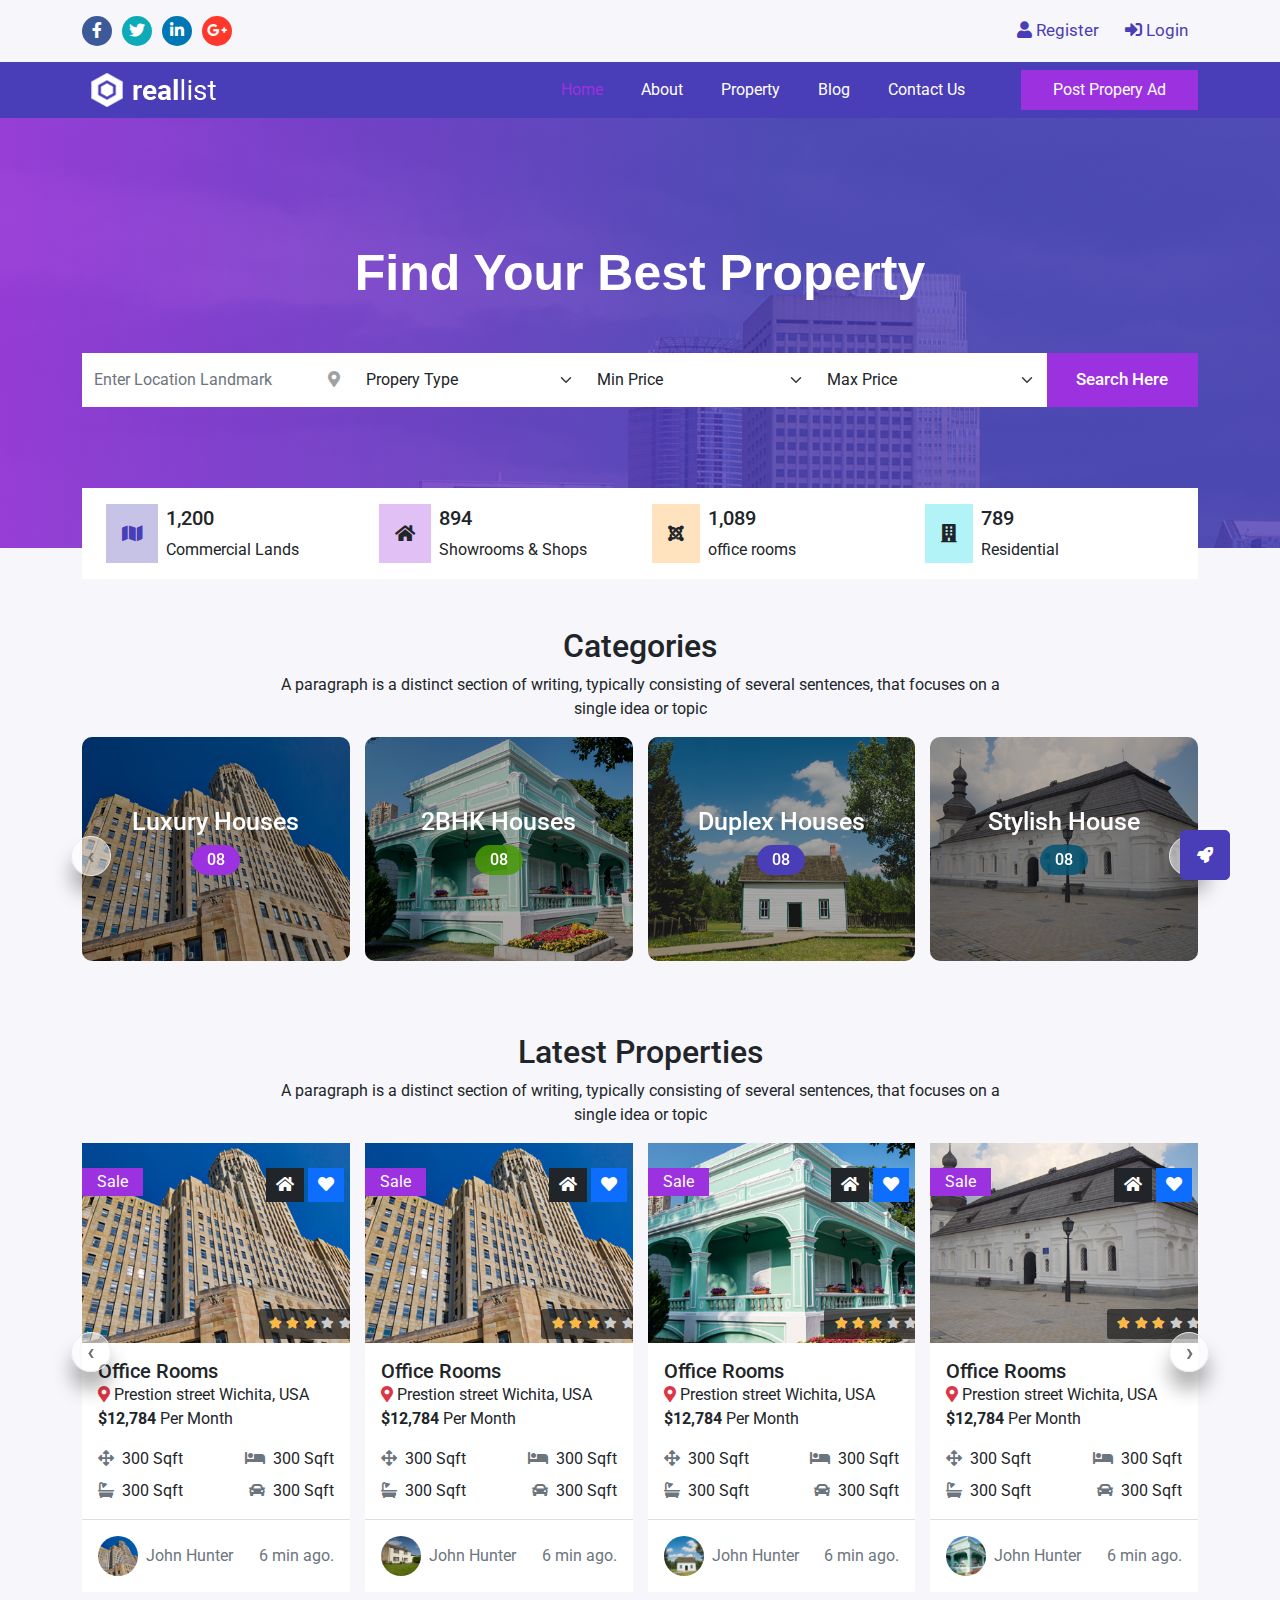
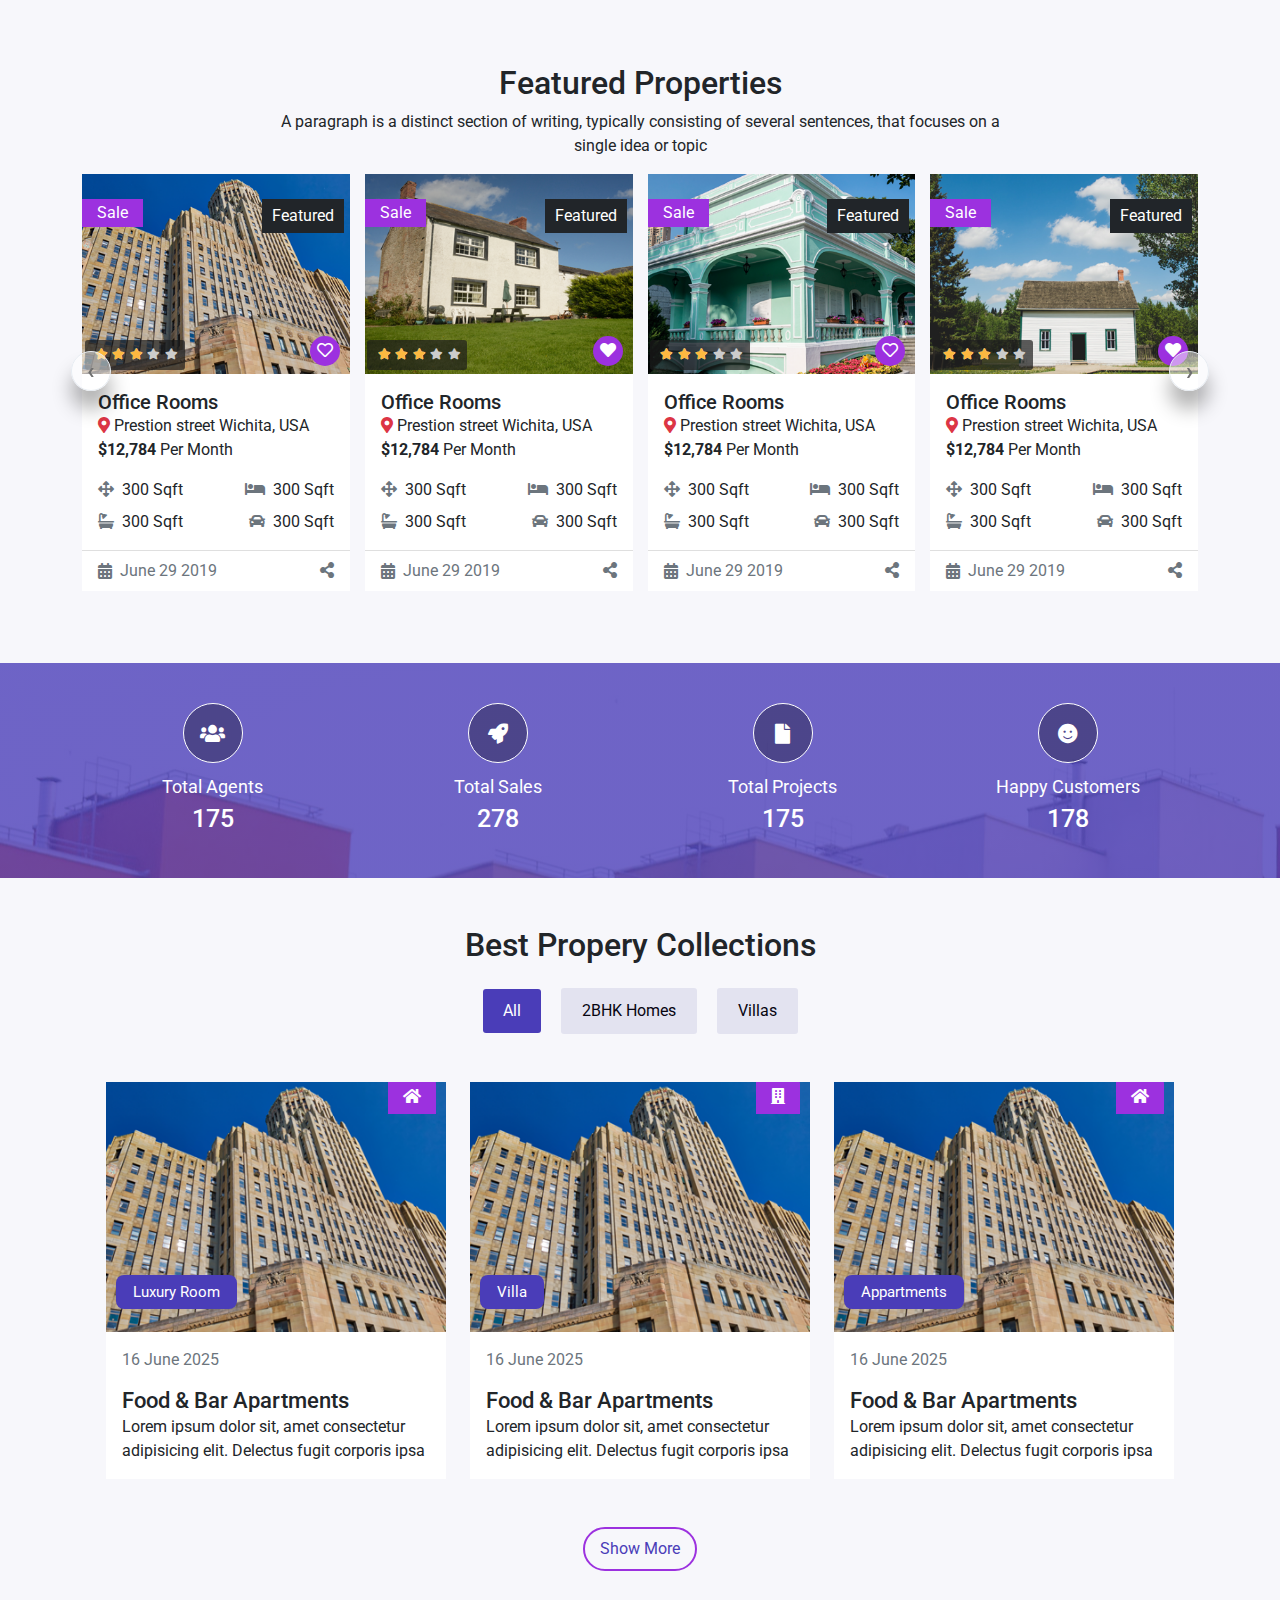
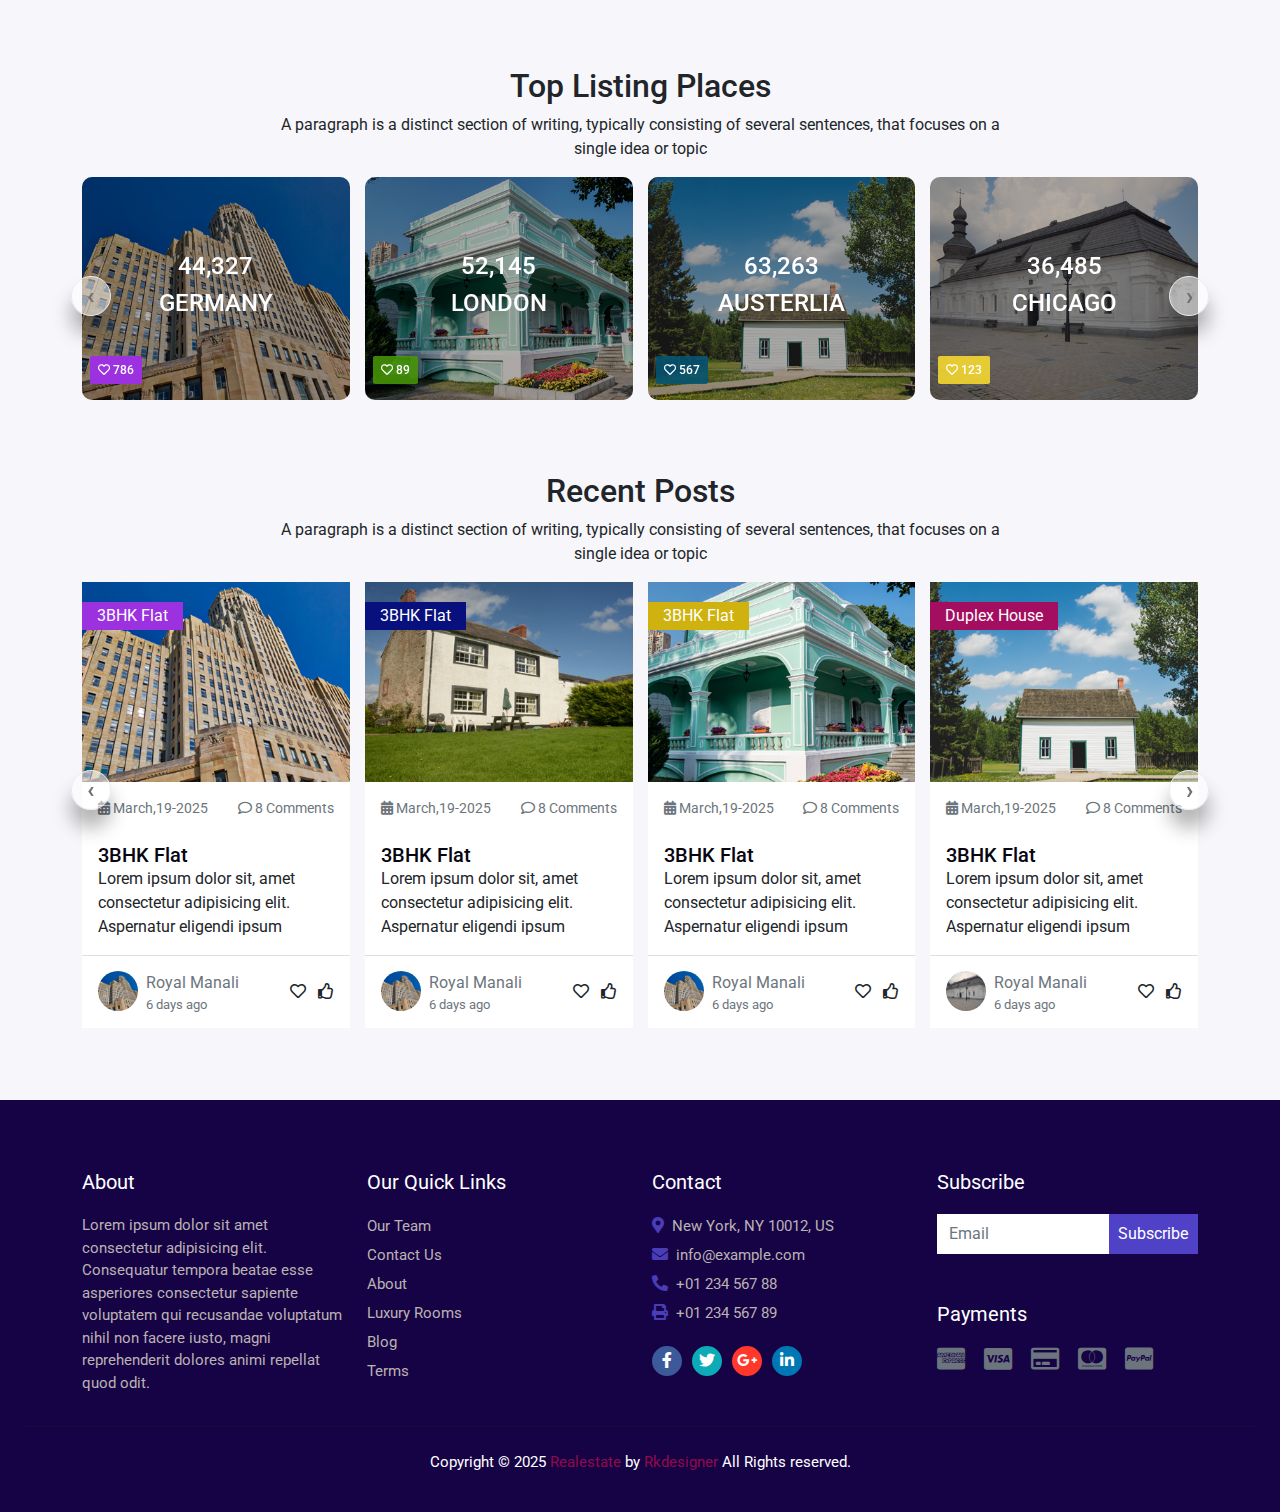
<file: index.html>
<!DOCTYPE html>
<html lang="en">

<head>
  <meta charset="UTF-8">
  <meta name="viewport" content="width=device-width, initial-scale=1.0">
  <title>Real Estate Website</title>
  <link href="https://cdn.jsdelivr.net/npm/bootstrap@5.0.2/dist/css/bootstrap.min.css" rel="stylesheet"
    integrity="sha384-EVSTQN3/azprG1Anm3QDgpJLIm9Nao0Yz1ztcQTwFspd3yD65VohhpuuCOmLASjC" crossorigin="anonymous">

  <!-- owl carousel css file -->
  <link rel="stylesheet" href="./public/assets/owl-carousel/owl.carousel.css">
  <link rel="stylesheet" href="./public/assets/owl-carousel/owl.theme.default.min.css">

  <link rel="icon" href="./public/assets/img/favicon.ico" type="image/x-ico">

  <!-- font Awesome-5 cden link -->
  <link rel="stylesheet" href="https://cdnjs.cloudflare.com/ajax/libs/font-awesome/5.15.4/css/all.min.css"
    integrity="sha512-1ycn6IcaQQ40/MKBW2W4Rhis/DbILU74C1vSrLJxCq57o941Ym01SwNsOMqvEBFlcgUa6xLiPY/NS5R+E6ztJQ=="
    crossorigin="anonymous" referrerpolicy="no-referrer" />

  <!-- jquery js file -->
  <script src="./public/assets/jquery/jquery-3.6.0.min.js"></script>



  <!-- bootstrap-5 -->
  <link rel="stylesheet" href="./public/assets/bootstrap-5/bootstrap.min.css">



  <!-- custom css -->
  <link rel="stylesheet" href="./public/assets/css/style.css">

</head>

<body>
  <!-- loader -->
  <div class="preloader">
    <img src="./public/assets/img/loader.svg" alt="">
  </div>
  <!-- end loader -->
  <!-- header section start -->
  <div class="top-header mb-3">
    <div class="container d-flex justify-content-between align-items-center mt-0">
      <div class="social-media-top d-flex">
        <div class="social-icon-1">
          <a href="#"><i class="fab fa-facebook-f text-white"></i></a>
        </div>

        <div class="social-icon-2">
          <a href="#"><i class="fab fa-twitter text-white"></i></a>
        </div>

        <div class="social-icon-4">
          <a href="#"><i class="fab fa-linkedin-in text-white"></i></a>
        </div>

        <div class="social-icon-3">
          <a href="#"><i class="fab fa-google-plus-g text-white"></i></a>
        </div>

      </div>

      <div class="register_login">
        <div class="d-flex">
          <a href="#"><i class="fas fa-user"></i> Register</a>
          <a href="#"><i class="fas fa-sign-in-alt ms-3"></i> Login</a>
        </div>
      </div>
    </div>
  </div>
  <!-- header section end -->

  <!-- start navbar section -->
  <div class="nav-header sticky-top">
    <nav class="navbar navbar-expand-lg">
      <div class="container">
        <a class="navbar-brand p-0 m-0" href="#"><img src="./public/assets/img/logo/logo1.png" alt=""></a>
        <button class="navbar-toggler" type="button" data-bs-toggle="collapse" data-bs-target="#navbarSupportedContent"
          aria-controls="navbarSupportedContent" aria-expanded="false" aria-label="Toggle navigation">
          <i class="fas fa-bars navbar-toggler-icon"> </i></button>
        <div class="collapse navbar-collapse justify-content-end" id="navbarSupportedContent">
          <ul class="navbar-nav mb-2 mb-lg-0">
            <li class="nav-item">
              <a class="nav-link active" aria-current="page" href="./index.html">Home</a>
            </li>
            <li class="nav-item">
              <a class="nav-link" href="./about.html">About</a>
            </li>

            <li class="nav-item">
              <a class="nav-link" href="./property.html">Property</a>
            </li>

            <li class="nav-item">
              <a class="nav-link" href="./blog.html">Blog</a>
            </li>

            <li class="nav-item">
              <a class="nav-link" href="./contact.html">Contact Us</a>
            </li>

            <li class="nav-item ms-lg-5">
              <a class="propery-list-btn" href="#">Post Propery Ad</a>
            </li>

          </ul>
    </nav>
  </div>
  <!-- start navbar section -->
  </div>

  </div>

  <main class="main">
    <!-- banner section start -->
    <div class="banner-section"
      style="background-image:linear-gradient(to left, rgba(74, 61, 184, 0.8) 40%, rgba(156, 49, 223, 0.86) 100%), url('./public/assets/img/banner/banner1.jpg');">
      <div class="container">
        <div class="banner-text text-center">
          <h1>Find Your Best Property</h1>
        </div>
        <div class="search-filter">
          <div class="input-group mb-3">
            <input type="text" class="form-control" placeholder="Enter Location Landmark">
            <button class="location_search_icon" type="button"><i class="fas fa-map-marker-alt"></i></button>
            <select class="form-select">
              <option value="" class="text-secondry">Propery Type</option>
              <option value="apartments">Apartments</option>
              <option value="Modren Flats">Modren Flats</option>
              <option value="Stylish House">Stylish House</option>
            </select>

            <select class="form-select">
              <option value="" class="text-secondry">Min Price</option>
              <option value="50">$50</option>
              <option value="60">$60</option>
              <option value="70">$70</option>
            </select>

            <select class="form-select">
              <option value="" class="text-secondry">Max Price</option>
              <option value="100">$100</option>
              <option value="200">$200</option>
              <option value="200">$300</option>
            </select>
            <button class="search-btn" type="button" id="button-addon2">Search Here</button>
          </div>
        </div>
      </div>
    </div>
    <!-- banner section end -->

    <div class="category_overview_cart">
      <div class="container">
        <div class="row">
          <div class="col-lg-12">
            <div class="card">
              <div class="card-inner">
                <div class="container">
                  <div class="row pt-3">
                    <div class="col-md-3 pb-3">
                      <div class="d-flex align-items-center">
                        <div class="category_overiew_icon1 me-2">
                          <i class="fas fa-map"></i>
                        </div>
                        <div class="inner-text">
                          <h5>1,200</h5>
                          <span>Commercial Lands</span>
                        </div>
                      </div>
                    </div>
                    <div class="col-md-3 pb-3">
                      <div class="d-flex align-items-center">
                        <div class="category_overiew_icon2 me-2">
                          <i class="fas fa-home"></i>
                        </div>
                        <div class="inner-text">
                          <h5>894</h5>
                          <span>Showrooms & Shops</span>
                        </div>
                      </div>
                    </div>
                    <div class="col-md-3 pb-3">
                      <div class="d-flex align-items-center">
                        <div class="category_overiew_icon3 me-2">
                          <i class="fab fa-joomla"></i>
                        </div>
                        <div class="inner-text">
                          <h5>1,089</h5>
                          <span>office rooms</span>
                        </div>
                      </div>
                    </div>

                    <div class="col-md-3 pb-3">
                      <div class="d-flex align-items-center">
                        <div class="category_overiew_icon4 me-2">
                          <i class="fas fa-building"></i>
                        </div>
                        <div class="inner-text">
                          <h5>789</h5>
                          <span>Residential</span>
                        </div>
                      </div>
                    </div>
                  </div>
                </div>
              </div>

            </div>

          </div>
        </div>

      </div>

      <!-- category section start -->
      <div class="category-section mt-5">
        <div class="container">
          <div class="row text-center justify-content-center">
            <div class="col-8">
              <h2>Categories</h2>
              <p>A paragraph is a distinct section of writing, typically consisting of several sentences, that focuses
                on a single idea or topic</p>
            </div>
          </div>
        </div>

        <div class="inner-content">
          <div class="container">
            <div class="owl-carousel">
              <div>
                <img src="./public/assets/img/category/1.png" alt="">
                <div class="inner-div">
                  <div class="overlay-effect"></div>
                  <div class="inner-text">
                    <h3>Luxury Houses</h3>
                    <p class="lable-1">08</p>
                  </div>
                </div>
              </div>
              <div>
                <img src="./public/assets/img/category/3.png" alt="">
                <div class="inner-div">
                  <div class="overlay-effect"></div>
                  <div class="inner-text">
                    <h3>2BHK Houses</h3>
                    <p class="lable-2">08</p>
                  </div>

                </div>


              </div>
              <div> <img src="./public/assets/img/category/4.png" alt="">
                <div class="inner-div">
                  <div class="overlay-effect"></div>
                  <div class="inner-text">
                    <h3>Duplex Houses</h3>
                    <p class="lable-3">08</p>
                  </div>


                </div>
              </div>
              <div> <img src="./public/assets/img/category/5.png" alt="">
                <div class="inner-div">
                  <div class="overlay-effect"></div>
                  <div class="inner-text">
                    <h3>Stylish House</h3>
                    <p class="lable-4">08</p>
                  </div>

                </div>
              </div>
              <div> <img src="./public/assets/img/category/3.png" alt="">
                <div class="inner-div">
                  <div class="overlay-effect"></div>
                  <div class="inner-text">
                    <h3>Apartments Houses</h3>
                    <p class="lable-5">08</p>
                  </div>
                </div>
              </div>
              <div> <img src="./public/assets/img/category/2.png" alt="">
                <div class="inner-div">
                  <div class="overlay-effect"></div>
                  <div class="inner-text">
                    <h3>Nature Houses</h3>
                    <p class="lable-6">08</p>
                  </div>
                </div>
              </div>
              <div> <img src="./public/assets/img/category/4.png" alt="">
                <div class="inner-div">
                  <div class="overlay-effect"></div>
                  <div class="inner-text">
                    <h3>Office Houses</h3>
                    <p class="lable-7">08</p>
                  </div>

                </div>
              </div>
            </div>
          </div>

        </div>
      </div>
      <!-- category section end -->


      <!-- Start latest proverty section -->
      <div class="letest-propery mt-5">
        <div class="container">
          <div class="row text-center justify-content-center">
            <div class="col-8">
              <h2>Latest Properties</h2>
              <p>A paragraph is a distinct section of writing, typically consisting of several sentences, that focuses
                on a single idea or topic</p>
            </div>
          </div>
        </div>

        <div class="inner-content">
          <div class="container">
            <div class="owl-carousel">
              <div>
                <div class="card">
                  <div class="card-top-img">
                    <img src="./public/assets/img/category/1.png" class="img-fluid" alt="">
                    <div class="img-top-content">
                      <div class="img-top-left-text">
                        <div style="background-color: #9c31df; padding:2px 15px; margin-top:5px">
                          <span>Sale</span>
                        </div>
                      </div>

                      <div class="img-top-right-text">
                        <div class="d-flex align-items-center">
                          <div class="icon-right-1 bg-dark me-1">
                            <span><i class="fas fa-home"></i></span>
                          </div>
                          <div class="icon-right-1 bg-primary">
                            <span><i class="fas fa-heart"></i></span>
                          </div>
                        </div>
                      </div>


                    </div>
                    <div class="img-bottom-text">
                      <div class="ratings-container">
                        <div class="ratings">
                          <div class="ratings-val" style="width: 60%;"></div>
                        </div>
                      </div>
                    </div>



                  </div>
                  <div class="card-body">
                    <div class="card-text">
                      <h2 class="card-title p-0"><a href="./property-detail.html"
                          class="text-decoration-none text-dark">Office Rooms</a></h2>
                      <p class="location"><i class="fas fa-map-marker-alt text-danger me-1"></i>Prestion street Wichita,
                        USA</p>
                      <p class="price"><strong>$12,784</strong> Per Month</p>
                      <div class="d-flex justify-content-between">
                        <div>
                          <i class="fa fa-arrows-alt text-muted me-1"></i>
                          <span>300 Sqft</span>
                        </div>
                        <div>
                          <i class="fa fa-bed text-muted me-1"></i>
                          <span>300 Sqft</span>
                        </div>
                      </div>

                      <div class="d-flex  justify-content-between mt-2">
                        <div>
                          <i class="fa fa-bath text-muted me-1"></i>
                          <span>300 Sqft</span>
                        </div>
                        <div>
                          <i class="fa fa-car text-muted me-1"></i>
                          <span>300 Sqft</span>
                        </div>
                      </div>
                    </div>
                  </div>
                  <div class="card-footer">
                    <div class="d-flex justify-content-between align-items-center">
                      <div class="card-booter-img">
                        <div class="d-flex align-items-center">
                          <img src="./public/assets/img/category/1.png" class="img-fluid" alt="">
                          <span class="ms-2 text-muted">John Hunter</span>
                        </div>
                      </div>
                      <div class="time mt-3">
                        <p class="text-muted"> 6 min ago.</p>
                      </div>

                    </div>
                  </div>
                </div>

              </div>
              <div>

                <div class="card">
                  <div class="card-top-img">
                    <img src="./public/assets/img/category/1.png" class="img-fluid" alt="">
                    <div class="img-top-content">
                      <div class="img-top-left-text">
                        <div style="background-color: #9c31df; padding:2px 15px; margin-top:5px">
                          <span>Sale</span>
                        </div>
                      </div>

                      <div class="img-top-right-text">
                        <div class="d-flex align-items-center">
                          <div class="icon-right-1 bg-dark me-1">
                            <span><i class="fas fa-home"></i></span>
                          </div>
                          <div class="icon-right-1 bg-primary">
                            <span><i class="fas fa-heart"></i></span>
                          </div>
                        </div>
                      </div>


                    </div>
                    <div class="img-bottom-text">
                      <div class="ratings-container">
                        <div class="ratings">
                          <div class="ratings-val" style="width: 60%;"></div>
                        </div>
                      </div>
                    </div>



                  </div>
                  <div class="card-body">
                    <div class="card-text">
                      <h2 class="card-title p-0"><a href="./property-detail.html"
                          class="text-decoration-none text-dark">Office Rooms</a></h2>
                      <p class="location"><i class="fas fa-map-marker-alt text-danger me-1"></i>Prestion street Wichita,
                        USA</p>
                      <p class="price"><strong>$12,784</strong> Per Month</p>
                      <div class="d-flex justify-content-between">
                        <div>
                          <i class="fa fa-arrows-alt text-muted me-1"></i>
                          <span>300 Sqft</span>
                        </div>
                        <div>
                          <i class="fa fa-bed text-muted me-1"></i>
                          <span>300 Sqft</span>
                        </div>
                      </div>

                      <div class="d-flex  justify-content-between mt-2">
                        <div>
                          <i class="fa fa-bath text-muted me-1"></i>
                          <span>300 Sqft</span>
                        </div>
                        <div>
                          <i class="fa fa-car text-muted me-1"></i>
                          <span>300 Sqft</span>
                        </div>
                      </div>
                    </div>
                  </div>
                  <div class="card-footer">
                    <div class="d-flex justify-content-between align-items-center">
                      <div class="card-booter-img">
                        <div class="d-flex align-items-center">
                          <img src="./public/assets/img/category/2.png" class="img-fluid" alt="">
                          <span class="ms-2 text-muted">John Hunter</span>
                        </div>
                      </div>
                      <div class="time mt-3">
                        <p class="text-muted"> 6 min ago.</p>
                      </div>

                    </div>
                  </div>
                </div>

              </div>
              <div>
                <div class="card">
                  <div class="card-top-img">
                    <img src="./public/assets/img/category/3.png" class="img-fluid" alt="">
                    <div class="img-top-content">
                      <div class="img-top-left-text">
                        <div style="background-color: #9c31df; padding:2px 15px; margin-top:5px">
                          <span>Sale</span>
                        </div>
                      </div>

                      <div class="img-top-right-text">
                        <div class="d-flex align-items-center">
                          <div class="icon-right-1 bg-dark me-1">
                            <span><i class="fas fa-home"></i></span>
                          </div>
                          <div class="icon-right-1 bg-primary">
                            <span><i class="fas fa-heart"></i></span>
                          </div>
                        </div>
                      </div>


                    </div>


                    <div class="img-bottom-text">
                      <div class="ratings-container">
                        <div class="ratings">
                          <div class="ratings-val" style="width: 60%;"></div>
                        </div>
                      </div>
                    </div>


                  </div>
                  <div class="card-body">
                    <div class="card-text">
                      <h2 class="card-title p-0"><a href="./property-detail.html"
                          class="text-decoration-none text-dark">Office Rooms</a></h2>
                      <p class="location"><i class="fas fa-map-marker-alt text-danger me-1"></i>Prestion street Wichita,
                        USA</p>
                      <p class="price"><strong>$12,784</strong> Per Month</p>
                      <div class="d-flex justify-content-between">
                        <div>
                          <i class="fa fa-arrows-alt text-muted me-1"></i>
                          <span>300 Sqft</span>
                        </div>
                        <div>
                          <i class="fa fa-bed text-muted me-1"></i>
                          <span>300 Sqft</span>
                        </div>
                      </div>

                      <div class="d-flex  justify-content-between mt-2">
                        <div>
                          <i class="fa fa-bath text-muted me-1"></i>
                          <span>300 Sqft</span>
                        </div>
                        <div>
                          <i class="fa fa-car text-muted me-1"></i>
                          <span>300 Sqft</span>
                        </div>
                      </div>
                    </div>
                  </div>
                  <div class="card-footer">
                    <div class="d-flex justify-content-between align-items-center">
                      <div class="card-booter-img">
                        <div class="d-flex align-items-center">
                          <img src="./public/assets/img/category/4.png" class="img-fluid" alt="">
                          <span class="ms-2 text-muted">John Hunter</span>
                        </div>
                      </div>
                      <div class="time mt-3">
                        <p class="text-muted"> 6 min ago.</p>
                      </div>

                    </div>
                  </div>
                </div>
              </div>
              <div>
                <div class="card">
                  <div class="card-top-img">
                    <img src="./public/assets/img/category/5.png" class="img-fluid" alt="">
                    <div class="img-top-content">
                      <div class="img-top-left-text">
                        <div style="background-color: #9c31df; padding:2px 15px; margin-top:5px">
                          <span>Sale</span>
                        </div>
                      </div>

                      <div class="img-top-right-text">
                        <div class="d-flex align-items-center">
                          <div class="icon-right-1 bg-dark me-1">
                            <span><i class="fas fa-home"></i></span>
                          </div>
                          <div class="icon-right-1 bg-primary">
                            <span><i class="fas fa-heart"></i></span>
                          </div>
                        </div>
                      </div>

                    </div>


                    <div class="img-bottom-text">
                      <div class="ratings-container">
                        <div class="ratings">
                          <div class="ratings-val" style="width: 60%;"></div>
                        </div>
                      </div>
                    </div>

                  </div>
                  <div class="card-body">
                    <div class="card-text">
                      <h2 class="card-title p-0"><a href="./property-detail.html"
                          class="text-decoration-none text-dark">Office Rooms</a></h2>
                      <p class="location"><i class="fas fa-map-marker-alt text-danger me-1"></i>Prestion street Wichita,
                        USA</p>
                      <p class="price"><strong>$12,784</strong> Per Month</p>
                      <div class="d-flex justify-content-between">
                        <div>
                          <i class="fa fa-arrows-alt text-muted me-1"></i>
                          <span>300 Sqft</span>
                        </div>
                        <div>
                          <i class="fa fa-bed text-muted me-1"></i>
                          <span>300 Sqft</span>
                        </div>
                      </div>

                      <div class="d-flex  justify-content-between mt-2">
                        <div>
                          <i class="fa fa-bath text-muted me-1"></i>
                          <span>300 Sqft</span>
                        </div>
                        <div>
                          <i class="fa fa-car text-muted me-1"></i>
                          <span>300 Sqft</span>
                        </div>
                      </div>
                    </div>
                  </div>
                  <div class="card-footer">
                    <div class="d-flex justify-content-between align-items-center">
                      <div class="card-booter-img">
                        <div class="d-flex align-items-center">
                          <img src="./public/assets/img/category/3.png" class="img-fluid" alt="">
                          <span class="ms-2 text-muted">John Hunter</span>
                        </div>
                      </div>
                      <div class="time mt-3">
                        <p class="text-muted"> 6 min ago.</p>
                      </div>

                    </div>
                  </div>
                </div>
              </div>
              <div>
                <div class="card">
                  <div class="card-top-img">
                    <img src="./public/assets/img/category/2.png" class="img-fluid" alt="">
                    <div class="img-top-content">
                      <div class="img-top-left-text">
                        <div style="background-color: #9c31df; padding:2px 15px; margin-top:5px">
                          <span>Sale</span>
                        </div>
                      </div>

                      <div class="img-top-right-text">
                        <div class="d-flex align-items-center">
                          <div class="icon-right-1 bg-dark me-1">
                            <span><i class="fas fa-home"></i></span>
                          </div>
                          <div class="icon-right-1 bg-primary">
                            <span><i class="fas fa-heart"></i></span>
                          </div>
                        </div>
                      </div>
                    </div>


                    <div class="img-bottom-text">
                      <div class="ratings-container">
                        <div class="ratings">
                          <div class="ratings-val" style="width: 60%;"></div>
                        </div>
                      </div>
                    </div>

                  </div>
                  <div class="card-body">
                    <div class="card-text">
                      <h2 class="card-title p-0"><a href="./property-detail.html"
                          class="text-decoration-none text-dark">Office Rooms</a></h2>
                      <p class="location"><i class="fas fa-map-marker-alt text-danger me-1"></i>Prestion street Wichita,
                        USA</p>
                      <p class="price"><strong>$12,784</strong> Per Month</p>
                      <div class="d-flex justify-content-between">
                        <div>
                          <i class="fa fa-arrows-alt text-muted me-1"></i>
                          <span>300 Sqft</span>
                        </div>
                        <div>
                          <i class="fa fa-bed text-muted me-1"></i>
                          <span>300 Sqft</span>
                        </div>
                      </div>

                      <div class="d-flex  justify-content-between mt-2">
                        <div>
                          <i class="fa fa-bath text-muted me-1"></i>
                          <span>300 Sqft</span>
                        </div>
                        <div>
                          <i class="fa fa-car text-muted me-1"></i>
                          <span>300 Sqft</span>
                        </div>
                      </div>
                    </div>
                  </div>
                  <div class="card-footer">
                    <div class="d-flex justify-content-between align-items-center">
                      <div class="card-booter-img">
                        <div class="d-flex align-items-center">
                          <img src="./public/assets/img/category/4.png" class="img-fluid" alt="">
                          <span class="ms-2 text-muted">John Hunter</span>
                        </div>
                      </div>
                      <div class="time mt-3">
                        <p class="text-muted"> 6 min ago.</p>
                      </div>

                    </div>
                  </div>
                </div>
              </div>
              <div>
                <div class="card">
                  <div class="card-top-img">
                    <img src="./public/assets/img/category/5.png" class="img-fluid" alt="">
                    <div class="img-top-content">
                      <div class="img-top-left-text">
                        <div style="background-color: #9c31df; padding:2px 15px; margin-top:5px">
                          <span>Sale</span>
                        </div>
                      </div>

                      <div class="img-top-right-text">
                        <div class="d-flex align-items-center">
                          <div class="icon-right-1 bg-dark me-1">
                            <span><i class="fas fa-home"></i></span>
                          </div>
                          <div class="icon-right-1 bg-primary">
                            <span><i class="fas fa-heart"></i></span>
                          </div>
                        </div>
                      </div>
                    </div>

                    <div class="img-bottom-text">
                      <div class="ratings-container">
                        <div class="ratings">
                          <div class="ratings-val" style="width: 60%;"></div>
                        </div>
                      </div>
                    </div>
                  </div>
                  <div class="card-body">
                    <div class="card-text">
                      <h2 class="card-title p-0"><a href="./property-detail.html"
                          class="text-decoration-none text-dark">Office Rooms</a></h2>
                      <p class="location"><i class="fas fa-map-marker-alt text-danger me-1"></i>Prestion street Wichita,
                        USA</p>
                      <p class="price"><strong>$12,784</strong> Per Month</p>
                      <div class="d-flex justify-content-between">
                        <div>
                          <i class="fa fa-arrows-alt text-muted me-1"></i>
                          <span>300 Sqft</span>
                        </div>
                        <div>
                          <i class="fa fa-bed text-muted me-1"></i>
                          <span>300 Sqft</span>
                        </div>
                      </div>

                      <div class="d-flex  justify-content-between mt-2">
                        <div>
                          <i class="fa fa-bath text-muted me-1"></i>
                          <span>300 Sqft</span>
                        </div>
                        <div>
                          <i class="fa fa-car text-muted me-1"></i>
                          <span>300 Sqft</span>
                        </div>
                      </div>
                    </div>
                  </div>
                  <div class="card-footer">
                    <div class="d-flex justify-content-between align-items-center">
                      <div class="card-booter-img">
                        <div class="d-flex align-items-center">
                          <img src="./public/assets/img/category/3.png" class="img-fluid" alt="">
                          <span class="ms-2 text-muted">John Hunter</span>
                        </div>
                      </div>
                      <div class="time mt-3">
                        <p class="text-muted"> 6 min ago.</p>
                      </div>

                    </div>
                  </div>
                </div>
              </div>
              <div>
                <div class="card">
                  <div class="card-top-img">
                    <img src="./public/assets/img/category/1.png" class="img-fluid" alt="">
                    <div class="img-top-content">
                      <div class="img-top-left-text">
                        <div style="background-color: #9c31df; padding:2px 15px; margin-top:5px">
                          <span>Sale</span>
                        </div>
                      </div>

                      <div class="img-top-right-text">
                        <div class="d-flex align-items-center">
                          <div class="icon-right-1 bg-dark me-1">
                            <span><i class="fas fa-home"></i></span>
                          </div>
                          <div class="icon-right-1 bg-primary">
                            <span><i class="fas fa-heart"></i></span>
                          </div>
                        </div>
                      </div>
                    </div>
                    <div class="img-bottom-text">
                      <div class="ratings-container">
                        <div class="ratings">
                          <div class="ratings-val" style="width: 60%;"></div>
                        </div>
                      </div>
                    </div>

                  </div>
                  <div class="card-body">
                    <div class="card-text">
                      <h2 class="card-title p-0"><a href="./property-detail.html"
                          class="text-decoration-none text-dark">Office Rooms</a></h2>
                      <p class="location"><i class="fas fa-map-marker-alt text-danger me-1"></i>Prestion street Wichita,
                        USA</p>
                      <p class="price"><strong>$12,784</strong> Per Month</p>
                      <div class="d-flex justify-content-between">
                        <div>
                          <i class="fa fa-arrows-alt text-muted me-1"></i>
                          <span>300 Sqft</span>
                        </div>
                        <div>
                          <i class="fa fa-bed text-muted me-1"></i>
                          <span>300 Sqft</span>
                        </div>
                      </div>

                      <div class="d-flex  justify-content-between mt-2">
                        <div>
                          <i class="fa fa-bath text-muted me-1"></i>
                          <span>300 Sqft</span>
                        </div>
                        <div>
                          <i class="fa fa-car text-muted me-1"></i>
                          <span>300 Sqft</span>
                        </div>
                      </div>
                    </div>
                  </div>
                  <div class="card-footer">
                    <div class="d-flex justify-content-between align-items-center">
                      <div class="card-booter-img">
                        <div class="d-flex align-items-center">
                          <img src="./public/assets/img/category/1.png" class="img-fluid" alt="">
                          <span class="ms-2 text-muted">John Hunter</span>
                        </div>
                      </div>
                      <div class="time mt-3">
                        <p class="text-muted"> 6 min ago.</p>
                      </div>

                    </div>
                  </div>
                </div>
              </div>
            </div>
          </div>
        </div>
      </div>

      <!-- End latest proverty section -->



      <!-- Start Feuters section -->
      <div class="features-property mt-5">
        <div class="container">
          <div class="row text-center justify-content-center">
            <div class="col-8">
              <h2>Featured Properties</h2>
              <p>A paragraph is a distinct section of writing, typically consisting of several sentences, that focuses
                on a single idea or topic</p>
            </div>
          </div>
        </div>
        <div class="inner-content">
          <div class="container">
            <div class="owl-carousel">
              <div>
                <div class="card">
                  <div class="card-top-img">
                    <img src="./public/assets/img/category/1.png" class="img-fluid" alt="">
                    <div class="img-top-content">
                      <div class="img-top-left-text">
                        <div style="background-color: #9c31df; padding:2px 15px; margin-top:5px">
                          <span>Sale</span>
                        </div>
                      </div>

                      <div class="img-top-right-text">
                        <div class="icon-right-1 bg-dark">
                          <span>Featured</span>
                        </div>
                      </div>
                    </div>

                    <div class="img-bottom-text">
                      <div class="ratings-container">
                        <div class="ratings">
                          <div class="ratings-val" style="width: 60%;"></div>
                        </div>
                      </div>
                    </div>

                    <div class="icon-right-2">
                      <span><i class="far fa-heart"></i></span>
                    </div>
                  </div>
                  <div class="card-body">
                    <div class="card-text">
                      <h2 class="card-title p-0"><a href="#" class="text-decoration-none text-dark">Office Rooms</a>
                      </h2>
                      <p class="location"><i class="fas fa-map-marker-alt text-danger me-1"></i>Prestion street Wichita,
                        USA</p>
                      <p class="price"><strong>$12,784</strong> Per Month</p>
                      <div class="d-flex justify-content-between">
                        <div>
                          <i class="fa fa-arrows-alt text-muted me-1"></i>
                          <span>300 Sqft</span>
                        </div>
                        <div>
                          <i class="fa fa-bed text-muted me-1"></i>
                          <span>300 Sqft</span>
                        </div>
                      </div>

                      <div class="d-flex  justify-content-between mt-2">
                        <div>
                          <i class="fa fa-bath text-muted me-1"></i>
                          <span>300 Sqft</span>
                        </div>
                        <div>
                          <i class="fa fa-car text-muted me-1"></i>
                          <span>300 Sqft</span>
                        </div>
                      </div>
                    </div>
                  </div>
                  <div class="card-footer">
                    <div class="d-flex justify-content-between align-items-center">
                      <div class="d-flex align-items-center">
                        <i class="fas fa-calendar-alt text-muted"></i>
                        <span class="ms-2 text-muted">June 29 2019</span>
                      </div>
                      <div class="share">
                        <i class="fas fa-share-alt text-muted"></i>
                      </div>

                    </div>
                  </div>
                </div>

              </div>
              <div>

                <div class="card">
                  <div class="card-top-img">
                    <img src="./public/assets/img/category/2.png" class="img-fluid" alt="">
                    <div class="img-top-content">
                      <div class="img-top-left-text">
                        <div style="background-color: #9c31df; padding:2px 15px; margin-top:5px">
                          <span>Sale</span>
                        </div>
                      </div>

                      <div class="img-top-right-text">
                        <div class="icon-right-1 bg-dark">
                          <span>Featured</span>
                        </div>
                      </div>
                    </div>

                    <div class="img-bottom-text">
                      <div class="ratings-container">
                        <div class="ratings">
                          <div class="ratings-val" style="width: 60%;"></div>
                        </div>
                      </div>
                    </div>


                    <div class="icon-right-2">
                      <span><i class="fas fa-heart"></i></span>
                    </div>
                  </div>
                  <div class="card-body">
                    <div class="card-text">
                      <h2 class="card-title p-0"><a href="./property-detail.html"
                          class="text-decoration-none text-dark">Office Rooms</a></h2>
                      <p class="location"><i class="fas fa-map-marker-alt text-danger me-1"></i>Prestion street Wichita,
                        USA</p>
                      <p class="price"><strong>$12,784</strong> Per Month</p>
                      <div class="d-flex justify-content-between">
                        <div>
                          <i class="fa fa-arrows-alt text-muted me-1"></i>
                          <span>300 Sqft</span>
                        </div>
                        <div>
                          <i class="fa fa-bed text-muted me-1"></i>
                          <span>300 Sqft</span>
                        </div>
                      </div>

                      <div class="d-flex  justify-content-between mt-2">
                        <div>
                          <i class="fa fa-bath text-muted me-1"></i>
                          <span>300 Sqft</span>
                        </div>
                        <div>
                          <i class="fa fa-car text-muted me-1"></i>
                          <span>300 Sqft</span>
                        </div>
                      </div>
                    </div>
                  </div>
                  <div class="card-footer">
                    <div class="d-flex justify-content-between align-items-center">
                      <div class="d-flex align-items-center">
                        <i class="fas fa-calendar-alt text-muted"></i>
                        <span class="ms-2 text-muted">June 29 2019</span>
                      </div>
                      <div class="share">
                        <i class="fas fa-share-alt text-muted"></i>
                      </div>

                    </div>
                  </div>
                </div>

              </div>
              <div>
                <div class="card">
                  <div class="card-top-img">
                    <img src="./public/assets/img/category/3.png" class="img-fluid" alt="">
                    <div class="img-top-content">
                      <div class="img-top-left-text">
                        <div style="background-color: #9c31df; padding:2px 15px; margin-top:5px">
                          <span>Sale</span>
                        </div>
                      </div>

                      <div class="img-top-right-text">
                        <div class="icon-right-1 bg-dark">
                          <span>Featured</span>
                        </div>
                      </div>
                    </div>

                    <div class="img-bottom-text">
                      <div class="ratings-container">
                        <div class="ratings">
                          <div class="ratings-val" style="width: 60%;"></div>
                        </div>
                      </div>
                    </div>


                    <div class="icon-right-2">
                      <span><i class="far fa-heart"></i></span>
                    </div>
                  </div>
                  <div class="card-body">
                    <div class="card-text">
                      <h2 class="card-title p-0"><a href="./property-detail.html"
                          class="text-decoration-none text-dark">Office Rooms</a></h2>
                      <p class="location"><i class="fas fa-map-marker-alt text-danger me-1"></i>Prestion street Wichita,
                        USA</p>
                      <p class="price"><strong>$12,784</strong> Per Month</p>
                      <div class="d-flex justify-content-between">
                        <div>
                          <i class="fa fa-arrows-alt text-muted me-1"></i>
                          <span>300 Sqft</span>
                        </div>
                        <div>
                          <i class="fa fa-bed text-muted me-1"></i>
                          <span>300 Sqft</span>
                        </div>
                      </div>

                      <div class="d-flex  justify-content-between mt-2">
                        <div>
                          <i class="fa fa-bath text-muted me-1"></i>
                          <span>300 Sqft</span>
                        </div>
                        <div>
                          <i class="fa fa-car text-muted me-1"></i>
                          <span>300 Sqft</span>
                        </div>
                      </div>
                    </div>
                  </div>
                  <div class="card-footer">
                    <div class="d-flex justify-content-between align-items-center">
                      <div class="d-flex align-items-center">
                        <i class="fas fa-calendar-alt text-muted"></i>
                        <span class="ms-2 text-muted">June 29 2019</span>
                      </div>
                      <div class="share">
                        <i class="fas fa-share-alt text-muted"></i>
                      </div>

                    </div>
                  </div>
                </div>
              </div>
              <div>
                <div class="card">
                  <div class="card-top-img">
                    <img src="./public/assets/img/category/4.png" class="img-fluid" alt="">
                    <div class="img-top-content">
                      <div class="img-top-left-text">
                        <div style="background-color: #9c31df; padding:2px 15px; margin-top:5px">
                          <span>Sale</span>
                        </div>
                      </div>

                      <div class="img-top-right-text">
                        <div class="icon-right-1 bg-dark">
                          <span>Featured</span>
                        </div>
                      </div>
                    </div>

                    <div class="img-bottom-text">
                      <div class="ratings-container">
                        <div class="ratings">
                          <div class="ratings-val" style="width: 60%;"></div>
                        </div>
                      </div>
                    </div>
                    <div class="icon-right-2">
                      <span><i class="fas fa-heart"></i></span>
                    </div>
                  </div>
                  <div class="card-body">
                    <div class="card-text">
                      <h2 class="card-title p-0"><a href="./property-detail.html"
                          class="text-decoration-none text-dark">Office Rooms</a></h2>
                      <p class="location"><i class="fas fa-map-marker-alt text-danger me-1"></i>Prestion street Wichita,
                        USA</p>
                      <p class="price"><strong>$12,784</strong> Per Month</p>
                      <div class="d-flex justify-content-between">
                        <div>
                          <i class="fa fa-arrows-alt text-muted me-1"></i>
                          <span>300 Sqft</span>
                        </div>
                        <div>
                          <i class="fa fa-bed text-muted me-1"></i>
                          <span>300 Sqft</span>
                        </div>
                      </div>

                      <div class="d-flex  justify-content-between mt-2">
                        <div>
                          <i class="fa fa-bath text-muted me-1"></i>
                          <span>300 Sqft</span>
                        </div>
                        <div>
                          <i class="fa fa-car text-muted me-1"></i>
                          <span>300 Sqft</span>
                        </div>
                      </div>
                    </div>
                  </div>
                  <div class="card-footer">
                    <div class="d-flex justify-content-between align-items-center">
                      <div class="d-flex align-items-center">
                        <i class="fas fa-calendar-alt text-muted"></i>
                        <span class="ms-2 text-muted">June 29 2019</span>
                      </div>
                      <div class="time">
                        <i class="fas fa-share-alt text-muted"></i>
                      </div>

                    </div>
                  </div>
                </div>
              </div>
              <div>
                <div class="card">
                  <div class="card-top-img">
                    <img src="./public/assets/img/category/3.png" class="img-fluid" alt="">
                    <div class="img-top-content">
                      <div class="img-top-left-text">
                        <div style="background-color: #9c31df; padding:2px 15px; margin-top:5px">
                          <span>Sale</span>
                        </div>
                      </div>

                      <div class="img-top-right-text">
                        <div class="icon-right-1 bg-dark">
                          <span>Featured</span>
                        </div>
                      </div>
                    </div>

                    <div class="img-bottom-text">
                      <div class="ratings-container">
                        <div class="ratings">
                          <div class="ratings-val" style="width: 60%;"></div>
                        </div>
                      </div>
                    </div>

                    <div class="icon-right-2">
                      <span><i class="far fa-heart"></i></span>
                    </div>
                  </div>
                  <div class="card-body">
                    <div class="card-text">
                      <h2 class="card-title p-0"><a href="./property-detail.html"
                          class="text-decoration-none text-dark">Office Rooms</a></h2>
                      <p class="location"><i class="fas fa-map-marker-alt text-danger me-1"></i>Prestion street Wichita,
                        USA</p>
                      <p class="price"><strong>$12,784</strong> Per Month</p>
                      <div class="d-flex justify-content-between">
                        <div>
                          <i class="fa fa-arrows-alt text-muted me-1"></i>
                          <span>300 Sqft</span>
                        </div>
                        <div>
                          <i class="fa fa-bed text-muted me-1"></i>
                          <span>300 Sqft</span>
                        </div>
                      </div>

                      <div class="d-flex  justify-content-between mt-2">
                        <div>
                          <i class="fa fa-bath text-muted me-1"></i>
                          <span>300 Sqft</span>
                        </div>
                        <div>
                          <i class="fa fa-car text-muted me-1"></i>
                          <span>300 Sqft</span>
                        </div>
                      </div>
                    </div>
                  </div>
                  <div class="card-footer">
                    <div class="d-flex justify-content-between align-items-center">
                      <div class="d-flex align-items-center">
                        <i class="fas fa-calendar-alt text-muted"></i>
                        <span class="ms-2 text-muted">June 29 2019</span>
                      </div>
                      <div class="share">
                        <i class="fas fa-share-alt text-muted"></i>
                      </div>

                    </div>
                  </div>
                </div>
              </div>
              <div>
                <div class="card">
                  <div class="card-top-img">
                    <img src="./public/assets/img/category/2.png" class="img-fluid" alt="">
                    <div class="img-top-content">
                      <div class="img-top-left-text">
                        <div style="background-color: #9c31df; padding:2px 15px; margin-top:5px">
                          <span>Sale</span>
                        </div>
                      </div>

                      <div class="img-top-right-text">
                        <div class="icon-right-1 bg-dark">
                          <span>Featured</span>
                        </div>
                      </div>
                    </div>

                    <div class="img-bottom-text">
                      <div class="ratings-container">
                        <div class="ratings">
                          <div class="ratings-val" style="width: 60%;"></div>
                        </div>
                      </div>
                    </div>

                    <div class="icon-right-2">
                      <span><i class="fas fa-heart"></i></span>
                    </div>
                  </div>
                  <div class="card-body">
                    <div class="card-text">
                      <h2 class="card-title p-0"><a href="./property-detail.html"
                          class="text-decoration-none text-dark">Office Rooms</a></h2>
                      <p class="location"><i class="fas fa-map-marker-alt text-danger me-1"></i>Prestion street Wichita,
                        USA</p>
                      <p class="price"><strong>$12,784</strong> Per Month</p>
                      <div class="d-flex justify-content-between">
                        <div>
                          <i class="fa fa-arrows-alt text-muted me-1"></i>
                          <span>300 Sqft</span>
                        </div>
                        <div>
                          <i class="fa fa-bed text-muted me-1"></i>
                          <span>300 Sqft</span>
                        </div>
                      </div>

                      <div class="d-flex  justify-content-between mt-2">
                        <div>
                          <i class="fa fa-bath text-muted me-1"></i>
                          <span>300 Sqft</span>
                        </div>
                        <div>
                          <i class="fa fa-car text-muted me-1"></i>
                          <span>300 Sqft</span>
                        </div>
                      </div>
                    </div>
                  </div>
                  <div class="card-footer">
                    <div class="d-flex justify-content-between align-items-center">
                      <div class="d-flex align-items-center">
                        <i class="fas fa-calendar-alt text-muted"></i>
                        <span class="ms-2 text-muted">June 29 2019</span>
                      </div>
                      <div class="share">
                        <i class="fas fa-share-alt text-muted"></i>
                      </div>

                    </div>
                  </div>
                </div>
              </div>
              <div>
                <div class="card">
                  <div class="card-top-img">
                    <img src="./public/assets/img/category/4.png" class="img-fluid" alt="">
                    <div class="img-top-content">
                      <div class="img-top-left-text">
                        <div style="background-color: #9c31df; padding:2px 15px; margin-top:5px">
                          <span>Sale</span>
                        </div>
                      </div>

                      <div class="img-top-right-text">
                        <div class="icon-right-1 bg-dark">
                          <span>Featured</span>
                        </div>
                      </div>
                    </div>
                    <div class="img-bottom-text">
                      <div class="ratings-container">
                        <div class="ratings">
                          <div class="ratings-val" style="width: 60%;"></div>
                        </div>
                      </div>
                    </div>

                    <div class="icon-right-2">
                      <span><i class="far fa-heart"></i></span>
                    </div>
                  </div>
                  <div class="card-body">
                    <div class="card-text">
                      <h2 class="card-title p-0"><a href="./property-detail.html"
                          class="text-decoration-none text-dark">Office Rooms</a></h2>
                      <p class="location"><i class="fas fa-map-marker-alt text-danger me-1"></i>Prestion street Wichita,
                        USA</p>
                      <p class="price"><strong>$12,784</strong> Per Month</p>
                      <div class="d-flex justify-content-between">
                        <div>
                          <i class="fa fa-arrows-alt text-muted me-1"></i>
                          <span>300 Sqft</span>
                        </div>
                        <div>
                          <i class="fa fa-bed text-muted me-1"></i>
                          <span>300 Sqft</span>
                        </div>
                      </div>

                      <div class="d-flex  justify-content-between mt-2">
                        <div>
                          <i class="fa fa-bath text-muted me-1"></i>
                          <span>300 Sqft</span>
                        </div>
                        <div>
                          <i class="fa fa-car text-muted me-1"></i>
                          <span>300 Sqft</span>
                        </div>
                      </div>
                    </div>
                  </div>
                  <div class="card-footer">
                    <div class="d-flex justify-content-between align-items-center">
                      <div class="d-flex align-items-center">
                        <i class="fas fa-calendar-alt text-muted"></i>
                        <span class="ms-2 text-muted">June 29 2019</span>
                      </div>
                      <div class="share">
                        <i class="fas fa-share-alt text-muted"></i>
                      </div>

                    </div>
                  </div>
                </div>
              </div>
            </div>
          </div>
        </div>
      </div>
      <!-- End fetures  section -->


      <!-- start total client review -->
      <div class="total_reviews mt-5"
        style="background-image:linear-gradient(to left, rgba(74, 61, 184, 0.8) 100%, rgba(156, 49, 223, 0.86) 100%), url('../public/assets/img/banner/banner2.jpg');">
        <div class="container">
          <div class="row">
            <div class="col-md-3">
              <div class="icon">
                <i class="fas fa-users"></i>
              </div>
              <div class="inner-text">
                <p>Total Agents</p>
                <span id="count-1"></span>
              </div>

            </div>

            <div class="col-md-3">
              <div class="icon">
                <i class="fas fa-rocket"></i>
              </div>

              <div class="inner-text">
                <p>Total Sales</p>
                <span id="count-2"></span>
              </div>

            </div>

            <div class="col-md-3">
              <div class="icon">
                <i class="fas fa-file"></i>
              </div>
              <div class="inner-text">
                <p>Total Projects</p>
                <span id="count-3"></span>
              </div>
            </div>

            <div class="col-md-3">
              <div class="icon">
                <i class="fas fa-smile"></i>
              </div>
              <div class="inner-text">
                <p>Happy Customers</p>
                <span id="count-4"></span>
              </div>
            </div>

          </div>
        </div>
      </div>

      <!-- end total client review -->

      <!-- start property collection section -->

      <div class="property-collection mt-5">
        <div class="container">
          <div class="row justify-content-center text-center">
            <div class="col-md-12">
              <h2>Best Propery Collections</h2>
            </div>
            <div class="col-md-12 mt-3">
              <ul class="nav nav-tabs d-flex align-items-center justify-content-center" id="myTab" role="tablist">
                <li class="nav-item" role="presentation">
                  <button class="nav-link active" id="all-tab" data-bs-toggle="tab" data-bs-target="#all" type="button"
                    role="tab" aria-controls="all" aria-selected="true">All</button>
                </li>
                <li class="nav-item" role="presentation">
                  <button class="nav-link" id="house-tab" data-bs-toggle="tab" data-bs-target="#house" type="button"
                    role="tab" aria-controls="house" aria-selected="false">2BHK Homes</button>
                </li>
                <li class="nav-item" role="presentation">
                  <button class="nav-link" id="villas-tab" data-bs-toggle="tab" data-bs-target="#villas" type="button"
                    role="tab" aria-controls="villas" aria-selected="false">Villas</button>
                </li>
              </ul>
            </div>

            <div class="tab-content mt-5" id="myTabContent">
              <div class="tab-pane fade show active" id="all" role="tabpanel" aria-labelledby="all-tab">
                <div class="container">
                  <div class="row">
                    <div class="col-md-4">
                      <div class="card">
                        <span class="ribbon-2">
                          <span><i class="fas fa-home"></i></span>
                        </span>
                        <div class="card-top-img">
                          <img src="./public/assets/img/category/1.png" alt="">
                          <div class="item-card8-overlaytext">
                            <h6 class="">Luxury Room</h6>
                          </div>
                        </div>
                        <div class="card-body">
                          <div class="card-inner-content text-start">
                            <p class="text-muted">16 June 2025</p>
                            <h4 class="card-title">Food & Bar Apartments</h4>
                            <p class="card-text">Lorem ipsum dolor sit, amet consectetur adipisicing elit. Delectus
                              fugit corporis ipsa</p>
                          </div>
                        </div>
                      </div>
                    </div>

                    <div class="col-md-4 mt-4 mt-lg-0">
                      <div class="card">
                        <span class="ribbon-2">
                          <span><i class="fas fa-building"></i></span>
                        </span>
                        <div class="card-top-img">
                          <img src="./public/assets/img/category/1.png" alt="">
                          <div class="item-card8-overlaytext">
                            <h6 class="">Villa</h6>
                          </div>
                        </div>
                        <div class="card-body">
                          <div class="card-inner-content text-start">
                            <p class="text-muted">16 June 2025</p>
                            <h4 class="card-title">Food & Bar Apartments</h4>
                            <p class="card-text">Lorem ipsum dolor sit, amet consectetur adipisicing elit. Delectus
                              fugit corporis ipsa</p>
                          </div>
                        </div>
                      </div>
                    </div>

                    <div class="col-md-4 mt-4 mt-lg-0">
                      <div class="card">
                        <span class="ribbon-2">
                          <span><i class="fas fa-home"></i></span>
                        </span>
                        <div class="card-top-img">
                          <img src="./public/assets/img/category/1.png" alt="">
                          <div class="item-card8-overlaytext">
                            <h6 class="">Appartments</h6>
                          </div>
                        </div>
                        <div class="card-body">
                          <div class="card-inner-content text-start">
                            <p class="text-muted">16 June 2025</p>
                            <h4 class="card-title">Food & Bar Apartments</h4>
                            <p class="card-text">Lorem ipsum dolor sit, amet consectetur adipisicing elit. Delectus
                              fugit corporis ipsa</p>
                          </div>
                        </div>
                      </div>
                    </div>


                    <div class="mt-5 showMore">
                      <button id="showMoreButton">Show More</button>
                    </div>

                    <div class="row mt-4" id="ShowMoreDiv">
                      <div class="col-md-4 mt-lg-0">
                        <div class="card">
                          <span class="ribbon-2">
                            <span><i class="fas fa-home"></i></span>
                          </span>
                          <div class="card-top-img">
                            <img src="./public/assets/img/category/1.png" alt="">
                            <div class="item-card8-overlaytext">
                              <h6 class="">Appartments</h6>
                            </div>
                          </div>
                          <div class="card-body">
                            <div class="card-inner-content text-start">
                              <p class="text-muted">16 June 2025</p>
                              <h4 class="card-title">Food & Bar Apartments</h4>
                              <p class="card-text">Lorem ipsum dolor sit, amet consectetur adipisicing elit. Delectus
                                fugit corporis ipsa</p>
                            </div>
                          </div>
                        </div>
                      </div>


                      <div class="col-md-4 mt-4 mt-lg-0">
                        <div class="card">
                          <span class="ribbon-2">
                            <span><i class="fas fa-home"></i></span>
                          </span>
                          <div class="card-top-img">
                            <img src="./public/assets/img/category/1.png" alt="">
                            <div class="item-card8-overlaytext">
                              <h6 class="">Appartments</h6>
                            </div>
                          </div>
                          <div class="card-body">
                            <div class="card-inner-content text-start">
                              <p class="text-muted">16 June 2025</p>
                              <h4 class="card-title">Food & Bar Apartments</h4>
                              <p class="card-text">Lorem ipsum dolor sit, amet consectetur adipisicing elit. Delectus
                                fugit corporis ipsa</p>
                            </div>
                          </div>
                        </div>
                      </div>


                      <div class="col-md-4 mt-4 mt-lg-0">
                        <div class="card">
                          <span class="ribbon-2">
                            <span><i class="fas fa-home"></i></span>
                          </span>
                          <div class="card-top-img">
                            <img src="./public/assets/img/category/1.png" alt="">
                            <div class="item-card8-overlaytext">
                              <h6 class="">Appartments</h6>
                            </div>
                          </div>
                          <div class="card-body">
                            <div class="card-inner-content text-start">
                              <p class="text-muted">16 June 2025</p>
                              <h4 class="card-title">Food & Bar Apartments</h4>
                              <p class="card-text">Lorem ipsum dolor sit, amet consectetur adipisicing elit. Delectus
                                fugit corporis ipsa</p>
                            </div>
                          </div>
                        </div>
                      </div>
                    </div>

                    <div class="mt-5 showMore">
                      <button id="CloseButton" style="display: none;">Close</button>
                    </div>
                  </div>

                </div>


              </div>
              <div class="tab-pane fade" id="house" role="tabpanel" aria-labelledby="house-tab">
                <div class="container">
                  <div class="row">
                    <div class="col-md-4">
                      <div class="card">
                        <span class="ribbon-2">
                          <span><i class="fas fa-home"></i></span>
                        </span>
                        <div class="card-top-img">
                          <img src="./public/assets/img/category/1.png" alt="">
                          <div class="item-card8-overlaytext">
                            <h6 class="">Luxury Room</h6>
                          </div>
                        </div>
                        <div class="card-body">
                          <div class="card-inner-content text-start">
                            <p class="text-muted">16 June 2025</p>
                            <h4 class="card-title">Food & Bar Apartments</h4>
                            <p class="card-text">Lorem ipsum dolor sit, amet consectetur adipisicing elit. Delectus
                              fugit corporis ipsa</p>
                          </div>
                        </div>
                      </div>
                    </div>

                    <div class="col-md-4 mt-4 mt-lg-0">
                      <div class="card">
                        <span class="ribbon-2">
                          <span><i class="fas fa-building"></i></span>
                        </span>
                        <div class="card-top-img">
                          <img src="./public/assets/img/category/1.png" alt="">
                          <div class="item-card8-overlaytext">
                            <h6 class="">Villa</h6>
                          </div>
                        </div>
                        <div class="card-body">
                          <div class="card-inner-content text-start">
                            <p class="text-muted">16 June 2025</p>
                            <h4 class="card-title">Food & Bar Apartments</h4>
                            <p class="card-text">Lorem ipsum dolor sit, amet consectetur adipisicing elit. Delectus
                              fugit corporis ipsa</p>
                          </div>
                        </div>
                      </div>
                    </div>

                    <div class="col-md-4 mt-4 mt-lg-0">
                      <div class="card">
                        <span class="ribbon-2">
                          <span><i class="fas fa-home"></i></span>
                        </span>
                        <div class="card-top-img">
                          <img src="./public/assets/img/category/1.png" alt="">
                          <div class="item-card8-overlaytext">
                            <h6 class="">Appartments</h6>
                          </div>
                        </div>
                        <div class="card-body">
                          <div class="card-inner-content text-start">
                            <p class="text-muted">16 June 2025</p>
                            <h4 class="card-title">Food & Bar Apartments</h4>
                            <p class="card-text">Lorem ipsum dolor sit, amet consectetur adipisicing elit. Delectus
                              fugit corporis ipsa</p>
                          </div>
                        </div>
                      </div>
                    </div>
                  </div>
                </div>
              </div>
              <div class="tab-pane fade" id="villas" role="tabpanel" aria-labelledby="villas-tab">
                <div class="container">
                  <div class="row">
                    <div class="col-md-4">
                      <div class="card">
                        <span class="ribbon-2">
                          <span><i class="fas fa-home"></i></span>
                        </span>
                        <div class="card-top-img">
                          <img src="./public/assets/img/category/1.png" alt="">
                          <div class="item-card8-overlaytext">
                            <h6 class="">Luxury Room</h6>
                          </div>
                        </div>
                        <div class="card-body">
                          <div class="card-inner-content text-start">
                            <p class="text-muted">16 June 2025</p>
                            <h4 class="card-title">Food & Bar Apartments</h4>
                            <p class="card-text">Lorem ipsum dolor sit, amet consectetur adipisicing elit. Delectus
                              fugit corporis ipsa</p>
                          </div>
                        </div>
                      </div>
                    </div>

                    <div class="col-md-4 mt-4 mt-lg-0">
                      <div class="card">
                        <span class="ribbon-2">
                          <span><i class="fas fa-building"></i></span>
                        </span>
                        <div class="card-top-img">
                          <img src="./public/assets/img/category/1.png" alt="">
                          <div class="item-card8-overlaytext">
                            <h6 class="">Villa</h6>
                          </div>
                        </div>
                        <div class="card-body">
                          <div class="card-inner-content text-start">
                            <p class="text-muted">16 June 2025</p>
                            <h4 class="card-title">Food & Bar Apartments</h4>
                            <p class="card-text">Lorem ipsum dolor sit, amet consectetur adipisicing elit. Delectus
                              fugit corporis ipsa</p>
                          </div>
                        </div>
                      </div>
                    </div>

                    <div class="col-md-4 mt-4 mt-lg-0">
                      <div class="card">
                        <span class="ribbon-2">
                          <span><i class="fas fa-home"></i></span>
                        </span>
                        <div class="card-top-img">
                          <img src="./public/assets/img/category/1.png" alt="">
                          <div class="item-card8-overlaytext">
                            <h6 class="">Appartments</h6>
                          </div>
                        </div>
                        <div class="card-body">
                          <div class="card-inner-content text-start">
                            <p class="text-muted">16 June 2025</p>
                            <h4 class="card-title">Food & Bar Apartments</h4>
                            <p class="card-text">Lorem ipsum dolor sit, amet consectetur adipisicing elit. Delectus
                              fugit corporis ipsa</p>
                          </div>
                        </div>
                      </div>
                    </div>
                  </div>
                </div>
              </div>
            </div>



          </div>
        </div>

      </div>

      <!-- end property collection section -->


      <!-- start listing_place -->

      <div class="listing_place mt-5">
        <div class="container">
          <div class="row text-center justify-content-center">
            <div class="col-8">
              <h2>Top Listing Places</h2>
              <p>A paragraph is a distinct section of writing, typically consisting of several sentences, that focuses
                on a single idea or topic</p>
            </div>
          </div>
        </div>

        <div class="inner-content">
          <div class="container">
            <div class="owl-carousel">
              <div>
                <img src="./public/assets/img/category/1.png" alt="">
                <div class="inner-div">
                  <div class="overlay-effect"></div>
                  <div class="inner-text">
                    <h4>44,327</h4>
                    <h4>GERMANY</h4>
                  </div>
                  <p class="lable-1" style="position: absolute; bottom:0; left:3%;
                       font-size:12px; color:white; padding:5px 8px; 
                       background-color:#9c31df; border-radius:5%">
                    <i class="far fa-heart"></i> 786
                  </p>
                </div>
              </div>
              <div>
                <img src="./public/assets/img/category/3.png" alt="">
                <div class="inner-div">
                  <div class="overlay-effect"></div>
                  <div class="inner-text">
                    <h4>52,145</h4>
                    <h4>LONDON</h4>
                  </div>
                  <p class="lable-2" style="position: absolute; bottom:0; left:3%;
                    font-size:12px; color:white; padding:5px 8px; 
                    background-color:rgba(72, 153, 6, 0.86); border-radius:5%">
                    <i class="far fa-heart"></i> 89
                  </p>

                </div>


              </div>
              <div> <img src="./public/assets/img/category/4.png" alt="">
                <div class="inner-div">
                  <div class="overlay-effect"></div>
                  <div class="inner-text">
                    <h4>63,263</h4>
                    <h4>AUSTERLIA</h4>

                  </div>
                  <p class="lable-3" style="position: absolute; bottom:0; left:3%;
                    font-size:12px; color:white; padding:5px 8px; 
                    background-color:rgba(4, 85, 117, 0.86); border-radius:5%">
                    <i class="far fa-heart"></i> 567
                  </p>


                </div>
              </div>
              <div> <img src="./public/assets/img/category/5.png" alt="">
                <div class="inner-div">
                  <div class="overlay-effect"></div>
                  <div class="inner-text">
                    <h4>36,485</h4>
                    <h4>CHICAGO</h4>

                  </div>
                  <p class="lable-4" style="position: absolute; bottom:0; left:3%;
                    font-size:12px; color:white; padding:5px 8px; 
                    background-color:rgba(252, 221, 47, 0.86); border-radius:5%">
                    <i class="far fa-heart"></i> 123
                  </p>

                </div>
              </div>
              <div> <img src="./public/assets/img/category/3.png" alt="">
                <div class="inner-div">
                  <div class="overlay-effect"></div>
                  <div class="inner-text">
                    <h4>64,825</h4>
                    <h4>WASHINGTON</h4>
                  </div>
                  <p class="lable-5" style="position: absolute; bottom:0; left:3%;
                       font-size:12px; color:white; padding:5px 8px; 
                       background-color:rgba(247, 37, 37, 0.86); border-radius:5%">
                    <i class="far fa-heart"></i> 894
                  </p>
                </div>
              </div>

            </div>
          </div>

        </div>
      </div>

      <!-- end listing_place -->


      <!-- Start Recent Posts -->

      <div class="recent-post mt-5">
        <div class="container">
          <div class="row text-center justify-content-center">
            <div class="col-8">
              <h2>Recent Posts</h2>
              <p>A paragraph is a distinct section of writing, typically consisting of several sentences, that focuses
                on a single idea or topic</p>
            </div>
          </div>
        </div>

        <div class="inner-content">
          <div class="container">
            <div class="owl-carousel">
              <div>
                <div class="card">
                  <div class="card-top-img">
                    <img src="./public/assets/img/category/1.png" class="img-fluid" alt="">
                    <div class="img-top-content">
                      <div class="img-top-left-text">
                        <div style="background-color: #9c31df; padding:2px 15px;">
                          <span>3BHK Flat</span></a>
                        </div>
                      </div>
                    </div>
                  </div>
                  <div class="card-body">
                    <div class="card-text">
                      <div class="d-flex justify-content-between" style="font-size: 14px;">
                        <div>
                          <span class="text-muted"><i class="fas fa-calendar-alt text-muted"></i> March,19-2025</span>
                        </div>
                        <div>
                          <span class="text-muted"><i class="far fa-comment text-muted"></i> 8 Comments</span>
                        </div>
                      </div>
                      <a href="./blog-detail.html">
                        <h2 class="card-title mt-4">3BHK Flat</h2>
                      </a>
                      <p class="p-0 m-0">Lorem ipsum dolor sit, amet consectetur adipisicing elit. Aspernatur eligendi
                        ipsum</p>


                    </div>
                  </div>
                  <div class="card-footer">
                    <div class="d-flex justify-content-between align-items-center">
                      <div class="card-booter-img">
                        <div class="d-flex">
                          <img src="./public/assets/img/category/1.png" class="img-fluid" alt="">
                          <div class="d-flex flex-column">
                            <span class="ms-2 text-muted p-0 m-0">Royal Manali</span>
                            <span class="ms-2 text-muted" style="font-size: 13px;">6 days ago</span>
                          </div>

                        </div>
                      </div>
                      <div class="time mt-3">
                        <p class=""><i class="far fa-heart"></i> <i class="far fa-thumbs-up ms-2"></i></p>

                      </div>

                    </div>
                  </div>
                </div>

              </div>
              <div>

                <div class="card">
                  <div class="card-top-img">
                    <img src="./public/assets/img/category/2.png" class="img-fluid" alt="">
                    <div class="img-top-content">
                      <div class="img-top-left-text">
                        <div style="background-color: #08107e; padding:2px 15px;">
                          <span>3BHK Flat</span>
                        </div>
                      </div>
                    </div>
                  </div>
                  <div class="card-body">
                    <div class="card-text">
                      <div class="d-flex justify-content-between" style="font-size: 14px;">
                        <div>
                          <span class="text-muted"><i class="fas fa-calendar-alt text-muted"></i> March,19-2025</span>
                        </div>
                        <div>
                          <span class="text-muted"><i class="far fa-comment text-muted"></i> 8 Comments</span>
                        </div>
                      </div>
                      <a href="./blog-detail.html">
                        <h2 class="card-title mt-4">3BHK Flat</h2>
                      </a>
                      <p class="p-0 m-0">Lorem ipsum dolor sit, amet consectetur adipisicing elit. Aspernatur eligendi
                        ipsum</p>


                    </div>
                  </div>
                  <div class="card-footer">
                    <div class="d-flex justify-content-between align-items-center">
                      <div class="card-booter-img">
                        <div class="d-flex">
                          <img src="./public/assets/img/category/1.png" class="img-fluid" alt="">
                          <div class="d-flex flex-column">
                            <span class="ms-2 text-muted p-0 m-0">Royal Manali</span>
                            <span class="ms-2 text-muted" style="font-size: 13px;">6 days ago</span>
                          </div>

                        </div>
                      </div>
                      <div class="time mt-3">
                        <p class=""><i class="far fa-heart"></i> <i class="far fa-thumbs-up ms-2"></i></p>

                      </div>

                    </div>
                  </div>
                </div>

              </div>
              <div>
                <div class="card">
                  <div class="card-top-img">
                    <img src="./public/assets/img/category/3.png" class="img-fluid" alt="">
                    <div class="img-top-content">
                      <div class="img-top-left-text">
                        <div style="background-color: #cfb20f; padding:2px 15px;">
                          <span>3BHK Flat</span>
                        </div>
                      </div>
                    </div>
                  </div>
                  <div class="card-body">
                    <div class="card-text">
                      <div class="d-flex justify-content-between" style="font-size: 14px;">
                        <div>
                          <span class="text-muted"><i class="fas fa-calendar-alt text-muted"></i> March,19-2025</span>
                        </div>
                        <div>
                          <span class="text-muted"><i class="far fa-comment text-muted"></i> 8 Comments</span>
                        </div>
                      </div>
                      <a href="./blog-detail.html">
                        <h2 class="card-title mt-4">3BHK Flat</h2>
                      </a>
                      <p class="p-0 m-0">Lorem ipsum dolor sit, amet consectetur adipisicing elit. Aspernatur eligendi
                        ipsum</p>


                    </div>
                  </div>
                  <div class="card-footer">
                    <div class="d-flex justify-content-between align-items-center">
                      <div class="card-booter-img">
                        <div class="d-flex">
                          <img src="./public/assets/img/category/1.png" class="img-fluid" alt="">
                          <div class="d-flex flex-column">
                            <span class="ms-2 text-muted p-0 m-0">Royal Manali</span>
                            <span class="ms-2 text-muted" style="font-size: 13px;">6 days ago</span>
                          </div>

                        </div>
                      </div>
                      <div class="time mt-3">
                        <p class=""><i class="far fa-heart"></i> <i class="far fa-thumbs-up ms-2"></i></p>

                      </div>

                    </div>
                  </div>
                </div>
              </div>
              <div>
                <div class="card">
                  <div class="card-top-img">
                    <img src="./public/assets/img/category/4.png" class="img-fluid" alt="">
                    <div class="img-top-content">
                      <div class="img-top-left-text">
                        <div style="background-color: #a30e60; padding:2px 15px;">
                          <span>Duplex House</span>
                        </div>
                      </div>
                    </div>
                  </div>
                  <div class="card-body">
                    <div class="card-text">
                      <div class="d-flex justify-content-between" style="font-size: 14px;">
                        <div>
                          <span class="text-muted"><i class="fas fa-calendar-alt text-muted"></i> March,19-2025</span>
                        </div>
                        <div>
                          <span class="text-muted"><i class="far fa-comment text-muted"></i> 8 Comments</span>
                        </div>
                      </div>
                      <a href="./blog-detail.html">
                        <h2 class="card-title mt-4">3BHK Flat</h2>
                      </a>
                      <p class="p-0 m-0">Lorem ipsum dolor sit, amet consectetur adipisicing elit. Aspernatur eligendi
                        ipsum</p>


                    </div>
                  </div>
                  <div class="card-footer">
                    <div class="d-flex justify-content-between align-items-center">
                      <div class="card-booter-img">
                        <div class="d-flex">
                          <img src="./public/assets/img/category/5.png" class="img-fluid" alt="">
                          <div class="d-flex flex-column">
                            <span class="ms-2 text-muted p-0 m-0">Royal Manali</span>
                            <span class="ms-2 text-muted" style="font-size: 13px;">6 days ago</span>
                          </div>

                        </div>
                      </div>
                      <div class="time mt-3">
                        <p class=""><i class="far fa-heart"></i> <i class="far fa-thumbs-up ms-2"></i></p>

                      </div>

                    </div>
                  </div>
                </div>
              </div>
              <div>
                <div class="card">
                  <div class="card-top-img">
                    <img src="./public/assets/img/category/3.png" class="img-fluid" alt="">
                    <div class="img-top-content">
                      <div class="img-top-left-text">
                        <div style="background-color: #059b87; padding:2px 15px;">
                          <span>2BHK Flat</span>
                        </div>
                      </div>
                    </div>
                  </div>
                  <div class="card-body">
                    <div class="card-text">
                      <div class="d-flex justify-content-between" style="font-size: 14px;">
                        <div>
                          <span class="text-muted"><i class="fas fa-calendar-alt text-muted"></i> March,19-2025</span>
                        </div>
                        <div>
                          <span class="text-muted"><i class="far fa-comment text-muted"></i> 8 Comments</span>
                        </div>
                      </div>
                      <a href="./blog-detail.html">
                        <h2 class="card-title mt-4">3BHK Flat</h2>
                      </a>
                      <p class="p-0 m-0">Lorem ipsum dolor sit, amet consectetur adipisicing elit. Aspernatur eligendi
                        ipsum</p>


                    </div>
                  </div>
                  <div class="card-footer">
                    <div class="d-flex justify-content-between align-items-center">
                      <div class="card-booter-img">
                        <div class="d-flex">
                          <img src="./public/assets/img/category/1.png" class="img-fluid" alt="">
                          <div class="d-flex flex-column">
                            <span class="ms-2 text-muted p-0 m-0">Royal Manali</span>
                            <span class="ms-2 text-muted" style="font-size: 13px;">6 days ago</span>
                          </div>

                        </div>
                      </div>
                      <div class="time mt-3">
                        <p class=""><i class="far fa-heart"></i> <i class="far fa-thumbs-up ms-2"></i></p>

                      </div>

                    </div>
                  </div>
                </div>
              </div>
              <div>
                <div class="card">
                  <div class="card-top-img">
                    <img src="./public/assets/img/category/2.png" class="img-fluid" alt="">
                    <div class="img-top-content">
                      <div class="img-top-left-text">
                        <div style="background-color: #9c31df; padding:2px 15px;">
                          <span>3BHK Flat</span>
                        </div>
                      </div>
                    </div>
                  </div>
                  <div class="card-body">
                    <div class="card-text">
                      <div class="d-flex justify-content-between" style="font-size: 14px;">
                        <div>
                          <span class="text-muted"><i class="fas fa-calendar-alt text-muted"></i> March,19-2025</span>
                        </div>
                        <div>
                          <span class="text-muted"><i class="far fa-comment text-muted"></i> 8 Comments</span>
                        </div>
                      </div>
                      <a href="./blog-detail.html">
                        <h2 class="card-title mt-4">3BHK Flat</h2>
                      </a>
                      <p class="p-0 m-0">Lorem ipsum dolor sit, amet consectetur adipisicing elit. Aspernatur eligendi
                        ipsum</p>


                    </div>
                  </div>
                  <div class="card-footer">
                    <div class="d-flex justify-content-between align-items-center">
                      <div class="card-booter-img">
                        <div class="d-flex">
                          <img src="./public/assets/img/category/1.png" class="img-fluid" alt="">
                          <div class="d-flex flex-column">
                            <span class="ms-2 text-muted p-0 m-0">Royal Manali</span>
                            <span class="ms-2 text-muted" style="font-size: 13px;">6 days ago</span>
                          </div>

                        </div>
                      </div>
                      <div class="time mt-3">
                        <p class=""><i class="far fa-heart"></i> <i class="far fa-thumbs-up ms-2"></i></p>

                      </div>

                    </div>
                  </div>
                </div>
              </div>
              <div>
                <div class="card">
                  <div class="card-top-img">
                    <img src="./public/assets/img/category/4.png" class="img-fluid" alt="">
                    <div class="img-top-content">
                      <div class="img-top-left-text">
                        <div style="background-color: #450a92; padding:2px 15px;">
                          <span>3BHK Flat</span>
                        </div>
                      </div>
                    </div>
                  </div>
                  <div class="card-body">
                    <div class="card-text">
                      <div class="d-flex justify-content-between" style="font-size: 14px;">
                        <div>
                          <span class="text-muted"><i class="fas fa-calendar-alt text-muted"></i> March,19-2025</span>
                        </div>
                        <div>
                          <span class="text-muted"><i class="far fa-comment text-muted"></i> 8 Comments</span>
                        </div>
                      </div>
                      <a href="./blog-detail.html">
                        <h2 class="card-title mt-4">3BHK Flat</h2>
                      </a>
                      <p class="p-0 m-0">Lorem ipsum dolor sit, amet consectetur adipisicing elit. Aspernatur eligendi
                        ipsum</p>


                    </div>
                  </div>
                  <div class="card-footer">
                    <div class="d-flex justify-content-between align-items-center">
                      <div class="card-booter-img">
                        <div class="d-flex">
                          <img src="./public/assets/img/category/1.png" class="img-fluid" alt="">
                          <div class="d-flex flex-column">
                            <span class="ms-2 text-muted p-0 m-0">Royal Manali</span>
                            <span class="ms-2 text-muted" style="font-size: 13px;">6 days ago</span>
                          </div>

                        </div>
                      </div>
                      <div class="time mt-3">
                        <p class=""><i class="far fa-heart"></i> <i class="far fa-thumbs-up ms-2"></i></p>

                      </div>

                    </div>
                  </div>
                </div>
              </div>
            </div>
          </div>
        </div>
      </div>

      <!-- End Recent posts -->




  </main>


  <!-- start footer section -->
  <section class="footer mt-5">
    <footer>
      <div class="container">
        <div class="row">
          <div class="col-md-3">
            <h3>About</h3>
            <p>Lorem ipsum dolor sit amet consectetur adipisicing elit. Consequatur
              tempora beatae esse asperiores consectetur sapiente voluptatem qui recusandae voluptatum nihil non facere
              iusto,
              magni reprehenderit dolores animi repellat quod odit.</p>
          </div>

          <div class="col-md-3">
            <h3>Our Quick Links</h3>
            <ul class="list-unstyled">
              <li><a href="">Our Team</a></li>
              <li><a href="">Contact Us</a></li>
              <li><a href="">About</a></li>
              <li><a href="">Luxury Rooms</a></li>
              <li><a href="">Blog</a></li>
              <li><a href="">Terms</a></li>
            </ul>
          </div>


          <div class="col-md-3">
            <h3>Contact</h3>
            <ul class="list-unstyled">
              <li><i class="fas fa-map-marker-alt"></i><a href="">New York, NY 10012, US</a></li>
              <li><i class="fas fa-envelope"></i><a href="">info@example.com</a></li>
              <li><i class="fas fa-phone-alt"></i><a href="">+01 234 567 88</a></li>
              <li><i class="fas fa-print"></i><a href="">+01 234 567 89</a></li>
            </ul>

            <div class="d-flex">
              <div class="social-icon-1">
                <i class="fab fa-facebook-f"></i>
              </div>

              <div class="social-icon-2">
                <i class="fab fa-twitter"></i>
              </div>

              <div class="social-icon-3">
                <i class="fab fa-google-plus-g"></i>
              </div>

              <div class="social-icon-4">
                <i class="fab fa-linkedin-in"></i>
              </div>


            </div>
          </div>


          <div class="col-md-3">
            <h3>Subscribe</h3>
            <form action="" method="post">
              <div class="input-group">
                <input type="text" class="form-control" name="subscribe" placeholder="Email"
                  aria-label="Recipient's username" aria-describedby="button-addon2">
                <button class="subscribe-btn" type="button" id="button-addon2">Subscribe</button>

              </div>

              <h3>Payments</h3>
              <div class="payment_icon">
                <i class="fab fa-cc-amex text-muted" aria-hidden="true"></i>
                <i class="fab fa-cc-visa text-muted"></i>
                <i class="far fa-credit-card text-muted"></i>
                <i class="fab fa-cc-mastercard text-muted"></i>
                <i class="fab fa-cc-paypal text-muted"></i>
              </div>


            </form>
          </div>
        </div>

      </div>
      <hr>
      <div class="bottom-footer text-center pt-2">
        <p class="text-white">Copyright © 2025 <span style="color: #920a49;">Realestate</span> by <span
            style="color: #920a49;">Rkdesigner</span> All Rights reserved.</p>
      </div>

    </footer>

  </section>



  <!-- scroll top -->
  <div class="scroll-top" style="position: fixed;" id="myBtn">
    <a href="#"><i class="fa fa-rocket"></i></a>
  </div>


  <!-- bootstrap-5 js file -->
  <script src="./public/assets/bootstrap-5/bootstrap.js"></script>

  <script src="./public/assets/owl-carousel/owl.carousel.min.js"></script>


  <script src="./public/assets/js/main.js"></script>


  <script>


    $('#ShowMoreDiv').hide();

    $('#showMoreButton').click(function () {
      $('#ShowMoreDiv').show();
      $('#CloseButton').show();
      $('#showMoreButton').hide();
    });

    $('#CloseButton').click(function () {
      $('#ShowMoreDiv').hide();
      $('#showMoreButton').show();
      $(this).hide();
    });



    $(document).ready(function () {
      $(".owl-carousel").owlCarousel({
        loop: true,
        margin: 15,
        nav: true,
        autoplay: true,
        autoplayHoverPause: true,
        slideTransition: 'linear',
        responsiveClass: true,

        responsive: {
          0: {
            items: 1,
            nav: true
          },
          400: {
            items: 2,
            nav: false
          },
          1000: {
            items: 4,
            nav: true,
            loop: false
          }
        }
      });

    });



  </script>


</body>

</html>
</file>
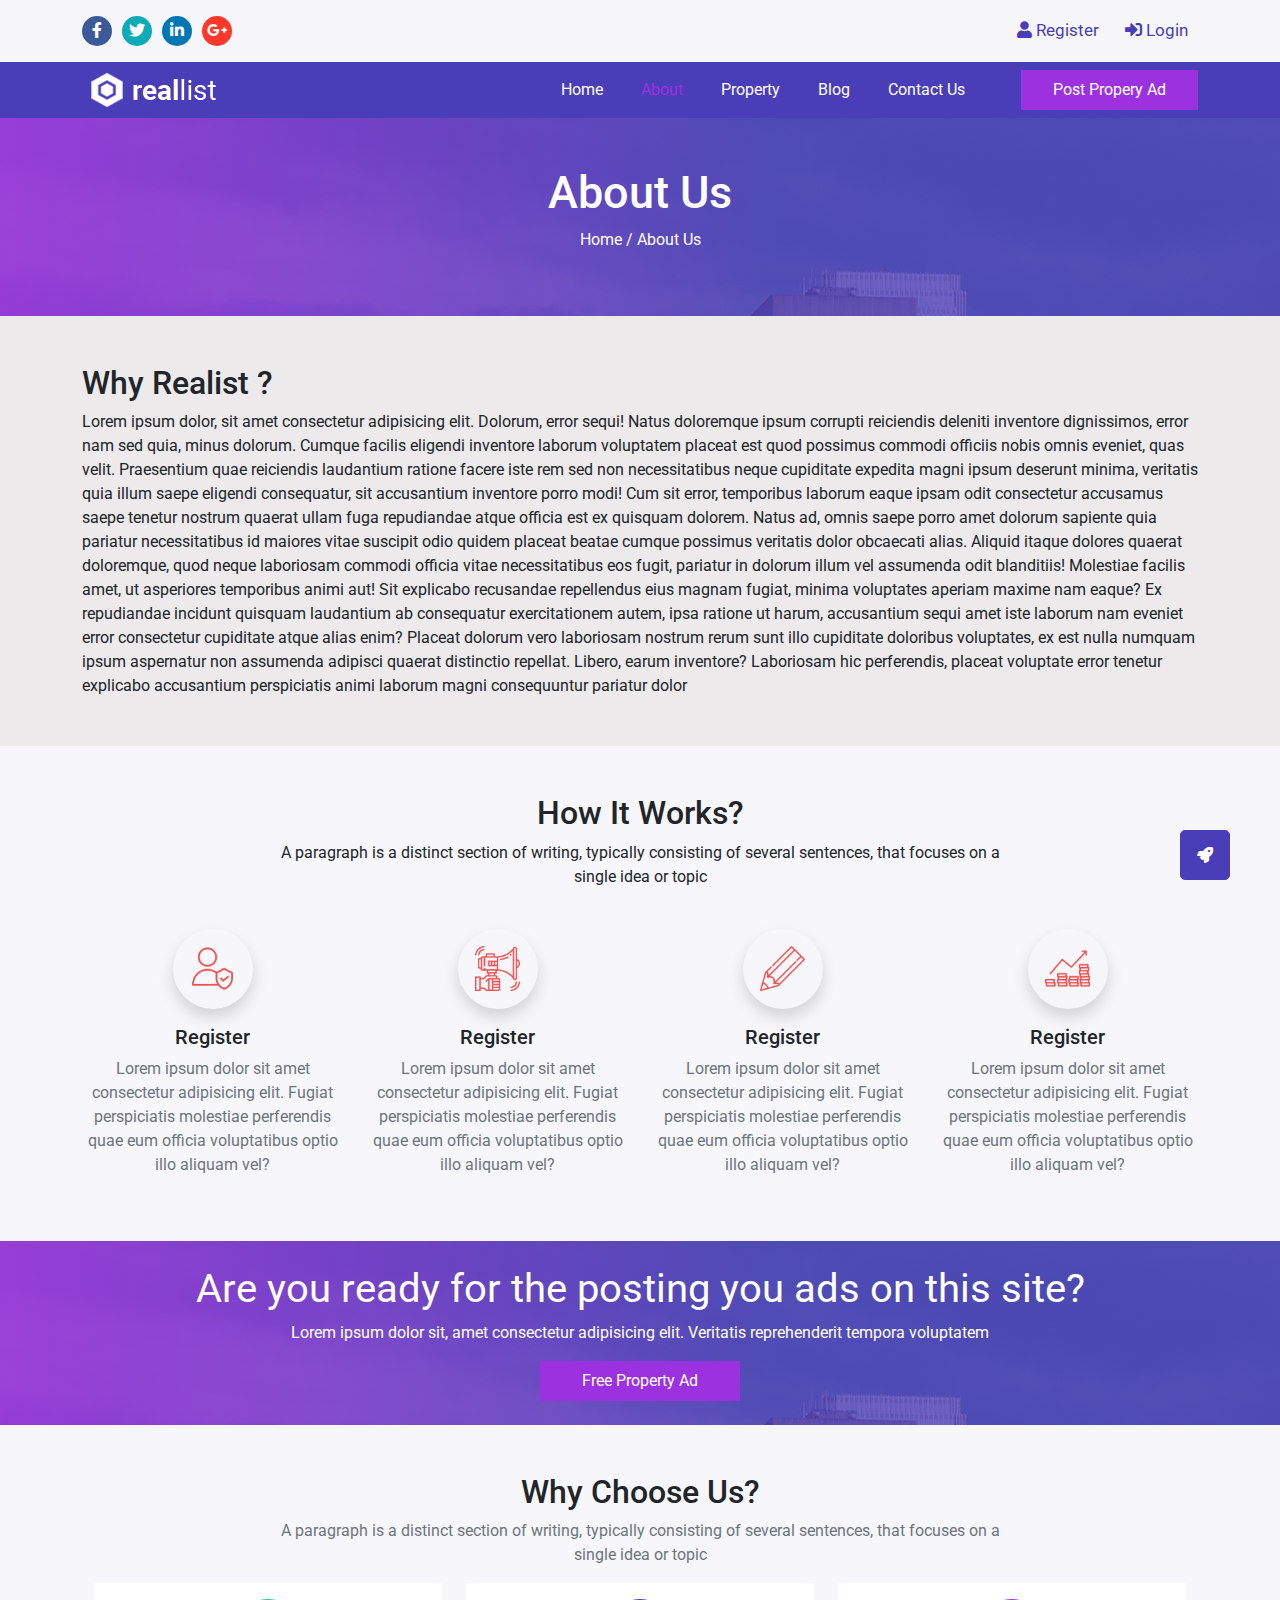
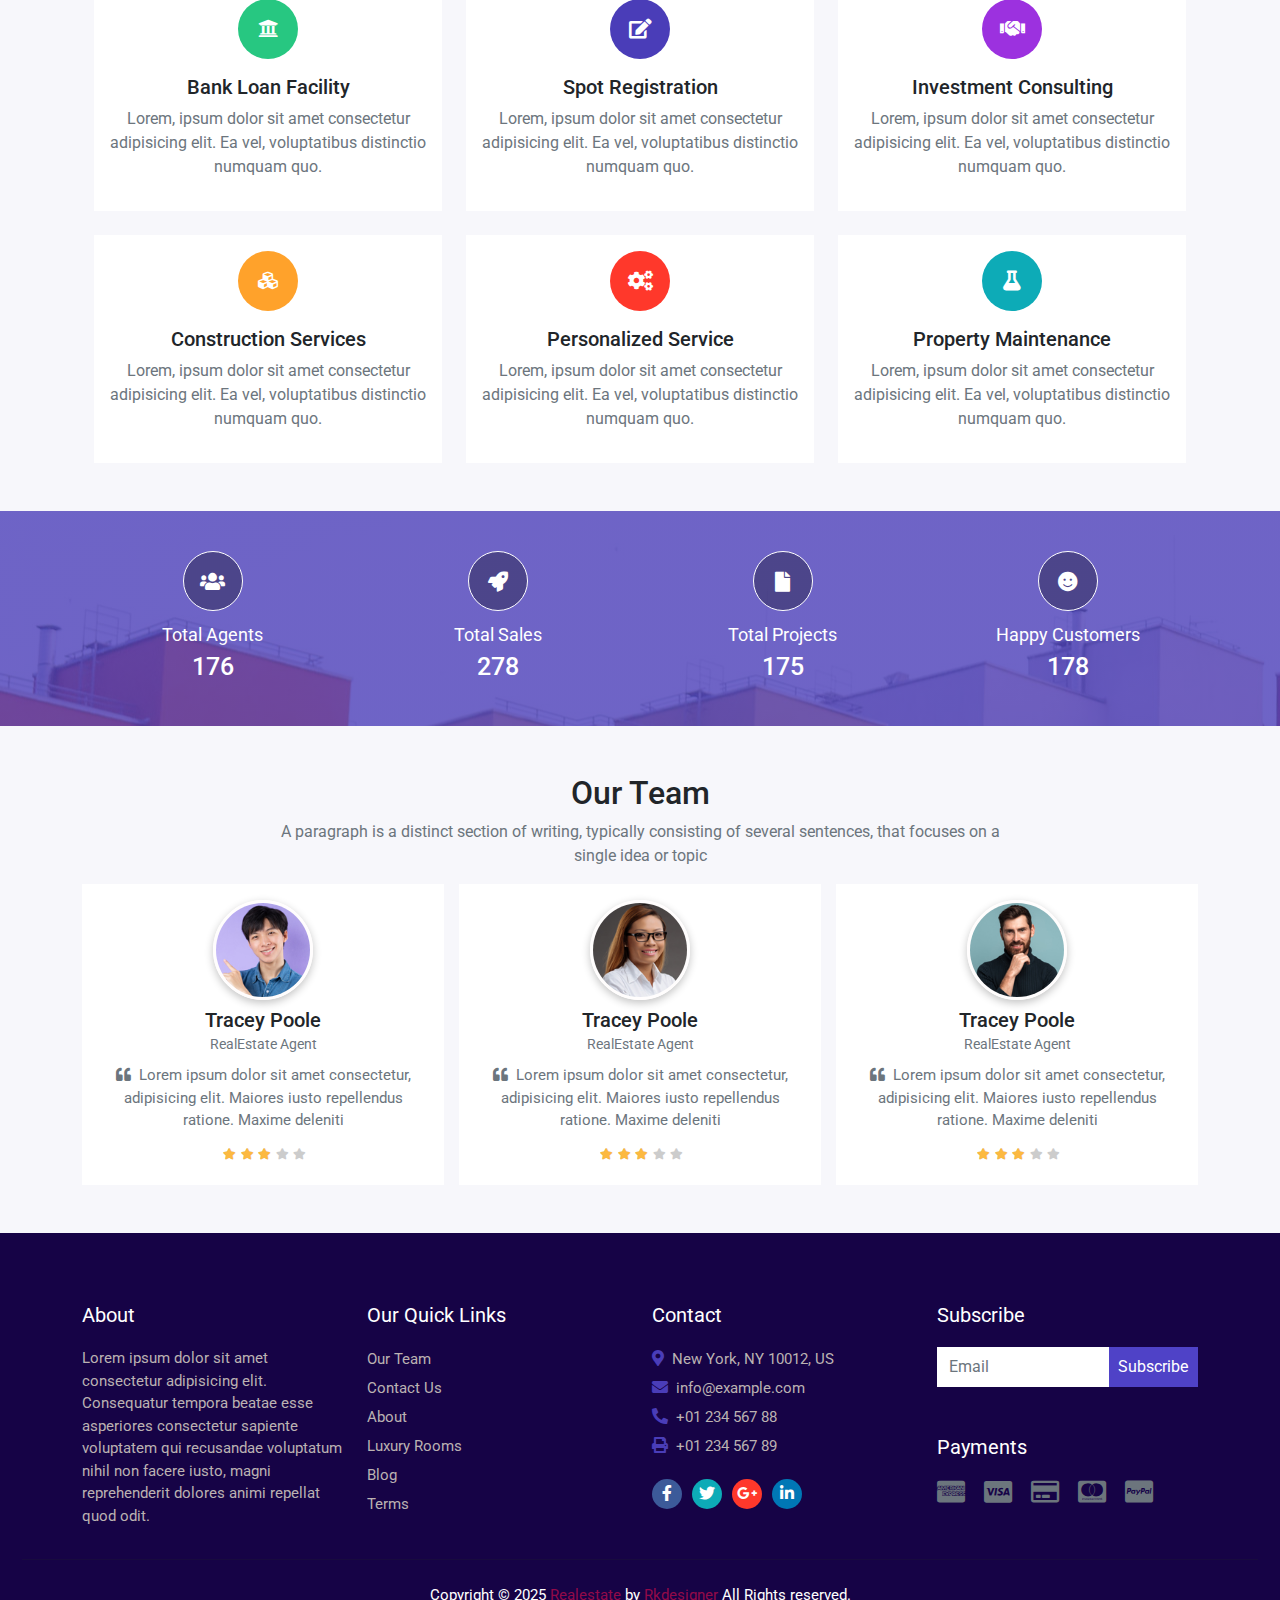
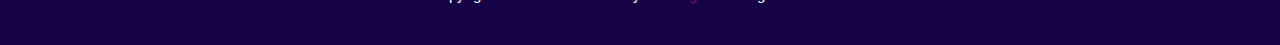
<file: about.html>
<!DOCTYPE html>
<html lang="en">

<head>
    <meta charset="UTF-8">
    <meta name="viewport" content="width=device-width, initial-scale=1.0">
    <title>Propery List - Real Easte</title>
    <link href="https://cdn.jsdelivr.net/npm/bootstrap@5.0.2/dist/css/bootstrap.min.css" rel="stylesheet"
        integrity="sha384-EVSTQN3/azprG1Anm3QDgpJLIm9Nao0Yz1ztcQTwFspd3yD65VohhpuuCOmLASjC" crossorigin="anonymous">

    <!-- owl carousel css file -->
    <link rel="stylesheet" href="./public/assets/owl-carousel/owl.carousel.css">
    <link rel="stylesheet" href="./public/assets/owl-carousel/owl.theme.default.min.css">

    <link rel="icon" href="./public/assets/img/favicon.ico" type="image/x-ico">

    <!-- font Awesome-5 cden link -->
    <link rel="stylesheet" href="https://cdnjs.cloudflare.com/ajax/libs/font-awesome/5.15.4/css/all.min.css"
        integrity="sha512-1ycn6IcaQQ40/MKBW2W4Rhis/DbILU74C1vSrLJxCq57o941Ym01SwNsOMqvEBFlcgUa6xLiPY/NS5R+E6ztJQ=="
        crossorigin="anonymous" referrerpolicy="no-referrer" />



    <!-- jquery js file -->
    <script src="./public/assets/jquery/jquery-3.6.0.min.js"></script>

    <!-- bootstrap-5 -->
    <link rel="stylesheet" href="./public/assets/bootstrap-5/bootstrap.min.css">


    <!-- custom css -->
    <link rel="stylesheet" href="./public/assets/css/style.css">


</head>

<body>
    <!-- loader -->
    <div class="preloader">
        <img src="./public/assets/img/loader.svg" alt="">
    </div>
    <!-- end loader -->
    <!-- header section start -->
    <div class="top-header mb-3">
        <div class="container d-flex justify-content-between align-items-center mt-0">
            <div class="social-media-top d-flex">
                <div class="social-icon-1">
                    <a href="#"><i class="fab fa-facebook-f text-white"></i></a>
                </div>

                <div class="social-icon-2">
                    <a href="#"><i class="fab fa-twitter text-white"></i></a>
                </div>

                <div class="social-icon-4">
                    <a href="#"><i class="fab fa-linkedin-in text-white"></i></a>
                </div>

                <div class="social-icon-3">
                    <a href="#"><i class="fab fa-google-plus-g text-white"></i></a>
                </div>

            </div>

            <div class="register_login">
                <div class="d-flex">
                    <a href="#"><i class="fas fa-user"></i> Register</a>
                    <a href="#"><i class="fas fa-sign-in-alt ms-3"></i> Login</a>
                </div>
            </div>
        </div>
    </div>
    <!-- header section end -->

    <!-- start navbar section -->
    <div class="nav-header sticky-top">
        <nav class="navbar navbar-expand-lg">
            <div class="container">
                <a class="navbar-brand p-0 m-0" href="#"><img src="./public/assets/img/logo/logo1.png" alt=""></a>
                <button class="navbar-toggler" type="button" data-bs-toggle="collapse"
                    data-bs-target="#navbarSupportedContent" aria-controls="navbarSupportedContent"
                    aria-expanded="false" aria-label="Toggle navigation">
                    <i class="fas fa-bars navbar-toggler-icon"> </i></button>
                <div class="collapse navbar-collapse justify-content-end" id="navbarSupportedContent">
                    <ul class="navbar-nav mb-2 mb-lg-0">
                        <li class="nav-item">
                            <a class="nav-link" aria-current="page" href="/index.html">Home</a>
                        </li>
                        <li class="nav-item">
                            <a class="nav-link active" href="./about.html">About</a>
                        </li>

                        <li class="nav-item">
                            <a class="nav-link" href="./property.html">Property</a>
                        </li>

                        <li class="nav-item">
                            <a class="nav-link" href="./blog.html">Blog</a>
                        </li>

                        <li class="nav-item">
                            <a class="nav-link" href="./contact.html">Contact Us</a>
                        </li>

                        <li class="nav-item ms-lg-5">
                            <a class="propery-list-btn" href="#">Post Propery Ad</a>
                        </li>

                    </ul>
        </nav>
    </div>
    <!-- start navbar section -->
    </div>

    </div>

    <main class="main">
        <div class="header-banner"
            style="background-image:linear-gradient(to left, rgba(74, 61, 184, 0.8) 40%, rgba(156, 49, 223, 0.86) 100%), url('./public/assets/img/banner/banner1.jpg'); object-fit:cover;">
            <div class="container">
                <div class="header-content text-center text-white py-5">
                    <h1>About Us</h1>
                    <p><a href="./index.html" class="text-decoration-none text-white">Home</a> / About Us</p>
                </div>
            </div>

        </div>


        <section class="about-section">
            <div class="about-text py-5">
                <div class="container">
                    <div class="row">
                        <div class="col-md-12">
                            <h2>Why Realist ?</h2>
                            Lorem ipsum dolor, sit amet consectetur adipisicing elit. Dolorum, error sequi! Natus
                            doloremque ipsum corrupti reiciendis deleniti inventore dignissimos, error nam sed quia,
                            minus dolorum. Cumque facilis eligendi inventore laborum voluptatem placeat est quod
                            possimus commodi officiis nobis omnis eveniet, quas velit. Praesentium quae reiciendis
                            laudantium ratione facere iste rem sed non necessitatibus neque cupiditate expedita magni
                            ipsum deserunt minima, veritatis quia illum saepe eligendi consequatur, sit accusantium
                            inventore porro modi! Cum sit error, temporibus laborum eaque ipsam odit consectetur
                            accusamus saepe tenetur nostrum quaerat ullam fuga repudiandae atque officia est ex quisquam
                            dolorem. Natus ad, omnis saepe porro amet dolorum sapiente quia pariatur necessitatibus id
                            maiores vitae suscipit odio quidem placeat beatae cumque possimus veritatis dolor obcaecati
                            alias. Aliquid itaque dolores quaerat doloremque, quod neque laboriosam commodi officia
                            vitae necessitatibus eos fugit, pariatur in dolorum illum vel assumenda odit blanditiis!
                            Molestiae facilis amet, ut asperiores temporibus animi aut! Sit explicabo recusandae
                            repellendus eius magnam fugiat, minima voluptates aperiam maxime nam eaque? Ex repudiandae
                            incidunt quisquam laudantium ab consequatur exercitationem autem, ipsa ratione ut harum,
                            accusantium sequi amet iste laborum nam eveniet error consectetur cupiditate atque alias
                            enim? Placeat dolorum vero laboriosam nostrum rerum sunt illo cupiditate doloribus
                            voluptates, ex est nulla numquam ipsum aspernatur non assumenda adipisci quaerat distinctio
                            repellat. Libero, earum inventore? Laboriosam hic perferendis, placeat voluptate error
                            tenetur explicabo accusantium perspiciatis animi laborum magni consequuntur pariatur dolor

                        </div>
                    </div>
                </div>
            </div>


        </section>

        <section class="how-work mt-5">
            <div class="container">
                <div class="row text-center justify-content-center">
                    <div class="col-8">
                        <h2>How It Works?</h2>
                        <p>A paragraph is a distinct section of writing, typically consisting of several sentences, that
                            focuses
                            on a single idea or topic</p>
                    </div>
                </div>

                <div class="row text-center mt-4">
                    <div class="col-md-3">
                        <div class="icon mx-auto shadow mb-3">
                            <img src="./public/assets/img/how-work/employees.png" alt="">
                        </div>
                        <h5>Register</h5>
                        <p class="text-muted">Lorem ipsum dolor sit amet consectetur adipisicing elit. Fugiat
                            perspiciatis molestiae
                            perferendis quae eum officia voluptatibus optio illo aliquam vel? </p>


                    </div>


                    <div class="col-md-3">
                        <div class="icon mx-auto shadow mb-3">
                            <img src="./public/assets/img/how-work/megaphone.png" alt="">
                        </div>
                        <h5>Register</h5>
                        <p class="text-muted">Lorem ipsum dolor sit amet consectetur adipisicing elit. Fugiat
                            perspiciatis molestiae
                            perferendis quae eum officia voluptatibus optio illo aliquam vel? </p>


                    </div>



                    <div class="col-md-3">
                        <div class="icon mx-auto shadow mb-3">
                            <img src="./public/assets/img/how-work/pencil.png" alt="">
                        </div>
                        <h5>Register</h5>
                        <p class="text-muted">Lorem ipsum dolor sit amet consectetur adipisicing elit. Fugiat
                            perspiciatis molestiae
                            perferendis quae eum officia voluptatibus optio illo aliquam vel? </p>


                    </div>


                    <div class="col-md-3">
                        <div class="icon mx-auto shadow mb-3">
                            <img src="./public/assets/img/how-work/coins.png" alt="">
                        </div>
                        <h5>Register</h5>
                        <p class="text-muted">Lorem ipsum dolor sit amet consectetur adipisicing elit. Fugiat
                            perspiciatis molestiae
                            perferendis quae eum officia voluptatibus optio illo aliquam vel? </p>


                    </div>



                </div>
            </div>
        </section>


        <section class="property-ad-cta mt-5"
            style="background-image:linear-gradient(to left, rgba(74, 61, 184, 0.8) 40%, rgba(156, 49, 223, 0.86) 100%), url('./public/assets/img/banner/banner1.jpg');">

            <div class="content py-4">
                <div class="container">
                    <div class="row">
                        <div class="col-md-12 d-flex flex-column text-center text-white">
                            <h1>Are you ready for the posting you ads on this site?</h1>
                            <p>Lorem ipsum dolor sit, amet consectetur adipisicing elit. Veritatis reprehenderit tempora
                                voluptatem
                            </p>
                            <button class="property-cta-btn mx-auto">Free Property Ad</button>
                        </div>
                    </div>

                </div>
            </div>

        </section>


        <section class="why-choose mt-5">
            <div class="container">
                <div class="row text-center justify-content-center">
                    <div class="col-8">
                        <h2>Why Choose Us?</h2>
                        <p class="text-muted">A paragraph is a distinct section of writing, typically consisting of
                            several sentences, that
                            focuses
                            on a single idea or topic</p>
                    </div>

                    <div class="row">
                        <div class="col-md-4">
                            <div class="card">
                                <div class="card-body">
                                    <div class="icon green mx-auto">
                                        <i class="fa fa-university text-white"></i>
                                    </div>
                                    <div class="content mt-3">
                                        <h5>Bank Loan Facility</h5>
                                        <p class="text-muted">Lorem, ipsum dolor sit amet consectetur adipisicing elit.
                                            Ea vel,
                                            voluptatibus distinctio numquam quo.</p>
                                    </div>
                                </div>
                            </div>
                        </div>


                        <div class="col-md-4">
                            <div class="card">
                                <div class="card-body">
                                    <div class="icon blue mx-auto">
                                        <i class="fas fa-edit text-white"></i>
                                    </div>
                                    <div class="content mt-3">
                                        <h5>Spot Registration</h5>
                                        <p class="text-muted">Lorem, ipsum dolor sit amet consectetur adipisicing elit.
                                            Ea vel,
                                            voluptatibus distinctio numquam quo.</p>
                                    </div>
                                </div>
                            </div>
                        </div>



                        <div class="col-md-4">
                            <div class="card">
                                <div class="card-body">
                                    <div class="icon purple mx-auto">
                                        <i class="fa fa-handshake text-white"></i>
                                    </div>
                                    <div class="content mt-3">
                                        <h5>Investment Consulting</h5>
                                        <p class="text-muted">Lorem, ipsum dolor sit amet consectetur adipisicing elit.
                                            Ea vel,
                                            voluptatibus distinctio numquam quo.</p>
                                    </div>
                                </div>
                            </div>
                        </div>


                        <div class="col-md-4 mt-4">
                            <div class="card">
                                <div class="card-body">
                                    <div class="icon orange mx-auto">
                                        <i class="fa fa-cubes text-white"></i>
                                    </div>
                                    <div class="content mt-3">
                                        <h5>Construction Services</h5>
                                        <p class="text-muted">Lorem, ipsum dolor sit amet consectetur adipisicing elit.
                                            Ea vel,
                                            voluptatibus distinctio numquam quo.</p>
                                    </div>
                                </div>
                            </div>
                        </div>



                        <div class="col-md-4 mt-4">
                            <div class="card">
                                <div class="card-body">
                                    <div class="icon red mx-auto">
                                        <i class="fa fa-cogs text-white"></i>
                                    </div>
                                    <div class="content mt-3">
                                        <h5>Personalized Service</h5>
                                        <p class="text-muted">Lorem, ipsum dolor sit amet consectetur adipisicing elit.
                                            Ea vel,
                                            voluptatibus distinctio numquam quo.</p>
                                    </div>
                                </div>
                            </div>
                        </div>



                        <div class="col-md-4 mt-4">
                            <div class="card">
                                <div class="card-body">
                                    <div class="icon sky mx-auto">
                                        <i class="fa fa-flask  text-white"></i>
                                    </div>
                                    <div class="content mt-3">
                                        <h5>Property Maintenance</h5>
                                        <p class="text-muted">Lorem, ipsum dolor sit amet consectetur adipisicing elit.
                                            Ea vel,
                                            voluptatibus distinctio numquam quo.</p>
                                    </div>
                                </div>
                            </div>
                        </div>


                    </div>
                </div>
            </div>
        </section>


        <div class="total_reviews mt-5"
            style="background-image:linear-gradient(to left, rgba(74, 61, 184, 0.8) 100%, rgba(156, 49, 223, 0.86) 100%), url('../public/assets/img/banner/banner2.jpg');">
            <div class="container">
                <div class="row">
                    <div class="col-md-3">
                        <div class="icon">
                            <i class="fas fa-users"></i>
                        </div>
                        <div class="inner-text">
                            <p>Total Agents</p>
                            <span id="count-1"></span>
                        </div>

                    </div>

                    <div class="col-md-3">
                        <div class="icon">
                            <i class="fas fa-rocket"></i>
                        </div>

                        <div class="inner-text">
                            <p>Total Sales</p>
                            <span id="count-2"></span>
                        </div>

                    </div>

                    <div class="col-md-3">
                        <div class="icon">
                            <i class="fas fa-file"></i>
                        </div>
                        <div class="inner-text">
                            <p>Total Projects</p>
                            <span id="count-3"></span>
                        </div>
                    </div>

                    <div class="col-md-3">
                        <div class="icon">
                            <i class="fas fa-smile"></i>
                        </div>
                        <div class="inner-text">
                            <p>Happy Customers</p>
                            <span id="count-4"></span>
                        </div>
                    </div>

                </div>
            </div>
        </div>


        <section class="our-team mt-5">
            <div class="container">
                <div class="row text-center justify-content-center">
                    <div class="col-8">
                        <h2>Our Team</h2>
                        <p class="text-muted">A paragraph is a distinct section of writing, typically consisting of
                            several sentences, that
                            focuses
                            on a single idea or topic</p>
                    </div>
                </div>

            </div>

            <div class="our-team-content">
                <div class="container">
                    <div class="owl-carousel">

                        <div class="card">
                            <div class="card-body">
                                <div class="image-icon">
                                    <img src="./public/assets/img/our-team/1.jpg" class="img-fluid mx-auto" alt="">
                                </div>
                                <div class="content text-center">
                                    <h5 class="mb-0 mt-2">Tracey Poole</h5>
                                    <span class="text-muted" style="font-size: 14px;">RealEstate Agent</span>
                                    <p class="text-muted mt-2" style="font-size: 15px;"><i
                                            class="fa fa-quote-left pe-2"></i>Lorem ipsum dolor sit amet
                                        consectetur, adipisicing
                                        elit.
                                        Maiores iusto
                                        repellendus ratione. Maxime deleniti</p>

                                    <div class="ratings-container d-flex justify-content-center pb-2">
                                        <div class="ratings">
                                            <div class="ratings-val" style="width: 60%;"></div>
                                        </div>
                                    </div>
                                </div>
                            </div>
                        </div>

                        <div class="card">
                            <div class="card-body">
                                <div class="image-icon">
                                    <img src="./public/assets/img/our-team/1 (1).jpg" class="img-fluid mx-auto" alt="">
                                </div>
                                <div class="content text-center">
                                    <h5 class="mb-0 mt-2">Tracey Poole</h5>
                                    <span class="text-muted" style="font-size: 14px;">RealEstate Agent</span>
                                    <p class="text-muted mt-2" style="font-size: 15px;"><i
                                            class="fa fa-quote-left pe-2"></i>Lorem ipsum dolor sit amet
                                        consectetur, adipisicing
                                        elit.
                                        Maiores iusto
                                        repellendus ratione. Maxime deleniti</p>

                                    <div class="ratings-container d-flex justify-content-center pb-2">
                                        <div class="ratings">
                                            <div class="ratings-val" style="width: 60%;"></div>
                                        </div>
                                    </div>
                                </div>
                            </div>
                        </div>

                        <div class="card">
                            <div class="card-body">
                                <div class="image-icon">
                                    <img src="./public/assets/img/our-team/2.jpg" class="img-fluid mx-auto" alt="">
                                </div>
                                <div class="content text-center">
                                    <h5 class="mb-0 mt-2">Tracey Poole</h5>
                                    <span class="text-muted" style="font-size: 14px;">RealEstate Agent</span>
                                    <p class="text-muted mt-2" style="font-size: 15px;"><i
                                            class="fa fa-quote-left pe-2"></i>Lorem ipsum dolor sit amet
                                        consectetur, adipisicing
                                        elit.
                                        Maiores iusto
                                        repellendus ratione. Maxime deleniti</p>

                                    <div class="ratings-container d-flex justify-content-center pb-2">
                                        <div class="ratings">
                                            <div class="ratings-val" style="width: 60%;"></div>
                                        </div>
                                    </div>
                                </div>
                            </div>
                        </div>

                    </div>
                </div>
            </div>


        </section>



    </main>


    <!-- start footer section -->
    <section class="footer mt-5">
        <footer>
            <div class="container">
                <div class="row">
                    <div class="col-md-3">
                        <h3>About</h3>
                        <p>Lorem ipsum dolor sit amet consectetur adipisicing elit. Consequatur
                            tempora beatae esse asperiores consectetur sapiente voluptatem qui recusandae voluptatum
                            nihil non facere
                            iusto,
                            magni reprehenderit dolores animi repellat quod odit.</p>
                    </div>

                    <div class="col-md-3">
                        <h3>Our Quick Links</h3>
                        <ul class="list-unstyled">
                            <li><a href="">Our Team</a></li>
                            <li><a href="">Contact Us</a></li>
                            <li><a href="">About</a></li>
                            <li><a href="">Luxury Rooms</a></li>
                            <li><a href="">Blog</a></li>
                            <li><a href="">Terms</a></li>
                        </ul>
                    </div>


                    <div class="col-md-3">
                        <h3>Contact</h3>
                        <ul class="list-unstyled">
                            <li><i class="fas fa-map-marker-alt"></i><a href="">New York, NY 10012, US</a></li>
                            <li><i class="fas fa-envelope"></i><a href="">info@example.com</a></li>
                            <li><i class="fas fa-phone-alt"></i><a href="">+01 234 567 88</a></li>
                            <li><i class="fas fa-print"></i><a href="">+01 234 567 89</a></li>
                        </ul>

                        <div class="d-flex">
                            <div class="social-icon-1">
                                <i class="fab fa-facebook-f"></i>
                            </div>

                            <div class="social-icon-2">
                                <i class="fab fa-twitter"></i>
                            </div>

                            <div class="social-icon-3">
                                <i class="fab fa-google-plus-g"></i>
                            </div>

                            <div class="social-icon-4">
                                <i class="fab fa-linkedin-in"></i>
                            </div>


                        </div>
                    </div>


                    <div class="col-md-3">
                        <h3>Subscribe</h3>
                        <form action="" method="post">
                            <div class="input-group">
                                <input type="text" class="form-control" name="subscribe" placeholder="Email"
                                    aria-label="Recipient's username" aria-describedby="button-addon2">
                                <button class="subscribe-btn" type="button" id="button-addon2">Subscribe</button>

                            </div>

                            <h3>Payments</h3>
                            <div class="payment_icon">
                                <i class="fab fa-cc-amex text-muted" aria-hidden="true"></i>
                                <i class="fab fa-cc-visa text-muted"></i>
                                <i class="far fa-credit-card text-muted"></i>
                                <i class="fab fa-cc-mastercard text-muted"></i>
                                <i class="fab fa-cc-paypal text-muted"></i>
                            </div>


                        </form>
                    </div>
                </div>

            </div>
            <hr>
            <div class="bottom-footer text-center pt-2">
                <p class="text-white">Copyright © 2025 <span style="color: #920a49;">Realestate</span> by <span
                        style="color: #920a49;">Rkdesigner</span> All Rights reserved.</p>
            </div>

        </footer>

    </section>



    <!-- scroll top -->
    <div class="scroll-top" style="position: fixed;" id="myBtn">
        <a href="#"><i class="fa fa-rocket"></i></a>
    </div>

    <!-- bootstrap-5 js file -->
    <script src="./public/assets/bootstrap-5/bootstrap.js"></script>
    <script src="./public/assets/owl-carousel/owl.carousel.min.js"></script>
    <script src="./public/assets/js/main.js"></script>

    <script>


        $(document).ready(function () {
            $(".owl-carousel").owlCarousel({

                margin: 15,
                nav: true,

                autoplayHoverPause: true,
                slideTransition: 'linear',
                responsiveClass: true,

                responsive: {
                    0: {
                        items: 1,
                        nav: true
                    },
                    400: {
                        items: 2,
                        nav: false
                    },
                    1000: {
                        items: 3,
                        nav: true,

                    }
                }
            });

        });
    </script>


</body>

</html>
</file>
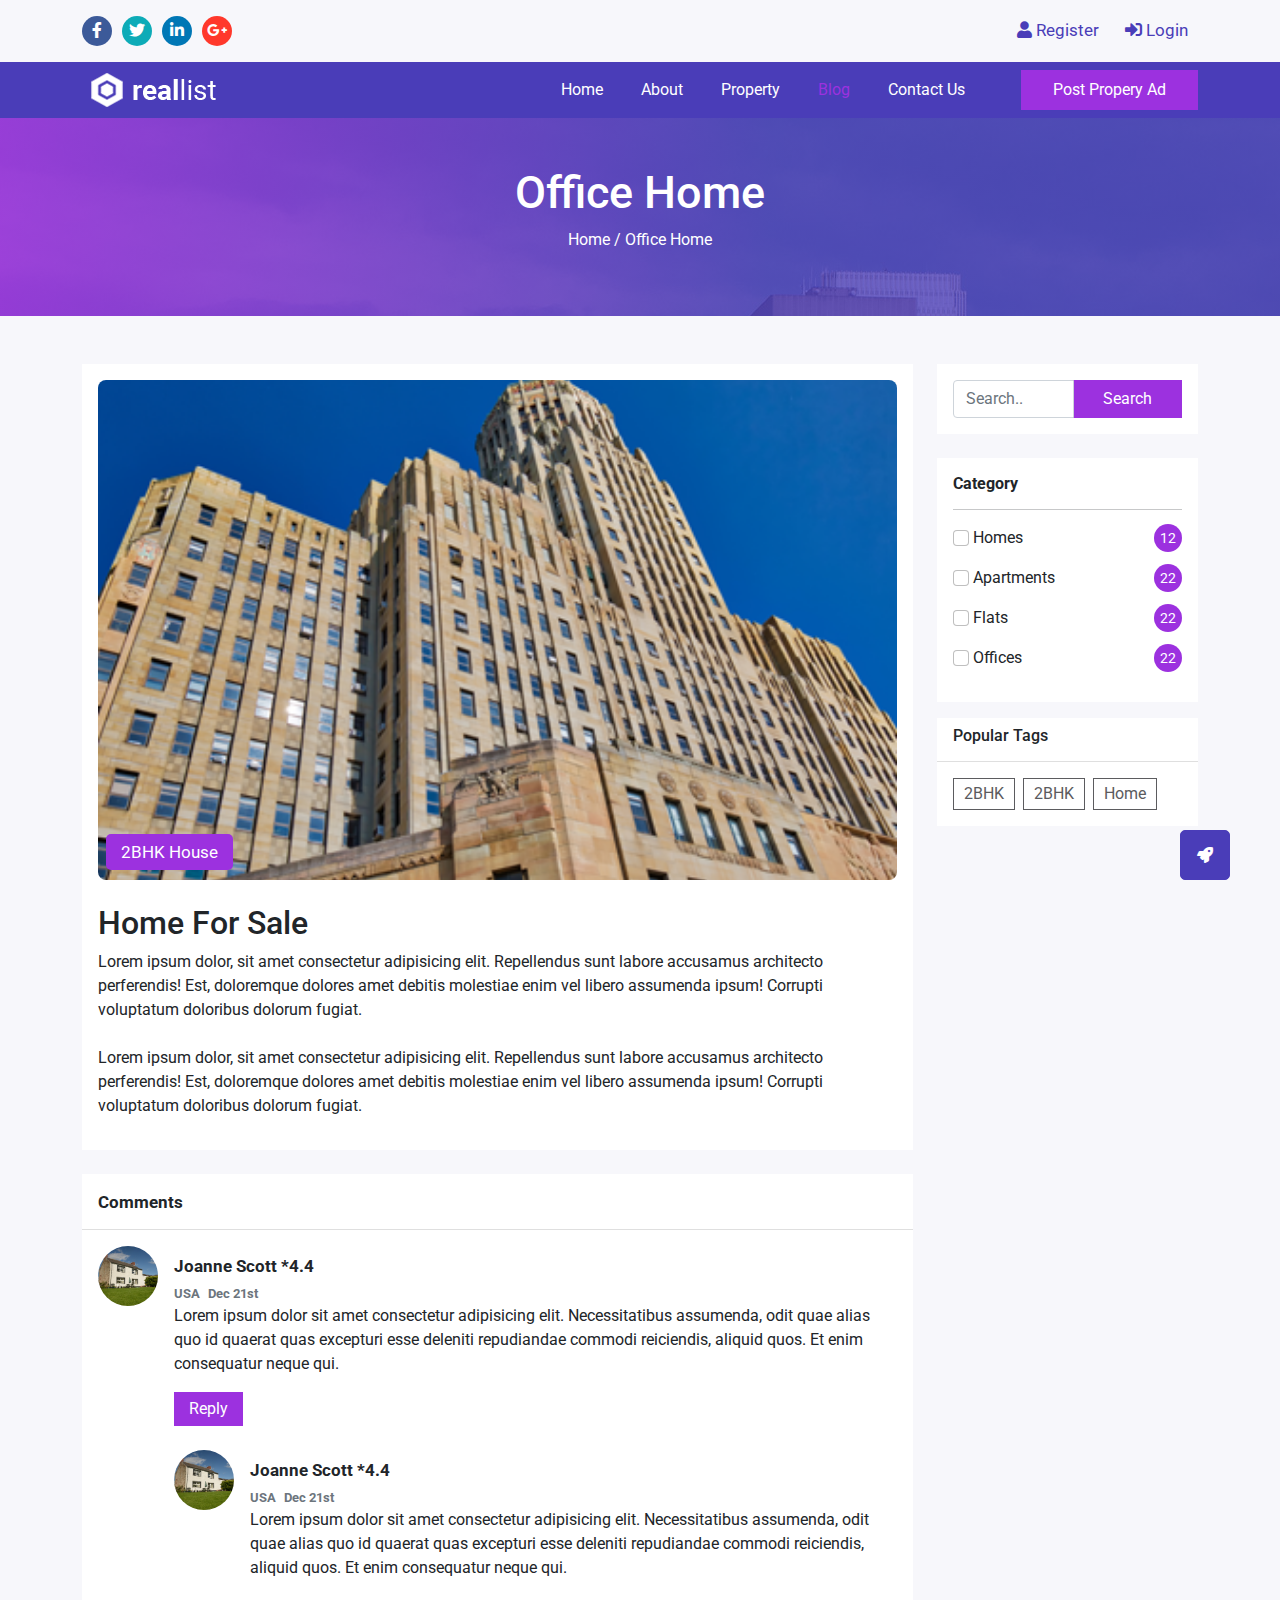
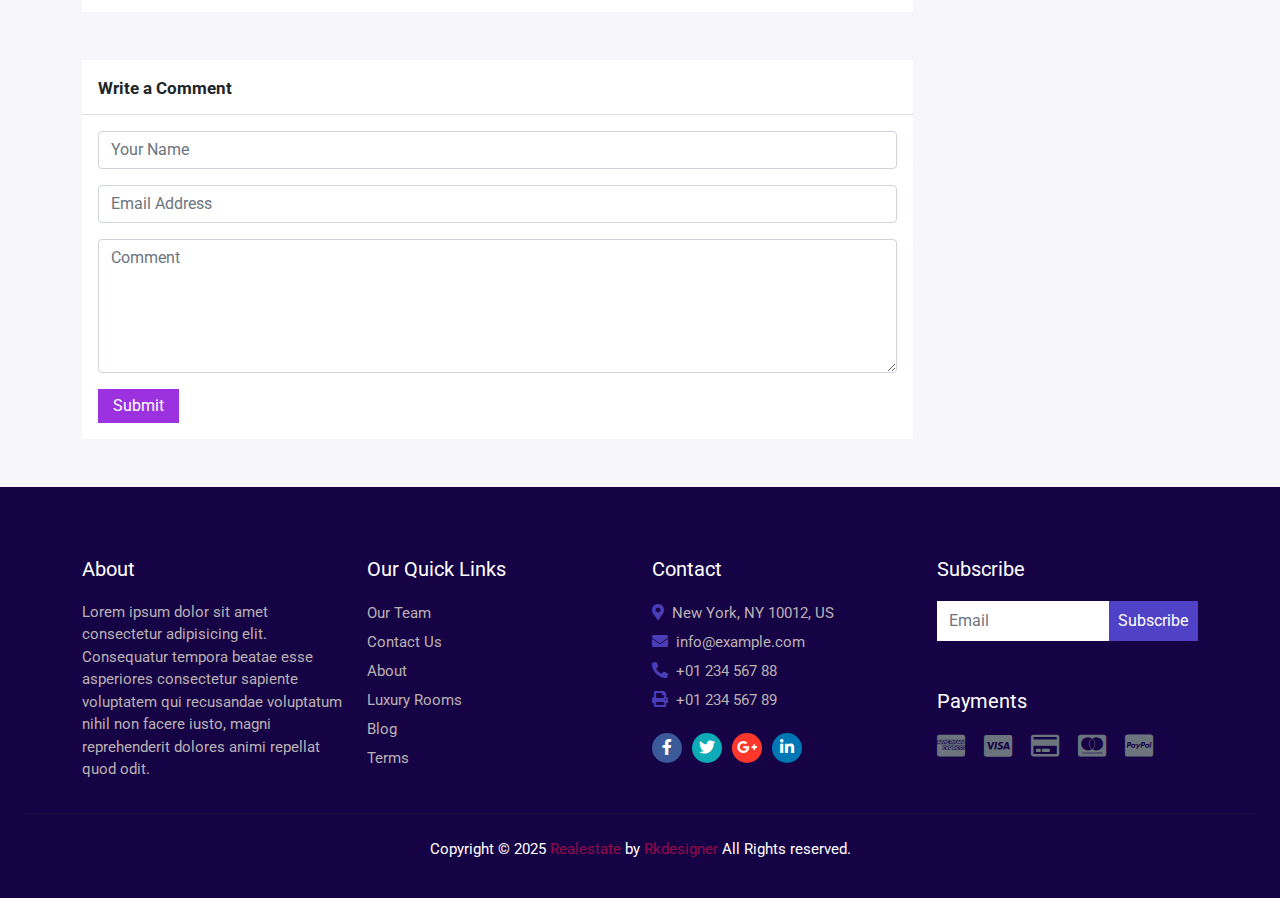
<file: blog-detail.html>
<!DOCTYPE html>
<html lang="en">

<head>
    <meta charset="UTF-8">
    <meta name="viewport" content="width=device-width, initial-scale=1.0">
    <title>Propery List - Real Easte</title>
    <link href="https://cdn.jsdelivr.net/npm/bootstrap@5.0.2/dist/css/bootstrap.min.css" rel="stylesheet"
        integrity="sha384-EVSTQN3/azprG1Anm3QDgpJLIm9Nao0Yz1ztcQTwFspd3yD65VohhpuuCOmLASjC" crossorigin="anonymous">

    <!-- owl carousel css file -->
    <link rel="stylesheet" href="./public/assets/owl-carousel/owl.carousel.css">
    <link rel="stylesheet" href="./public/assets/owl-carousel/owl.theme.default.min.css">

    <link rel="icon" href="./public/assets/img/favicon.ico" type="image/x-ico">

    <!-- font Awesome-5 cden link -->
    <link rel="stylesheet" href="https://cdnjs.cloudflare.com/ajax/libs/font-awesome/5.15.4/css/all.min.css"
        integrity="sha512-1ycn6IcaQQ40/MKBW2W4Rhis/DbILU74C1vSrLJxCq57o941Ym01SwNsOMqvEBFlcgUa6xLiPY/NS5R+E6ztJQ=="
        crossorigin="anonymous" referrerpolicy="no-referrer" />



    <!-- jquery js file -->
    <script src="./public/assets/jquery/jquery-3.6.0.min.js"></script>

    <!-- bootstrap-5 -->
    <link rel="stylesheet" href="./public/assets/bootstrap-5/bootstrap.min.css">


    <!-- custom css -->
    <link rel="stylesheet" href="./public/assets/css/style.css">

    <style>

    </style>


</head>

<body>
    <!-- loader -->
    <div class="preloader">
        <img src="./public/assets/img/loader.svg" alt="">
    </div>
    <!-- end loader -->
    <!-- header section start -->
    <div class="top-header mb-3">
        <div class="container d-flex justify-content-between align-items-center mt-0">
            <div class="social-media-top d-flex">
                <div class="social-icon-1">
                    <a href="#"><i class="fab fa-facebook-f text-white"></i></a>
                </div>

                <div class="social-icon-2">
                    <a href="#"><i class="fab fa-twitter text-white"></i></a>
                </div>

                <div class="social-icon-4">
                    <a href="#"><i class="fab fa-linkedin-in text-white"></i></a>
                </div>

                <div class="social-icon-3">
                    <a href="#"><i class="fab fa-google-plus-g text-white"></i></a>
                </div>

            </div>

            <div class="register_login">
                <div class="d-flex">
                    <a href="#"><i class="fas fa-user"></i> Register</a>
                    <a href="#"><i class="fas fa-sign-in-alt ms-3"></i> Login</a>
                </div>
            </div>
        </div>
    </div>
    <!-- header section end -->

    <!-- start navbar section -->
    <div class="nav-header sticky-top">
        <nav class="navbar navbar-expand-lg">
            <div class="container">
                <a class="navbar-brand p-0 m-0" href="#"><img src="./public/assets/img/logo/logo1.png" alt=""></a>
                <button class="navbar-toggler" type="button" data-bs-toggle="collapse"
                    data-bs-target="#navbarSupportedContent" aria-controls="navbarSupportedContent"
                    aria-expanded="false" aria-label="Toggle navigation">
                    <i class="fas fa-bars navbar-toggler-icon"> </i></button>
                <div class="collapse navbar-collapse justify-content-end" id="navbarSupportedContent">
                    <ul class="navbar-nav mb-2 mb-lg-0">
                        <li class="nav-item">
                            <a class="nav-link" aria-current="page" href="/index.html">Home</a>
                        </li>
                        <li class="nav-item">
                            <a class="nav-link" href="./about.html">About</a>
                        </li>

                        <li class="nav-item">
                            <a class="nav-link" href="./property.html">Property</a>
                        </li>

                        <li class="nav-item">
                            <a class="nav-link active" href="./blog.html">Blog</a>
                        </li>



                        <li class="nav-item">
                            <a class="nav-link" href="./contact.html">Contact Us</a>
                        </li>

                        <li class="nav-item ms-lg-5">
                            <a class="propery-list-btn" href="#">Post Propery Ad</a>
                        </li>

                    </ul>
        </nav>
    </div>
    <!-- start navbar section -->
    </div>

    </div>

    <main class="main">
        <div class="header-banner"
            style="background-image:linear-gradient(to left, rgba(74, 61, 184, 0.8) 40%, rgba(156, 49, 223, 0.86) 100%), url('./public/assets/img/banner/banner1.jpg'); object-fit:cover;">
            <div class="container">
                <div class="header-content text-center text-white py-5">
                    <h1>Office Home</h1>
                    <p><a href="./index.html" class="text-decoration-none text-white">Home</a> / Office Home</p>
                </div>
            </div>

        </div>

        <div class="property-detail mt-5">
            <div class="container">
                <div class="row">
                    <div class="col-md-9">
                        <div class="card">
                            <div class="card-body">
                                <div class="img-section" style="position:relative;">
                                    <img src="./public/assets/img/category/1.png" width="100%" height="500"
                                        style="object-fit: cover; border-radius:8px;" alt="">
                                    <div style="position: absolute; bottom:2%; left:1%; background:#9c31df; padding:0px 15px; color:#fff; border-radius:5px;"
                                        class="text-center">
                                        <h3 style="font-weight:normal; font-size:17px;" class="pt-2">2BHK House
                                        </h3>
                                    </div>
                                </div>

                                <div class="description-section mt-4    ">
                                    <h2>Home For Sale</h2>
                                    <p>Lorem ipsum dolor, sit amet consectetur adipisicing elit. Repellendus sunt labore
                                        accusamus architecto perferendis! Est, doloremque dolores amet debitis molestiae
                                        enim vel libero assumenda ipsum! Corrupti voluptatum doloribus dolorum fugiat.
                                        <br>
                                        <br>

                                        Lorem ipsum dolor, sit amet consectetur adipisicing elit. Repellendus sunt
                                        labore
                                        accusamus architecto perferendis! Est, doloremque dolores amet debitis molestiae
                                        enim vel libero assumenda ipsum! Corrupti voluptatum doloribus dolorum fugiat.
                                    </p>

                                </div>
                            </div>
                        </div>



                    </div>

                    <div class="col-md-3 order-lg-2 order-1">
                        <div class="search-bar">
                            <div class="card">
                                <div class="card-body">
                                    <form action="" method="get">
                                        <div class="input-group">
                                            <input type="text" placeholder="Search.." class="form-control">
                                            <button type="submit" class="search-btn">Search</button>
                                        </div>
                                    </form>
                                </div>
                            </div>
                        </div>

                        <div class="sidebar mt-4">
                            <div class="card">
                                <div class="card-body">
                                    <h6 class="fw-bold">Category</h6>
                                    <hr>

                                    <div class="mb-3 d-flex justify-content-between">
                                        <div>
                                            <input type="checkbox" class="form-check-input" id="cat-1">
                                            <label for="cat-1">Homes</label>
                                        </div>

                                        <div class="count-lable">
                                            <span>12</span>
                                        </div>
                                    </div>

                                    <div class="mb-3 d-flex justify-content-between">
                                        <div>
                                            <input type="checkbox" class="form-check-input" id="cat-2">
                                            <label for="cat-2">Apartments</label>
                                        </div>
                                        <div class="count-lable">
                                            <span>22</span>
                                        </div>
                                    </div>

                                    <div class="mb-3 d-flex justify-content-between">
                                        <div>
                                            <input type="checkbox" class="form-check-input" id="cat-3">
                                            <label for="cat-3">Flats</label>
                                        </div>
                                        <div class="count-lable">
                                            <span>22</span>
                                        </div>
                                    </div>

                                    <div class="mb-3 d-flex justify-content-between">
                                        <div>
                                            <input type="checkbox" class="form-check-input" id="cat-4">
                                            <label for="cat-4">Offices</label>
                                        </div>

                                        <div class="count-lable">
                                            <span>22</span>
                                        </div>
                                    </div>

                                </div>
                            </div>


                        </div>


                        <div class="keywords my-3 mt-lg-3">
                            <div class="card">

                                <div class="card-header">
                                    <h6>Popular Tags</h6>
                                </div>
                                <div class="card-body">
                                    <div class="d-flex gap-2">
                                        <a href="#">2BHK</a>
                                        <a href="#">2BHK</a>
                                        <a href="#">Home</a>
                                    </div>

                                </div>
                            </div>
                        </div>


                    </div>

                </div>




                <div class="row mt-4">
                    <div class="col-md-9">
                        <div class="card">
                            <div class="card-header">
                                <h4>Comments</h4>
                            </div>
                            <div class="card-body">
                                <div class="d-flex gap-3">
                                    <div class="rating-user-img">
                                        <img src="./public/assets/img/category/2.png" alt="">
                                    </div>

                                    <div>
                                        <h4 class="fw-bold">Joanne Scott *4.4</h4>
                                        <div class="d-flex gap-2 text-muted fw-bold" style="font-size: 13px;">
                                            <span>USA</span>
                                            <span>Dec 21st</span>
                                        </div>

                                        <div class="description">
                                            <p>Lorem ipsum dolor sit amet consectetur adipisicing elit. Necessitatibus
                                                assumenda, odit quae
                                                alias quo id quaerat quas excepturi esse deleniti repudiandae commodi
                                                reiciendis, aliquid quos.
                                                Et enim consequatur neque qui.</p>
                                        </div>



                                        <button type="button"
                                            style="border: none; border-radius:0; color:white; padding:5px 15px; background:#9c31df"
                                            data-bs-toggle="modal" data-bs-target="#comment">
                                            Reply
                                        </button>

                                        <!-- comment Reply dialog box -->
                                        <div class="modal fade" id="comment" tabindex="-1" style="display: none;"
                                            aria-hidden="true">
                                            <div class="modal-dialog modal-dialog-centered">
                                                <div class="modal-content">
                                                    <div class="modal-header">
                                                        <h4 class="modal-title">Leave Comment</h4>
                                                        <button type="button" class="btn-close" data-bs-dismiss="modal"
                                                            aria-label="Close"></button>
                                                    </div>
                                                    <div class="modal-body">
                                                        <form action="" method="post">
                                                            <div class="mb-3">
                                                                <input type="text" name="name" placeholder="Your Name"
                                                                    class="form-control">
                                                            </div>
                                                            <div class="mb-3">
                                                                <input type="text" name="email"
                                                                    placeholder="Email Address" class="form-control">
                                                            </div>

                                                            <div class="mb-3">
                                                                <textarea rows="5" name="message" id=""
                                                                    class="form-control"
                                                                    placeholder="Message"></textarea>
                                                            </div>
                                                        </form>
                                                    </div>
                                                    <div class="modal-footer">
                                                        <button type="button" class="btn btn-danger"
                                                            data-bs-dismiss="modal">Cencel</button>
                                                        <button type="button" class="btn btn-success">Sand</button>
                                                    </div>
                                                </div>
                                            </div>
                                        </div>



                                        <div class="d-flex gap-3 mt-4">
                                            <div class="rating-user-img">
                                                <img src="./public/assets/img/category/2.png" alt="">
                                            </div>

                                            <div>
                                                <h4 class="fw-bold">Joanne Scott *4.4</h4>
                                                <div class="d-flex gap-2 text-muted fw-bold" style="font-size: 13px;">
                                                    <span>USA</span>
                                                    <span>Dec 21st</span>
                                                </div>

                                                <div class="description">
                                                    <p>Lorem ipsum dolor sit amet consectetur adipisicing elit.
                                                        Necessitatibus assumenda, odit
                                                        quae alias quo id quaerat quas excepturi esse deleniti
                                                        repudiandae commodi reiciendis,
                                                        aliquid quos. Et enim consequatur neque qui.</p>
                                                </div>

                                            </div>

                                        </div>

                                    </div>

                                </div>


                            </div>
                        </div>
                    </div>

                </div>



                <!-- leave a comment form -->

                <div class="row mt-5">
                    <div class="col-md-9">
                        <div class="card">
                            <div class="card-header">
                                <h4>Write a Comment</h4>
                            </div>
                            <div class="card-body">
                                <div class="form">
                                    <div class="mb-3">
                                        <input type="text" name="name" class="form-control" placeholder="Your Name">
                                    </div>

                                    <div class="mb-3">
                                        <input type="text" class="form-control" placeholder="Email Address">
                                    </div>

                                    <div class="mb-3">
                                        <textarea cols="5" rows="5" name="comment" class="form-control" id=""
                                            placeholder="Comment"></textarea>
                                    </div>
                                    <button
                                        style="border: none; border-radius:0; color:white; padding:5px 15px; background:#9c31df">Submit</button>
                                </div>
                            </div>
                        </div>
                    </div>
                </div>


            </div>

        </div>




    </main>


    <!-- start footer section -->
    <section class="footer mt-5">
        <footer>
            <div class="container">
                <div class="row">
                    <div class="col-md-3">
                        <h3>About</h3>
                        <p>Lorem ipsum dolor sit amet consectetur adipisicing elit. Consequatur
                            tempora beatae esse asperiores consectetur sapiente voluptatem qui recusandae voluptatum
                            nihil non facere
                            iusto,
                            magni reprehenderit dolores animi repellat quod odit.</p>
                    </div>

                    <div class="col-md-3">
                        <h3>Our Quick Links</h3>
                        <ul class="list-unstyled">
                            <li><a href="">Our Team</a></li>
                            <li><a href="">Contact Us</a></li>
                            <li><a href="">About</a></li>
                            <li><a href="">Luxury Rooms</a></li>
                            <li><a href="">Blog</a></li>
                            <li><a href="">Terms</a></li>
                        </ul>
                    </div>


                    <div class="col-md-3">
                        <h3>Contact</h3>
                        <ul class="list-unstyled">
                            <li><i class="fas fa-map-marker-alt"></i><a href="">New York, NY 10012, US</a></li>
                            <li><i class="fas fa-envelope"></i><a href="">info@example.com</a></li>
                            <li><i class="fas fa-phone-alt"></i><a href="">+01 234 567 88</a></li>
                            <li><i class="fas fa-print"></i><a href="">+01 234 567 89</a></li>
                        </ul>

                        <div class="d-flex">
                            <div class="social-icon-1">
                                <i class="fab fa-facebook-f"></i>
                            </div>

                            <div class="social-icon-2">
                                <i class="fab fa-twitter"></i>
                            </div>

                            <div class="social-icon-3">
                                <i class="fab fa-google-plus-g"></i>
                            </div>

                            <div class="social-icon-4">
                                <i class="fab fa-linkedin-in"></i>
                            </div>


                        </div>
                    </div>


                    <div class="col-md-3">
                        <h3>Subscribe</h3>
                        <form action="" method="post">
                            <div class="input-group">
                                <input type="text" class="form-control" name="subscribe" placeholder="Email"
                                    aria-label="Recipient's username" aria-describedby="button-addon2">
                                <button class="subscribe-btn" type="button" id="button-addon2">Subscribe</button>

                            </div>

                            <h3>Payments</h3>
                            <div class="payment_icon">
                                <i class="fab fa-cc-amex text-muted" aria-hidden="true"></i>
                                <i class="fab fa-cc-visa text-muted"></i>
                                <i class="far fa-credit-card text-muted"></i>
                                <i class="fab fa-cc-mastercard text-muted"></i>
                                <i class="fab fa-cc-paypal text-muted"></i>
                            </div>


                        </form>
                    </div>
                </div>

            </div>
            <hr>
            <div class="bottom-footer text-center pt-2">
                <p class="text-white">Copyright © 2025 <span style="color: #920a49;">Realestate</span> by <span
                        style="color: #920a49;">Rkdesigner</span> All Rights reserved.</p>
            </div>

        </footer>

    </section>



    <!-- scroll top -->
    <div class="scroll-top" style="position: fixed;" id="myBtn">
        <a href="#"><i class="fa fa-rocket"></i></a>
    </div>

    <!-- bootstrap-5 js file -->
    <script src="./public/assets/bootstrap-5/bootstrap.js"></script>
    <script src="./public/assets/js/main.js"></script>



</body>

</html>
</file>
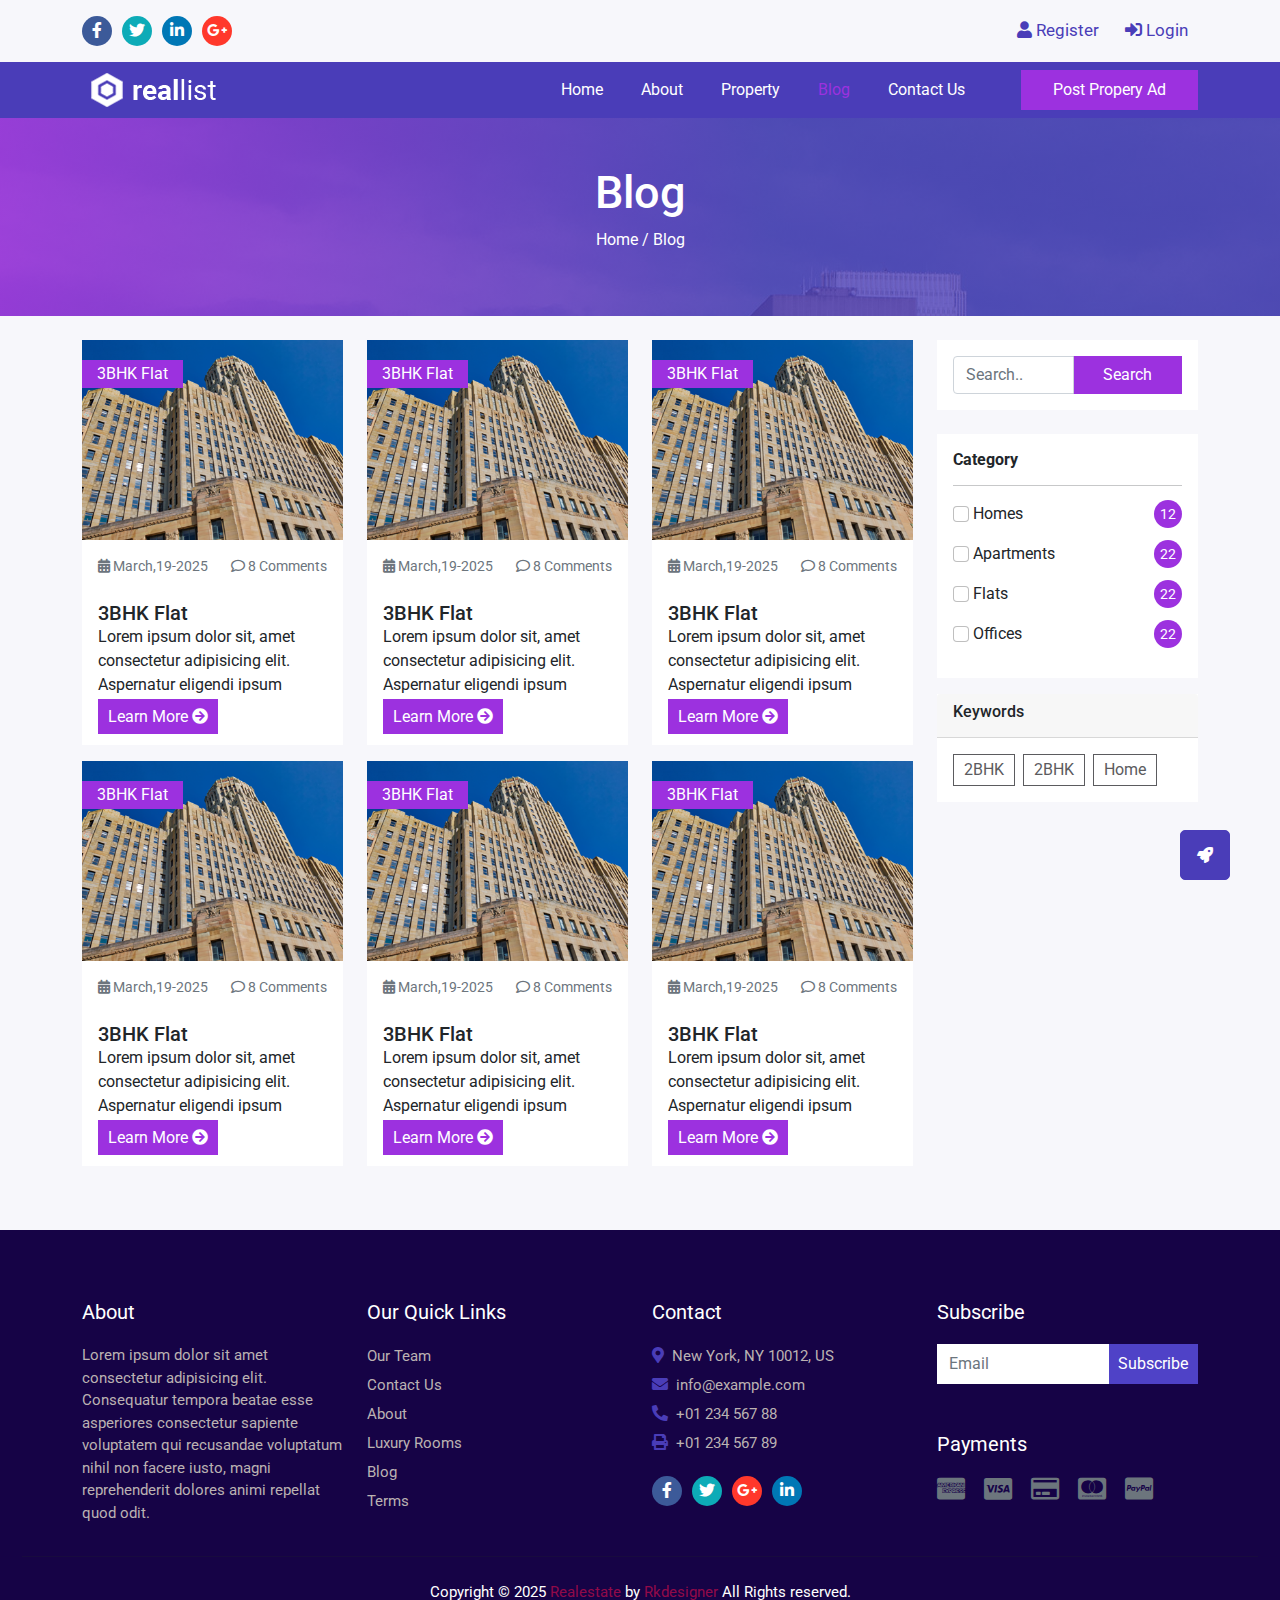
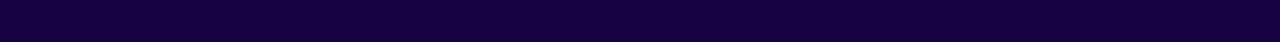
<file: blog.html>
<!DOCTYPE html>
<html lang="en">

<head>
  <meta charset="UTF-8">
  <meta name="viewport" content="width=device-width, initial-scale=1.0">
  <title>Propery List - Real Easte</title>
  <link href="https://cdn.jsdelivr.net/npm/bootstrap@5.0.2/dist/css/bootstrap.min.css" rel="stylesheet"
    integrity="sha384-EVSTQN3/azprG1Anm3QDgpJLIm9Nao0Yz1ztcQTwFspd3yD65VohhpuuCOmLASjC" crossorigin="anonymous">

  <!-- owl carousel css file -->
  <link rel="stylesheet" href="./public/assets/owl-carousel/owl.carousel.css">
  <link rel="stylesheet" href="./public/assets/owl-carousel/owl.theme.default.min.css">

  <link rel="icon" href="./public/assets/img/favicon.ico" type="image/x-ico">

  <!-- font Awesome-5 cden link -->
  <link rel="stylesheet" href="https://cdnjs.cloudflare.com/ajax/libs/font-awesome/5.15.4/css/all.min.css"
    integrity="sha512-1ycn6IcaQQ40/MKBW2W4Rhis/DbILU74C1vSrLJxCq57o941Ym01SwNsOMqvEBFlcgUa6xLiPY/NS5R+E6ztJQ=="
    crossorigin="anonymous" referrerpolicy="no-referrer" />

  <!-- jquery js file -->
  <script src="./public/assets/jquery/jquery-3.6.0.min.js"></script>



  <!-- bootstrap-5 -->
  <link rel="stylesheet" href="./public/assets/bootstrap-5/bootstrap.min.css">


  <!-- custom css -->
  <link rel="stylesheet" href="./public/assets/css/style.css">

</head>

<body>
  <!-- loader -->
  <div class="preloader">
    <img src="./public/assets/img/loader.svg" alt="">
  </div>
  <!-- end loader -->
  <!-- header section start -->
  <div class="top-header mb-3">
    <div class="container d-flex justify-content-between align-items-center mt-0">
      <div class="social-media-top d-flex">
        <div class="social-icon-1">
          <a href="#"><i class="fab fa-facebook-f text-white"></i></a>
        </div>

        <div class="social-icon-2">
          <a href="#"><i class="fab fa-twitter text-white"></i></a>
        </div>

        <div class="social-icon-4">
          <a href="#"><i class="fab fa-linkedin-in text-white"></i></a>
        </div>

        <div class="social-icon-3">
          <a href="#"><i class="fab fa-google-plus-g text-white"></i></a>
        </div>

      </div>

      <div class="register_login">
        <div class="d-flex">
          <a href="#"><i class="fas fa-user"></i> Register</a>
          <a href="#"><i class="fas fa-sign-in-alt ms-3"></i> Login</a>
        </div>
      </div>
    </div>
  </div>
  <!-- header section end -->

  <!-- start navbar section -->
  <div class="nav-header sticky-top">
    <nav class="navbar navbar-expand-lg">
      <div class="container">
        <a class="navbar-brand p-0 m-0" href="#"><img src="./public/assets/img/logo/logo1.png" alt=""></a>
        <button class="navbar-toggler" type="button" data-bs-toggle="collapse" data-bs-target="#navbarSupportedContent"
          aria-controls="navbarSupportedContent" aria-expanded="false" aria-label="Toggle navigation">
          <i class="fas fa-bars navbar-toggler-icon"> </i></button>
        <div class="collapse navbar-collapse justify-content-end" id="navbarSupportedContent">
          <ul class="navbar-nav mb-2 mb-lg-0">
            <li class="nav-item">
              <a class="nav-link" aria-current="page" href="./index.html">Home</a>
            </li>
            <li class="nav-item">
              <a class="nav-link" href="./about.html">About</a>
            </li>

            <li class="nav-item">
              <a class="nav-link" href="./property.html">Property</a>
            </li>

            <li class="nav-item">
              <a class="nav-link active" href="./blog.html">Blog</a>
            </li>


            <li class="nav-item">
              <a class="nav-link" href="./contact.html">Contact Us</a>
            </li>

            <li class="nav-item ms-lg-5">
              <a class="propery-list-btn" href="#">Post Propery Ad</a>
            </li>

          </ul>
    </nav>
  </div>
  <!-- start navbar section -->
  </div>

  </div>

  <main class="main">
    <div class="header-banner"
      style="background-image:linear-gradient(to left, rgba(74, 61, 184, 0.8) 40%, rgba(156, 49, 223, 0.86) 100%), url('./public/assets/img/banner/banner1.jpg'); object-fit:cover;">
      <div class="container">
        <div class="header-content text-center text-white py-5">
          <h1>Blog</h1>
          <p><a href="./index.html" class="text-decoration-none text-white">Home</a> / Blog</p>
        </div>
      </div>

    </div>

    <div class="blog-section mt-4">
      <div class="container">
        <div class="row">
          <div class="col-md-9 order-lg-1 order-2">
            <div class="row">
              <div class="col-md-4 mb-4 mb-lg-3">
                <div class="card">
                  <div class="card-top-img">
                    <img src="./public/assets/img/category/1.png" class="img-fluid" alt="">
                    <div class="img-top-content">
                      <div class="img-top-left-text">
                        <div style="background-color: #9c31df; padding:2px 15px;">
                          <span>3BHK Flat</span>
                        </div>
                      </div>
                    </div>
                  </div>
                  <div class="card-body">
                    <div class="card-text">
                      <div class="d-flex justify-content-between" style="font-size: 14px;">
                        <div>
                          <span class="text-muted"><i class="fas fa-calendar-alt text-muted"></i> March,19-2025</span>
                        </div>
                        <div>
                          <span class="text-muted"><i class="far fa-comment text-muted"></i> 8 Comments</span>
                        </div>
                      </div>
                      <h2 class="card-title mt-4">3BHK Flat</h2>
                      <p class="p-0 m-0">Lorem ipsum dolor sit, amet consectetur adipisicing elit. Aspernatur eligendi
                        ipsum</p>

                      <div class="mt-2">
                        <a href="./blog-detail.html" class="learn_more">Learn More <i
                            class="fas fa-arrow-circle-right"></i></a>
                      </div>

                    </div>
                  </div>

                </div>

              </div>

              <div class="col-md-4 mb-4 mb-lg-3">
                <div class="card">
                  <div class="card-top-img">
                    <img src="./public/assets/img/category/1.png" class="img-fluid" alt="">
                    <div class="img-top-content">
                      <div class="img-top-left-text">
                        <div style="background-color: #9c31df; padding:2px 15px;">
                          <span>3BHK Flat</span>
                        </div>
                      </div>
                    </div>
                  </div>
                  <div class="card-body">
                    <div class="card-text">
                      <div class="d-flex justify-content-between" style="font-size: 14px;">
                        <div>
                          <span class="text-muted"><i class="fas fa-calendar-alt text-muted"></i> March,19-2025</span>
                        </div>
                        <div>
                          <span class="text-muted"><i class="far fa-comment text-muted"></i> 8 Comments</span>
                        </div>
                      </div>
                      <h2 class="card-title mt-4">3BHK Flat</h2>
                      <p class="p-0 m-0">Lorem ipsum dolor sit, amet consectetur adipisicing elit. Aspernatur eligendi
                        ipsum</p>

                      <div class="mt-2">
                        <a href="./blog-detail.html" class="learn_more">Learn More <i
                            class="fas fa-arrow-circle-right"></i></a>
                      </div>

                    </div>
                  </div>

                </div>

              </div>

              <div class="col-md-4 mb-4 mb-lg-3">
                <div class="card">
                  <div class="card-top-img">
                    <img src="./public/assets/img/category/1.png" class="img-fluid" alt="">
                    <div class="img-top-content">
                      <div class="img-top-left-text">
                        <div style="background-color: #9c31df; padding:2px 15px;">
                          <span>3BHK Flat</span>
                        </div>
                      </div>
                    </div>
                  </div>
                  <div class="card-body">
                    <div class="card-text">
                      <div class="d-flex justify-content-between" style="font-size: 14px;">
                        <div>
                          <span class="text-muted"><i class="fas fa-calendar-alt text-muted"></i> March,19-2025</span>
                        </div>
                        <div>
                          <span class="text-muted"><i class="far fa-comment text-muted"></i> 8 Comments</span>
                        </div>
                      </div>
                      <h2 class="card-title mt-4">3BHK Flat</h2>
                      <p class="p-0 m-0">Lorem ipsum dolor sit, amet consectetur adipisicing elit. Aspernatur eligendi
                        ipsum</p>

                      <div class="mt-2">
                        <a href="./blog-detail.html" class="learn_more">Learn More <i
                            class="fas fa-arrow-circle-right"></i></a>
                      </div>

                    </div>
                  </div>

                </div>

              </div>

              <div class="col-md-4 mb-4 mb-lg-3">
                <div class="card">
                  <div class="card-top-img">
                    <img src="./public/assets/img/category/1.png" class="img-fluid" alt="">
                    <div class="img-top-content">
                      <div class="img-top-left-text">
                        <div style="background-color: #9c31df; padding:2px 15px;">
                          <span>3BHK Flat</span>
                        </div>
                      </div>
                    </div>
                  </div>
                  <div class="card-body">
                    <div class="card-text">
                      <div class="d-flex justify-content-between" style="font-size: 14px;">
                        <div>
                          <span class="text-muted"><i class="fas fa-calendar-alt text-muted"></i> March,19-2025</span>
                        </div>
                        <div>
                          <span class="text-muted"><i class="far fa-comment text-muted"></i> 8 Comments</span>
                        </div>
                      </div>
                      <h2 class="card-title mt-4">3BHK Flat</h2>
                      <p class="p-0 m-0">Lorem ipsum dolor sit, amet consectetur adipisicing elit. Aspernatur eligendi
                        ipsum</p>

                      <div class="mt-2">
                        <a href="./blog-detail.html" class="learn_more">Learn More <i
                            class="fas fa-arrow-circle-right"></i></a>
                      </div>

                    </div>
                  </div>

                </div>

              </div>

              <div class="col-md-4 mb-4 mb-lg-3">
                <div class="card">
                  <div class="card-top-img">
                    <img src="./public/assets/img/category/1.png" class="img-fluid" alt="">
                    <div class="img-top-content">
                      <div class="img-top-left-text">
                        <div style="background-color: #9c31df; padding:2px 15px;">
                          <span>3BHK Flat</span>
                        </div>
                      </div>
                    </div>
                  </div>
                  <div class="card-body">
                    <div class="card-text">
                      <div class="d-flex justify-content-between" style="font-size: 14px;">
                        <div>
                          <span class="text-muted"><i class="fas fa-calendar-alt text-muted"></i> March,19-2025</span>
                        </div>
                        <div>
                          <span class="text-muted"><i class="far fa-comment text-muted"></i> 8 Comments</span>
                        </div>
                      </div>
                      <h2 class="card-title mt-4">3BHK Flat</h2>
                      <p class="p-0 m-0">Lorem ipsum dolor sit, amet consectetur adipisicing elit. Aspernatur eligendi
                        ipsum</p>

                      <div class="mt-2">
                        <a href="./blog-detail.html" class="learn_more">Learn More <i
                            class="fas fa-arrow-circle-right"></i></a>
                      </div>

                    </div>
                  </div>

                </div>

              </div>


              <div class="col-md-4 mb-4 mb-lg-3">
                <div class="card">
                  <div class="card-top-img">
                    <img src="./public/assets/img/category/1.png" class="img-fluid" alt="">
                    <div class="img-top-content">
                      <div class="img-top-left-text">
                        <div style="background-color: #9c31df; padding:2px 15px;">
                          <span>3BHK Flat</span>
                        </div>
                      </div>
                    </div>
                  </div>
                  <div class="card-body">
                    <div class="card-text">
                      <div class="d-flex justify-content-between" style="font-size: 14px;">
                        <div>
                          <span class="text-muted"><i class="fas fa-calendar-alt text-muted"></i> March,19-2025</span>
                        </div>
                        <div>
                          <span class="text-muted"><i class="far fa-comment text-muted"></i> 8 Comments</span>
                        </div>
                      </div>
                      <h2 class="card-title mt-4">3BHK Flat</h2>
                      <p class="p-0 m-0">Lorem ipsum dolor sit, amet consectetur adipisicing elit. Aspernatur eligendi
                        ipsum</p>

                      <div class="mt-2">
                        <a href="./blog-detail.html" class="learn_more">Learn More <i
                            class="fas fa-arrow-circle-right"></i></a>
                      </div>

                    </div>
                  </div>

                </div>

              </div>
            </div>
          </div>

          <div class="col-md-3 order-lg-2 order-1">
            <div class="search-bar">
              <div class="card">
                <div class="card-body">
                  <form action="" method="get">
                    <div class="input-group">
                      <input type="text" placeholder="Search.." class="form-control">
                      <button type="submit" class="search-btn">Search</button>
                    </div>
                  </form>
                </div>
              </div>
            </div>

            <div class="sidebar mt-4">
              <div class="card">
                <div class="card-body">
                  <h6 class="fw-bold">Category</h6>
                  <hr>

                  <div class="mb-3 d-flex justify-content-between">
                    <div>
                      <input type="checkbox" class="form-check-input" id="cat-1">
                      <label for="cat-1">Homes</label>
                    </div>

                    <div class="count-lable">
                      <span>12</span>
                    </div>
                  </div>

                  <div class="mb-3 d-flex justify-content-between">
                    <div>
                      <input type="checkbox" class="form-check-input" id="cat-2">
                      <label for="cat-2">Apartments</label>
                    </div>
                    <div class="count-lable">
                      <span>22</span>
                    </div>
                  </div>

                  <div class="mb-3 d-flex justify-content-between">
                    <div>
                      <input type="checkbox" class="form-check-input" id="cat-3">
                      <label for="cat-3">Flats</label>
                    </div>
                    <div class="count-lable">
                      <span>22</span>
                    </div>
                  </div>

                  <div class="mb-3 d-flex justify-content-between">
                    <div>
                      <input type="checkbox" class="form-check-input" id="cat-4">
                      <label for="cat-4">Offices</label>
                    </div>

                    <div class="count-lable">
                      <span>22</span>
                    </div>
                  </div>

                </div>
              </div>


            </div>


            <div class="keywords my-3 mt-lg-3">
              <div class="card">

                <div class="card-header">
                  <h6>Keywords</h6>
                </div>
                <div class="card-body">
                  <div class="d-flex gap-2">
                    <a href="#">2BHK</a>
                    <a href="#">2BHK</a>
                    <a href="#">Home</a>
                  </div>

                </div>
              </div>
            </div>


          </div>


        </div>






      </div>
  </main>


  <!-- start footer section -->
  <section class="footer mt-5">
    <footer>
      <div class="container">
        <div class="row">
          <div class="col-md-3">
            <h3>About</h3>
            <p>Lorem ipsum dolor sit amet consectetur adipisicing elit. Consequatur
              tempora beatae esse asperiores consectetur sapiente voluptatem qui recusandae voluptatum nihil non facere
              iusto,
              magni reprehenderit dolores animi repellat quod odit.</p>
          </div>

          <div class="col-md-3">
            <h3>Our Quick Links</h3>
            <ul class="list-unstyled">
              <li><a href="">Our Team</a></li>
              <li><a href="">Contact Us</a></li>
              <li><a href="">About</a></li>
              <li><a href="">Luxury Rooms</a></li>
              <li><a href="">Blog</a></li>
              <li><a href="">Terms</a></li>
            </ul>
          </div>


          <div class="col-md-3">
            <h3>Contact</h3>
            <ul class="list-unstyled">
              <li><i class="fas fa-map-marker-alt"></i><a href="">New York, NY 10012, US</a></li>
              <li><i class="fas fa-envelope"></i><a href="">info@example.com</a></li>
              <li><i class="fas fa-phone-alt"></i><a href="">+01 234 567 88</a></li>
              <li><i class="fas fa-print"></i><a href="">+01 234 567 89</a></li>
            </ul>

            <div class="d-flex">
              <div class="social-icon-1">
                <i class="fab fa-facebook-f"></i>
              </div>

              <div class="social-icon-2">
                <i class="fab fa-twitter"></i>
              </div>

              <div class="social-icon-3">
                <i class="fab fa-google-plus-g"></i>
              </div>

              <div class="social-icon-4">
                <i class="fab fa-linkedin-in"></i>
              </div>


            </div>
          </div>


          <div class="col-md-3">
            <h3>Subscribe</h3>
            <form action="" method="post">
              <div class="input-group">
                <input type="text" class="form-control" name="subscribe" placeholder="Email"
                  aria-label="Recipient's username" aria-describedby="button-addon2">
                <button class="subscribe-btn" type="button" id="button-addon2">Subscribe</button>

              </div>

              <h3>Payments</h3>
              <div class="payment_icon">
                <i class="fab fa-cc-amex text-muted" aria-hidden="true"></i>
                <i class="fab fa-cc-visa text-muted"></i>
                <i class="far fa-credit-card text-muted"></i>
                <i class="fab fa-cc-mastercard text-muted"></i>
                <i class="fab fa-cc-paypal text-muted"></i>
              </div>


            </form>
          </div>
        </div>

      </div>
      <hr>
      <div class="bottom-footer text-center pt-2">
        <p class="text-white">Copyright © 2025 <span style="color: #920a49;">Realestate</span> by <span
            style="color: #920a49;">Rkdesigner</span> All Rights reserved.</p>
      </div>

    </footer>

  </section>



  <!-- scroll top -->
  <div class="scroll-top" style="position: fixed;" id="myBtn">
    <a href="#"><i class="fa fa-rocket"></i></a>
  </div>

  <!-- bootstrap-5 js file -->
  <script src="./public/assets/bootstrap-5/bootstrap.js"></script>
  <script src="./public/assets/owl-carousel/owl.carousel.min.js"></script>

  <script src="./public/assets/js/main.js"></script>


</body>

</html>
</file>
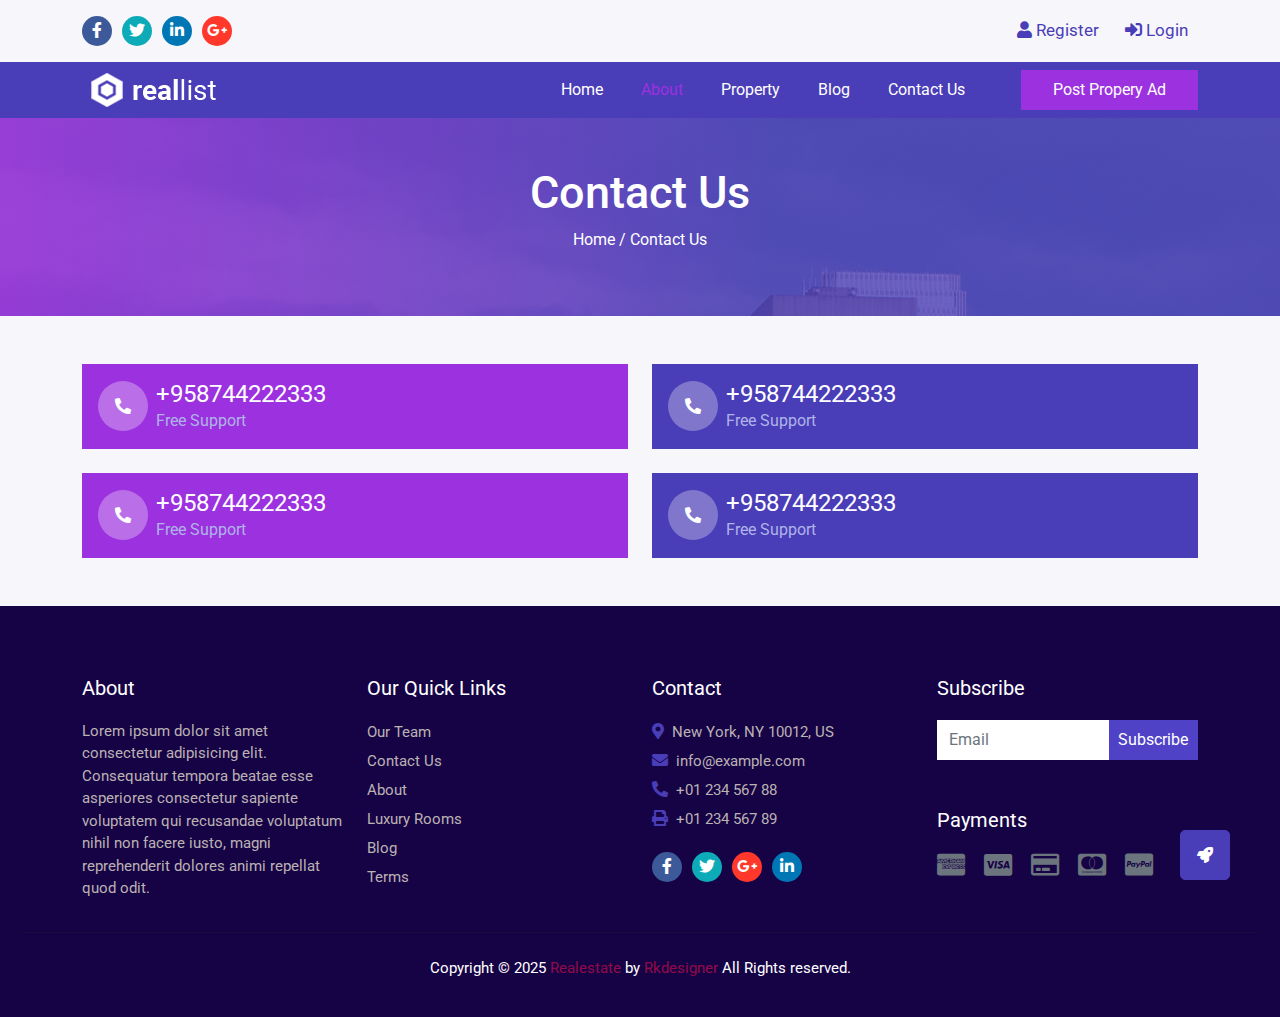
<file: contact.html>
<!DOCTYPE html>
<html lang="en">

<head>
    <meta charset="UTF-8">
    <meta name="viewport" content="width=device-width, initial-scale=1.0">
    <title>Propery List - Real Easte</title>
    <link href="https://cdn.jsdelivr.net/npm/bootstrap@5.0.2/dist/css/bootstrap.min.css" rel="stylesheet"
        integrity="sha384-EVSTQN3/azprG1Anm3QDgpJLIm9Nao0Yz1ztcQTwFspd3yD65VohhpuuCOmLASjC" crossorigin="anonymous">

    <!-- owl carousel css file -->
    <link rel="stylesheet" href="./public/assets/owl-carousel/owl.carousel.css">
    <link rel="stylesheet" href="./public/assets/owl-carousel/owl.theme.default.min.css">

    <link rel="icon" href="./public/assets/img/favicon.ico" type="image/x-ico">

    <!-- font Awesome-5 cden link -->
    <link rel="stylesheet" href="https://cdnjs.cloudflare.com/ajax/libs/font-awesome/5.15.4/css/all.min.css"
        integrity="sha512-1ycn6IcaQQ40/MKBW2W4Rhis/DbILU74C1vSrLJxCq57o941Ym01SwNsOMqvEBFlcgUa6xLiPY/NS5R+E6ztJQ=="
        crossorigin="anonymous" referrerpolicy="no-referrer" />



    <!-- jquery js file -->
    <script src="./public/assets/jquery/jquery-3.6.0.min.js"></script>

    <!-- bootstrap-5 -->
    <link rel="stylesheet" href="./public/assets/bootstrap-5/bootstrap.min.css">


    <!-- custom css -->
    <link rel="stylesheet" href="./public/assets/css/style.css">


</head>

<body>
    <!-- loader -->
    <div class="preloader">
        <img src="./public/assets/img/loader.svg" alt="">
    </div>
    <!-- end loader -->
    <!-- header section start -->
    <div class="top-header mb-3">
        <div class="container d-flex justify-content-between align-items-center mt-0">
            <div class="social-media-top d-flex">
                <div class="social-icon-1">
                    <a href="#"><i class="fab fa-facebook-f text-white"></i></a>
                </div>

                <div class="social-icon-2">
                    <a href="#"><i class="fab fa-twitter text-white"></i></a>
                </div>

                <div class="social-icon-4">
                    <a href="#"><i class="fab fa-linkedin-in text-white"></i></a>
                </div>

                <div class="social-icon-3">
                    <a href="#"><i class="fab fa-google-plus-g text-white"></i></a>
                </div>

            </div>

            <div class="register_login">
                <div class="d-flex">
                    <a href="#"><i class="fas fa-user"></i> Register</a>
                    <a href="#"><i class="fas fa-sign-in-alt ms-3"></i> Login</a>
                </div>
            </div>
        </div>
    </div>
    <!-- header section end -->

    <!-- start navbar section -->
    <div class="nav-header sticky-top">
        <nav class="navbar navbar-expand-lg">
            <div class="container">
                <a class="navbar-brand p-0 m-0" href="#"><img src="./public/assets/img/logo/logo1.png" alt=""></a>
                <button class="navbar-toggler" type="button" data-bs-toggle="collapse"
                    data-bs-target="#navbarSupportedContent" aria-controls="navbarSupportedContent"
                    aria-expanded="false" aria-label="Toggle navigation">
                    <i class="fas fa-bars navbar-toggler-icon"> </i></button>
                <div class="collapse navbar-collapse justify-content-end" id="navbarSupportedContent">
                    <ul class="navbar-nav mb-2 mb-lg-0">
                        <li class="nav-item">
                            <a class="nav-link" aria-current="page" href="/index.html">Home</a>
                        </li>
                        <li class="nav-item">
                            <a class="nav-link active" href="./about.html">About</a>
                        </li>

                        <li class="nav-item">
                            <a class="nav-link" href="./property.html">Property</a>
                        </li>

                        <li class="nav-item">
                            <a class="nav-link" href="./blog.html">Blog</a>
                        </li>

                        <li class="nav-item">
                            <a class="nav-link" href="./contact.html">Contact Us</a>
                        </li>

                        <li class="nav-item ms-lg-5">
                            <a class="propery-list-btn" href="#">Post Propery Ad</a>
                        </li>

                    </ul>
        </nav>
    </div>
    <!-- start navbar section -->
    </div>

    </div>

    <main class="main">
        <div class="header-banner"
            style="background-image:linear-gradient(to left, rgba(74, 61, 184, 0.8) 40%, rgba(156, 49, 223, 0.86) 100%), url('./public/assets/img/banner/banner1.jpg'); object-fit:cover;">
            <div class="container">
                <div class="header-content text-center text-white py-5">
                    <h1>Contact Us</h1>
                    <p><a href="./index.html" class="text-decoration-none text-white">Home</a> / Contact Us</p>
                </div>
            </div>

        </div>

        <section class="contact-info mt-5">
            <div class="container">
                <div class="row">
                    <div class="col-md-6">
                        <div class="card purple">
                            <div class="card-body">
                                <div class="d-flex align-items-center gap-2">
                                    <div class="icon">
                                        <i class="fas fa-phone-alt"></i>
                                    </div>
                                    <div class="text">
                                        <h4> +958744222333</h4>
                                        <span>Free Support</span>
                                    </div>
                                </div>
                            </div>
                        </div>
                    </div>
                    <div class="col-md-6">
                        <div class="card blue">
                            <div class="card-body">
                                <div class="d-flex align-items-center gap-2">
                                    <div class="icon">
                                        <i class="fas fa-phone-alt"></i>
                                    </div>
                                    <div class="text">
                                        <h4> +958744222333</h4>
                                        <span>Free Support</span>
                                    </div>
                                </div>
                            </div>
                        </div>
                    </div>
                </div>

                <div class="row mt-4">
                    <div class="col-md-6">
                        <div class="card purple">
                            <div class="card-body">
                                <div class="d-flex align-items-center gap-2">
                                    <div class="icon">
                                        <i class="fas fa-phone-alt"></i>
                                    </div>
                                    <div class="text">
                                        <h4> +958744222333</h4>
                                        <span>Free Support</span>
                                    </div>
                                </div>
                            </div>
                        </div>
                    </div>
                    <div class="col-md-6">
                        <div class="card blue">
                            <div class="card-body">
                                <div class="d-flex align-items-center gap-2">
                                    <div class="icon">
                                        <i class="fas fa-phone-alt"></i>
                                    </div>
                                    <div class="text">
                                        <h4> +958744222333</h4>
                                        <span>Free Support</span>
                                    </div>
                                </div>
                            </div>
                        </div>
                    </div>
                </div>
            </div>
        </section>



    </main>


    <!-- start footer section -->
    <section class="footer mt-5">
        <footer>
            <div class="container">
                <div class="row">
                    <div class="col-md-3">
                        <h3>About</h3>
                        <p>Lorem ipsum dolor sit amet consectetur adipisicing elit. Consequatur
                            tempora beatae esse asperiores consectetur sapiente voluptatem qui recusandae voluptatum
                            nihil non facere
                            iusto,
                            magni reprehenderit dolores animi repellat quod odit.</p>
                    </div>

                    <div class="col-md-3">
                        <h3>Our Quick Links</h3>
                        <ul class="list-unstyled">
                            <li><a href="">Our Team</a></li>
                            <li><a href="">Contact Us</a></li>
                            <li><a href="">About</a></li>
                            <li><a href="">Luxury Rooms</a></li>
                            <li><a href="">Blog</a></li>
                            <li><a href="">Terms</a></li>
                        </ul>
                    </div>


                    <div class="col-md-3">
                        <h3>Contact</h3>
                        <ul class="list-unstyled">
                            <li><i class="fas fa-map-marker-alt"></i><a href="">New York, NY 10012, US</a></li>
                            <li><i class="fas fa-envelope"></i><a href="">info@example.com</a></li>
                            <li><i class="fas fa-phone-alt"></i><a href="">+01 234 567 88</a></li>
                            <li><i class="fas fa-print"></i><a href="">+01 234 567 89</a></li>
                        </ul>

                        <div class="d-flex">
                            <div class="social-icon-1">
                                <i class="fab fa-facebook-f"></i>
                            </div>

                            <div class="social-icon-2">
                                <i class="fab fa-twitter"></i>
                            </div>

                            <div class="social-icon-3">
                                <i class="fab fa-google-plus-g"></i>
                            </div>

                            <div class="social-icon-4">
                                <i class="fab fa-linkedin-in"></i>
                            </div>


                        </div>
                    </div>


                    <div class="col-md-3">
                        <h3>Subscribe</h3>
                        <form action="" method="post">
                            <div class="input-group">
                                <input type="text" class="form-control" name="subscribe" placeholder="Email"
                                    aria-label="Recipient's username" aria-describedby="button-addon2">
                                <button class="subscribe-btn" type="button" id="button-addon2">Subscribe</button>

                            </div>

                            <h3>Payments</h3>
                            <div class="payment_icon">
                                <i class="fab fa-cc-amex text-muted" aria-hidden="true"></i>
                                <i class="fab fa-cc-visa text-muted"></i>
                                <i class="far fa-credit-card text-muted"></i>
                                <i class="fab fa-cc-mastercard text-muted"></i>
                                <i class="fab fa-cc-paypal text-muted"></i>
                            </div>


                        </form>
                    </div>
                </div>

            </div>
            <hr>
            <div class="bottom-footer text-center pt-2">
                <p class="text-white">Copyright © 2025 <span style="color: #920a49;">Realestate</span> by <span
                        style="color: #920a49;">Rkdesigner</span> All Rights reserved.</p>
            </div>

        </footer>

    </section>



    <!-- scroll top -->
    <div class="scroll-top" style="position: fixed;" id="myBtn">
        <a href="#"><i class="fa fa-rocket"></i></a>
    </div>

    <!-- bootstrap-5 js file -->
    <script src="./public/assets/bootstrap-5/bootstrap.js"></script>
    <script src="./public/assets/js/main.js"></script>
</body>

</html>
</file>
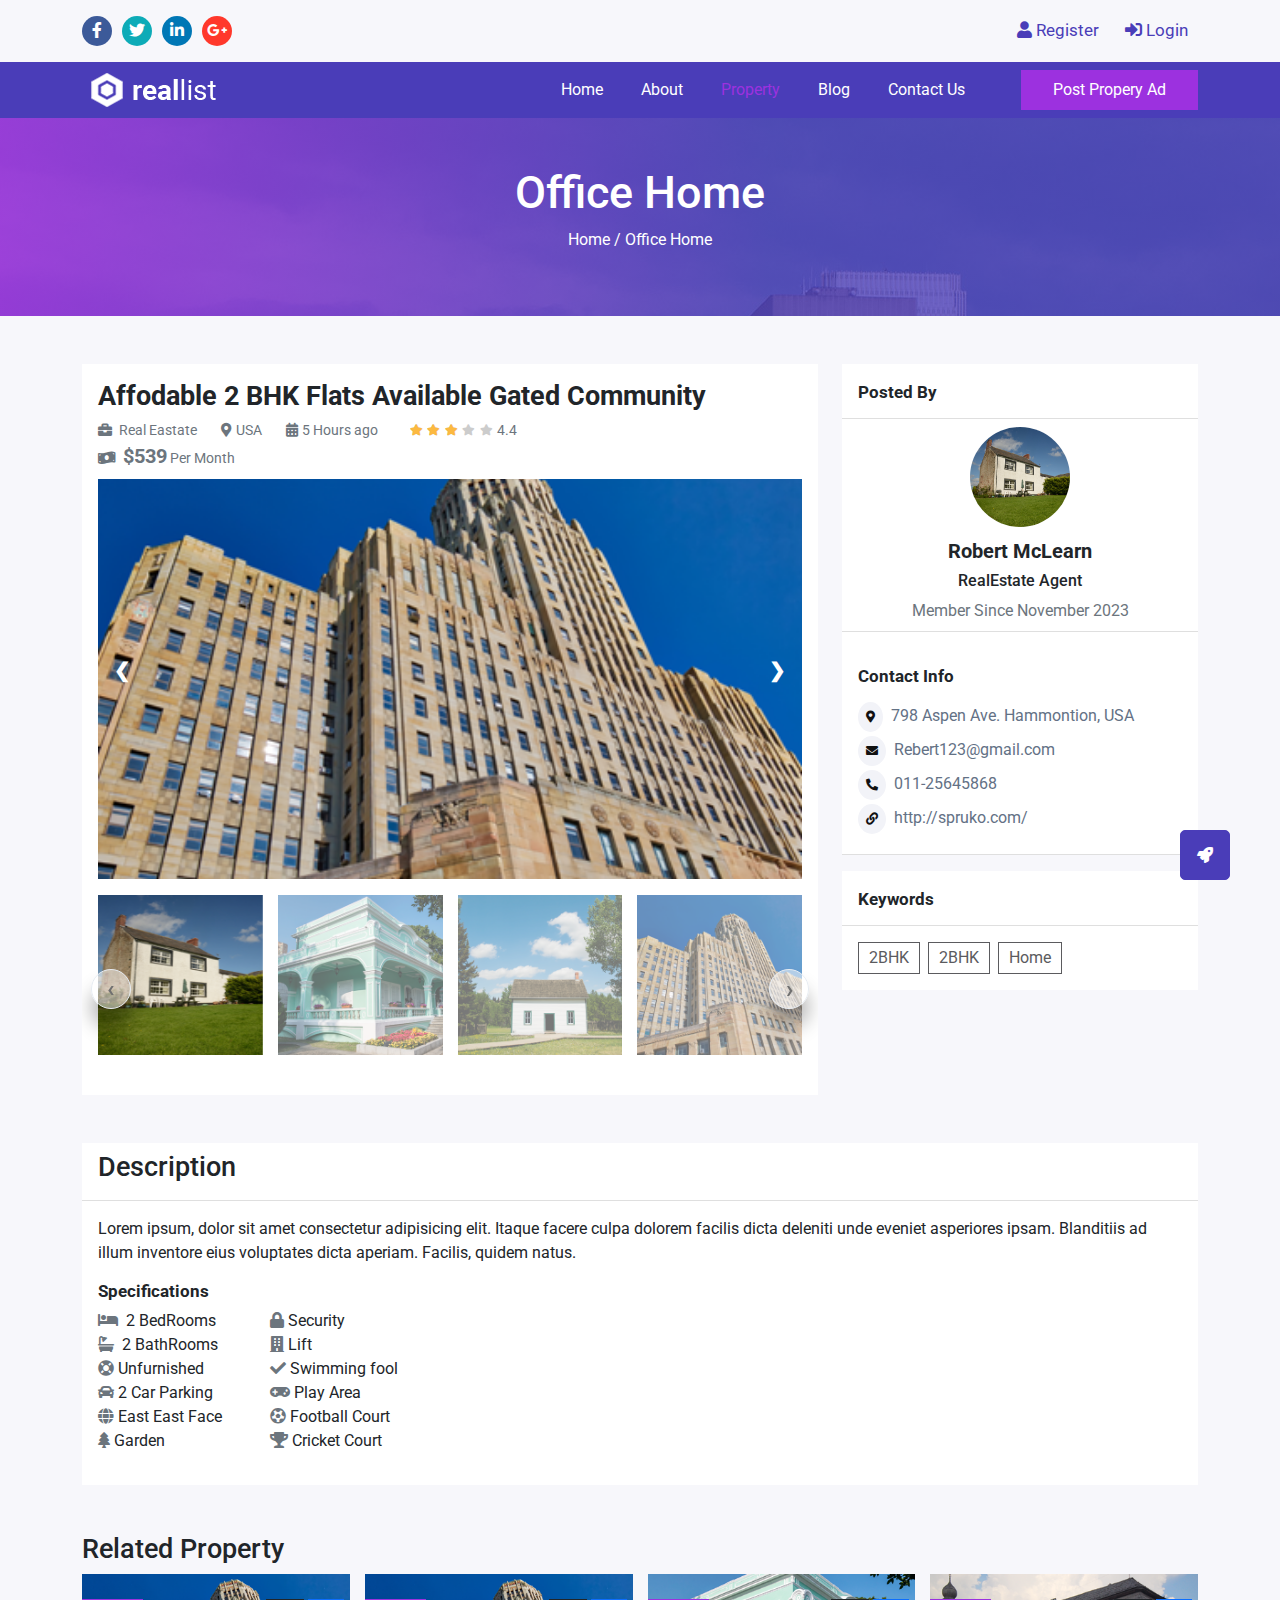
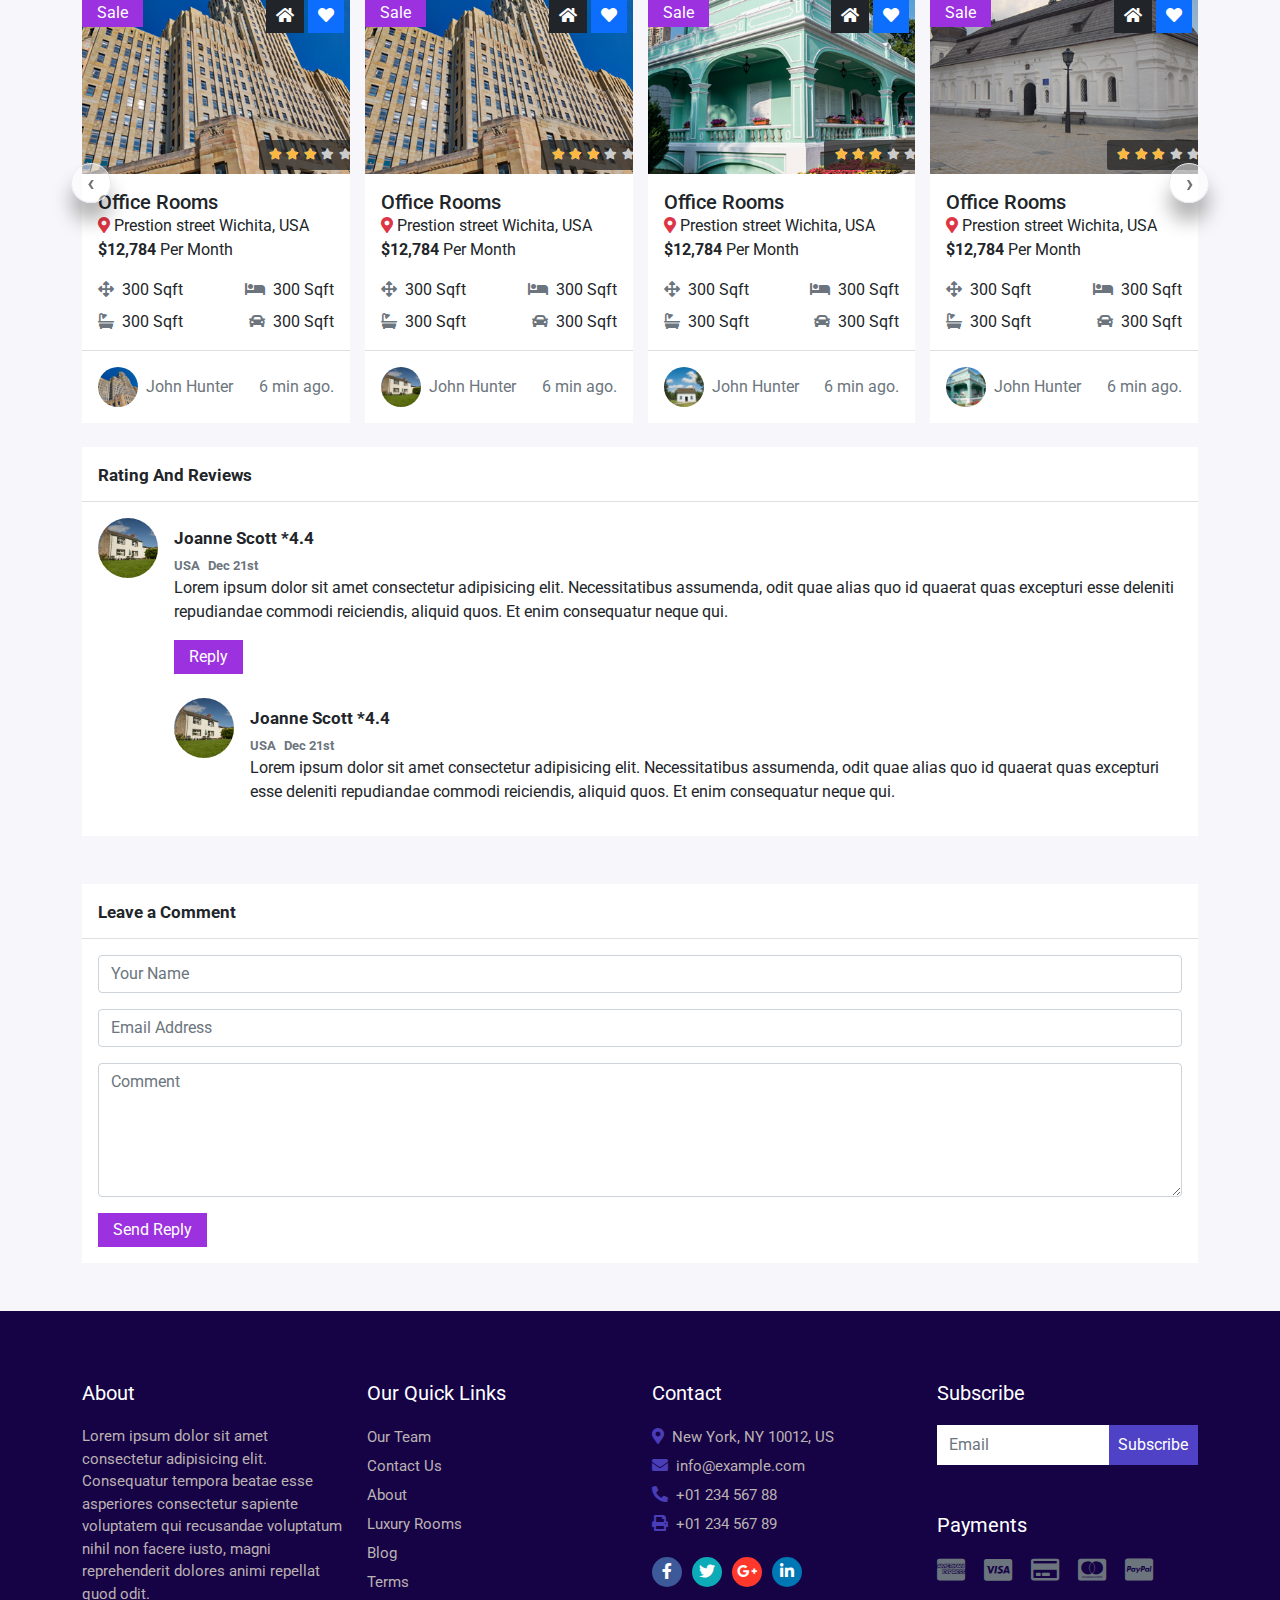
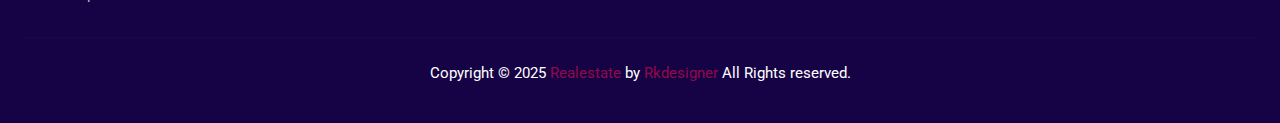
<file: property-detail.html>
<!DOCTYPE html>
<html lang="en">

<head>
  <meta charset="UTF-8">
  <meta name="viewport" content="width=device-width, initial-scale=1.0">
  <title>Propery Detail - Real Easte</title>
  <link href="https://cdn.jsdelivr.net/npm/bootstrap@5.0.2/dist/css/bootstrap.min.css" rel="stylesheet"
    integrity="sha384-EVSTQN3/azprG1Anm3QDgpJLIm9Nao0Yz1ztcQTwFspd3yD65VohhpuuCOmLASjC" crossorigin="anonymous">

  <!-- owl carousel css file -->
  <link rel="stylesheet" href="./public/assets/owl-carousel/owl.carousel.css">
  <link rel="stylesheet" href="./public/assets/owl-carousel/owl.theme.default.min.css">

  <link rel="icon" href="./public/assets/img/favicon.ico" type="image/x-ico">

  <!-- font Awesome-5 cden link -->
  <link rel="stylesheet" href="https://cdnjs.cloudflare.com/ajax/libs/font-awesome/5.15.4/css/all.min.css"
    integrity="sha512-1ycn6IcaQQ40/MKBW2W4Rhis/DbILU74C1vSrLJxCq57o941Ym01SwNsOMqvEBFlcgUa6xLiPY/NS5R+E6ztJQ=="
    crossorigin="anonymous" referrerpolicy="no-referrer" />



  <!-- jquery js file -->
  <script src="./public/assets/jquery/jquery-3.6.0.min.js"></script>

  <!-- bootstrap-5 -->
  <link rel="stylesheet" href="./public/assets/bootstrap-5/bootstrap.min.css">


  <!-- custom css -->
  <link rel="stylesheet" href="./public/assets/css/style.css">

  <style>

  </style>


</head>

<body>
  <!-- loader -->
  <div class="preloader">
    <img src="./public/assets/img/loader.svg" alt="">
  </div>
  <!-- end loader -->
  <!-- header section start -->
  <div class="top-header mb-3">
    <div class="container d-flex justify-content-between align-items-center mt-0">
      <div class="social-media-top d-flex">
        <div class="social-icon-1">
          <a href="#"><i class="fab fa-facebook-f text-white"></i></a>
        </div>

        <div class="social-icon-2">
          <a href="#"><i class="fab fa-twitter text-white"></i></a>
        </div>

        <div class="social-icon-4">
          <a href="#"><i class="fab fa-linkedin-in text-white"></i></a>
        </div>

        <div class="social-icon-3">
          <a href="#"><i class="fab fa-google-plus-g text-white"></i></a>
        </div>

      </div>

      <div class="register_login">
        <div class="d-flex">
          <a href="#"><i class="fas fa-user"></i> Register</a>
          <a href="#"><i class="fas fa-sign-in-alt ms-3"></i> Login</a>
        </div>
      </div>
    </div>
  </div>
  <!-- header section end -->

  <!-- start navbar section -->
  <div class="nav-header sticky-top">
    <nav class="navbar navbar-expand-lg">
      <div class="container">
        <a class="navbar-brand p-0 m-0" href="#"><img src="./public/assets/img/logo/logo1.png" alt=""></a>
        <button class="navbar-toggler" type="button" data-bs-toggle="collapse" data-bs-target="#navbarSupportedContent"
          aria-controls="navbarSupportedContent" aria-expanded="false" aria-label="Toggle navigation">
          <i class="fas fa-bars navbar-toggler-icon"> </i></button>
        <div class="collapse navbar-collapse justify-content-end" id="navbarSupportedContent">
          <ul class="navbar-nav mb-2 mb-lg-0">
            <li class="nav-item">
              <a class="nav-link" aria-current="page" href="/index.html">Home</a>
            </li>
            <li class="nav-item">
              <a class="nav-link" href="./about.html">About</a>
            </li>

            <li class="nav-item">
              <a class="nav-link active" href="./property.html">Property</a>
            </li>

            <li class="nav-item">
              <a class="nav-link" href="./blog.html">Blog</a>
            </li>

            <li class="nav-item">
              <a class="nav-link" href="./contact.html">Contact Us</a>
            </li>

            <li class="nav-item ms-lg-5">
              <a class="propery-list-btn" href="#">Post Propery Ad</a>
            </li>

          </ul>
    </nav>
  </div>
  <!-- start navbar section -->
  </div>

  </div>

  <main class="main">
    <div class="header-banner"
      style="background-image:linear-gradient(to left, rgba(74, 61, 184, 0.8) 40%, rgba(156, 49, 223, 0.86) 100%), url('./public/assets/img/banner/banner1.jpg'); object-fit:cover;">
      <div class="container">
        <div class="header-content text-center text-white py-5">
          <h1>Office Home</h1>
          <p><a href="./index.html" class="text-decoration-none text-white">Home</a> / Office Home</p>
        </div>
      </div>

    </div>

    <div class="property-detail mt-5">
      <div class="container">
        <div class="row">
          <div class="col-md-8">
            <div class="card">
              <div class="card-body">
                <h3 class="fw-bold">Affodable 2 BHK Flats Available Gated Community</h3>
                <div class="d-flex gap-4 text-muted" style="font-size: 14px;">
                  <span><i class="fas fa-briefcase text-muted me-1"></i> Real Eastate</span>
                  <span><i class="fas fa-map-marker-alt text-muted me-1"></i>USA</span>
                  <span><i class="fas fa-calendar-alt text-muted me-1"></i>5 Hours ago</span>

                  <div class="ratings-container">
                    <div class="ratings">
                      <div class="ratings-val" style="width: 60%;"></div>
                    </div>
                    <span style="font-size: 14px;">4.4</span>
                  </div>

                </div>

                <div class="price" style="font-size: 14px;">
                  <i class=" fas fa-money-bill-wave text-muted me-1"></i><span class="text-muted ">
                    <strong style="font-size: 20px;">$539</strong> Per Month
                  </span>
                </div>

                <div class="image-slider-section mt-2">
                  <div class="mySlides">

                    <img src="./public/assets/img/category/1.png" style="width:100%">
                  </div>

                  <div class="mySlides">

                    <img src="./public/assets/img/category/2.png" style="width:100%">
                  </div>

                  <div class="mySlides">

                    <img src="./public/assets/img/category/3.png" style="width:100%">
                  </div>

                  <div class="mySlides">

                    <img src="./public/assets/img/category/4.png" style="width:100%">
                  </div>

                  <div class="mySlides">

                    <img src="./public/assets/img/category/3.png" style="width:100%">
                  </div>

                  <div class="mySlides">

                    <img src="./public/assets/img/category/2.png" style="width:100%">
                  </div>

                  <a class="prev" onclick="plusSlides(-1)">❮</a>
                  <a class="next" onclick="plusSlides(1)">❯</a>

                  <div class="caption-container">
                    <p id="caption"></p>
                  </div>


                  <div class="owl-carousel">
                    <div class="gallery-img">
                      <img class="demo cursor" src="./public/assets/img/category/2.png" onclick="currentSlide(1)">
                    </div>
                    <div>
                      <img class="demo cursor" src="./public/assets/img/category/3.png" onclick="currentSlide(2)">
                    </div>
                    <div>
                      <img class="demo cursor" src="./public/assets/img/category/4.png" onclick="currentSlide(3)">
                    </div>
                    <div>
                      <img class="demo cursor" src="./public/assets/img/category/1.png" onclick="currentSlide(4)">
                    </div>
                    <div>
                      <img class="demo cursor" src="./public/assets/img/category/3.png" onclick="currentSlide(5)">
                    </div>
                    <div>
                      <img class="demo cursor" src="./public/assets/img/category/4.png" onclick="currentSlide(6)">
                    </div>
                    <div>
                      <img class="demo cursor" src="./public/assets/img/category/4.png" onclick="currentSlide(6)">
                    </div>
                  </div>
                </div>

              </div>
            </div>

          </div>

          <div class="col-md-4">
            <div class="info">
              <div class="card">
                <div class="card-header">
                  <h4>Posted By</h4>
                </div>
                <div class="card-header">
                  <div class="posted-detail">
                    <img src="./public/assets/img/category/2.png" alt="">
                    <h5><strong>Robert McLearn</strong></h5>
                    <h6>RealEstate Agent</h6>
                    <span class="text-muted">Member Since November 2023</span>
                  </div>
                </div>

                <div class="card-header py-4">
                  <div class="posted-contact-detail">
                    <h4>Contact Info</h4>
                    <ul>
                      <li><span><i class="fas fa-map-marker-alt"></i></span><a href="#">798 Aspen Ave. Hammontion,
                          USA</a></li>
                      <li><span><i class="fas fa-envelope"></i></span><a href="#">Rebert123@gmail.com</a></li>
                      <li><span><i class="fas fa-phone-alt"></i></span><a href="#">011-25645868</a></li>
                      <li><span><i class="fas fa-link"></i></span><a href="#">http://spruko.com/</a></li>
                    </ul>
                  </div>
                </div>
              </div>
            </div>


            <div class="keywords mt-3">
              <div class="card">
                <div class="card-header">
                  <h4>Keywords</h4>
                </div>
                <div class="card-body">
                  <div class="d-flex gap-2">
                    <a href="#">2BHK</a>
                    <a href="#">2BHK</a>
                    <a href="#">Home</a>
                  </div>
                </div>

              </div>
            </div>


          </div>

        </div>




        <div class="row mt-5">
          <div class="col-md-12">
            <div class="card">
              <div class="card-header">
                <h3>Description</h3>
              </div>
              <div class="card-body">
                <p>Lorem ipsum, dolor sit amet consectetur adipisicing elit. Itaque
                  facere culpa dolorem facilis dicta deleniti unde eveniet asperiores ipsam.
                  Blanditiis ad illum inventore eius voluptates dicta aperiam. Facilis, quidem natus.</p>

                <h4 class="fw-bold">Specifications</h4>
                <div class="d-flex gap-5">
                  <ul class="list-unstyled">
                    <li><i class="fa fa-bed text-muted me-1"></i> 2 BedRooms</li>
                    <li> <i class="fa fa-bath text-muted me-1"></i> 2 BathRooms</li>
                    <li><i class="fa fa-life-ring text-muted me-1"></i>Unfurnished</li>
                    <li><i class="fa fa-car text-muted me-1"></i>2 Car Parking</li>
                    <li><i class="fa fa-globe text-muted me-1"></i>East East Face</li>
                    <li><i class="fas fa-tree text-muted me-1"></i>Garden</li>
                  </ul>

                  <ul class="list-unstyled">
                    <li> <i class="fa fa-lock text-muted me-1"></i>Security</li>
                    <li><i class="fa fa-building text-muted me-1"></i>Lift</li>
                    <li><i class="fa fa-check text-muted me-1"></i>Swimming fool</li>
                    <li><i class="fa fa-gamepad text-muted me-1"></i>Play Area</li>
                    <li><i class="fa fa-futbol text-muted me-1"></i>Football Court</li>
                    <li><i class="fa fa-trophy text-muted me-1"></i>Cricket Court</li>
                  </ul>

                </div>
              </div>
            </div>
          </div>


        </div>



        <!-- realted property -->
        <div class="row mt-5">
          <h3>Related Property</h3>
          <div class="inner-content">
            <div class="owl-carousel">
              <div>
                <div class="card">
                  <div class="card-top-img">
                    <img src="./public/assets/img/category/1.png" class="img-fluid" alt="">
                    <div class="img-top-content">
                      <div class="img-top-left-text">
                        <div style="background-color: #9c31df; padding:2px 15px; margin-top:5px">
                          <span>Sale</span>
                        </div>
                      </div>

                      <div class="img-top-right-text">
                        <div class="d-flex align-items-center">
                          <div class="icon-right-1 bg-dark me-1">
                            <span><i class="fas fa-home"></i></span>
                          </div>
                          <div class="icon-right-1 bg-primary">
                            <span><i class="fas fa-heart"></i></span>
                          </div>
                        </div>
                      </div>


                    </div>
                    <div class="img-bottom-text">
                      <div class="ratings-container">
                        <div class="ratings">
                          <div class="ratings-val" style="width: 60%;"></div>
                        </div>
                      </div>
                    </div>



                  </div>
                  <div class="card-body">
                    <div class="card-text">
                      <h2 class="card-title p-0"><a href="./property-detail.html"
                          class="text-decoration-none text-dark">Office Rooms</a></h2>
                      <p class="location"><i class="fas fa-map-marker-alt text-danger me-1"></i>Prestion street Wichita,
                        USA</p>
                      <p class="price"><strong>$12,784</strong> Per Month</p>
                      <div class="d-flex justify-content-between">
                        <div>
                          <i class="fa fa-arrows-alt text-muted me-1"></i>
                          <span>300 Sqft</span>
                        </div>
                        <div>
                          <i class="fa fa-bed text-muted me-1"></i>
                          <span>300 Sqft</span>
                        </div>
                      </div>

                      <div class="d-flex  justify-content-between mt-2">
                        <div>
                          <i class="fa fa-bath text-muted me-1"></i>
                          <span>300 Sqft</span>
                        </div>
                        <div>
                          <i class="fa fa-car text-muted me-1"></i>
                          <span>300 Sqft</span>
                        </div>
                      </div>
                    </div>
                  </div>
                  <div class="card-footer">
                    <div class="d-flex justify-content-between align-items-center">
                      <div class="card-booter-img">
                        <div class="d-flex align-items-center">
                          <img src="./public/assets/img/category/1.png" class="img-fluid" alt="">
                          <span class="ms-2 text-muted">John Hunter</span>
                        </div>
                      </div>
                      <div class="time mt-3">
                        <p class="text-muted"> 6 min ago.</p>
                      </div>

                    </div>
                  </div>
                </div>

              </div>
              <div>

                <div class="card">
                  <div class="card-top-img">
                    <img src="./public/assets/img/category/1.png" class="img-fluid" alt="">
                    <div class="img-top-content">
                      <div class="img-top-left-text">
                        <div style="background-color: #9c31df; padding:2px 15px; margin-top:5px">
                          <span>Sale</span>
                        </div>
                      </div>

                      <div class="img-top-right-text">
                        <div class="d-flex align-items-center">
                          <div class="icon-right-1 bg-dark me-1">
                            <span><i class="fas fa-home"></i></span>
                          </div>
                          <div class="icon-right-1 bg-primary">
                            <span><i class="fas fa-heart"></i></span>
                          </div>
                        </div>
                      </div>


                    </div>
                    <div class="img-bottom-text">
                      <div class="ratings-container">
                        <div class="ratings">
                          <div class="ratings-val" style="width: 60%;"></div>
                        </div>
                      </div>
                    </div>



                  </div>
                  <div class="card-body">
                    <div class="card-text">
                      <h2 class="card-title p-0"><a href="./property-detail.html"
                          class="text-decoration-none text-dark">Office Rooms</a></h2>
                      <p class="location"><i class="fas fa-map-marker-alt text-danger me-1"></i>Prestion street Wichita,
                        USA</p>
                      <p class="price"><strong>$12,784</strong> Per Month</p>
                      <div class="d-flex justify-content-between">
                        <div>
                          <i class="fa fa-arrows-alt text-muted me-1"></i>
                          <span>300 Sqft</span>
                        </div>
                        <div>
                          <i class="fa fa-bed text-muted me-1"></i>
                          <span>300 Sqft</span>
                        </div>
                      </div>

                      <div class="d-flex  justify-content-between mt-2">
                        <div>
                          <i class="fa fa-bath text-muted me-1"></i>
                          <span>300 Sqft</span>
                        </div>
                        <div>
                          <i class="fa fa-car text-muted me-1"></i>
                          <span>300 Sqft</span>
                        </div>
                      </div>
                    </div>
                  </div>
                  <div class="card-footer">
                    <div class="d-flex justify-content-between align-items-center">
                      <div class="card-booter-img">
                        <div class="d-flex align-items-center">
                          <img src="./public/assets/img/category/2.png" class="img-fluid" alt="">
                          <span class="ms-2 text-muted">John Hunter</span>
                        </div>
                      </div>
                      <div class="time mt-3">
                        <p class="text-muted"> 6 min ago.</p>
                      </div>

                    </div>
                  </div>
                </div>

              </div>
              <div>
                <div class="card">
                  <div class="card-top-img">
                    <img src="./public/assets/img/category/3.png" class="img-fluid" alt="">
                    <div class="img-top-content">
                      <div class="img-top-left-text">
                        <div style="background-color: #9c31df; padding:2px 15px; margin-top:5px">
                          <span>Sale</span>
                        </div>
                      </div>

                      <div class="img-top-right-text">
                        <div class="d-flex align-items-center">
                          <div class="icon-right-1 bg-dark me-1">
                            <span><i class="fas fa-home"></i></span>
                          </div>
                          <div class="icon-right-1 bg-primary">
                            <span><i class="fas fa-heart"></i></span>
                          </div>
                        </div>
                      </div>


                    </div>


                    <div class="img-bottom-text">
                      <div class="ratings-container">
                        <div class="ratings">
                          <div class="ratings-val" style="width: 60%;"></div>
                        </div>
                      </div>
                    </div>


                  </div>
                  <div class="card-body">
                    <div class="card-text">
                      <h2 class="card-title p-0"><a href="./property-detail.html"
                          class="text-decoration-none text-dark">Office Rooms</a></h2>
                      <p class="location"><i class="fas fa-map-marker-alt text-danger me-1"></i>Prestion street Wichita,
                        USA</p>
                      <p class="price"><strong>$12,784</strong> Per Month</p>
                      <div class="d-flex justify-content-between">
                        <div>
                          <i class="fa fa-arrows-alt text-muted me-1"></i>
                          <span>300 Sqft</span>
                        </div>
                        <div>
                          <i class="fa fa-bed text-muted me-1"></i>
                          <span>300 Sqft</span>
                        </div>
                      </div>

                      <div class="d-flex  justify-content-between mt-2">
                        <div>
                          <i class="fa fa-bath text-muted me-1"></i>
                          <span>300 Sqft</span>
                        </div>
                        <div>
                          <i class="fa fa-car text-muted me-1"></i>
                          <span>300 Sqft</span>
                        </div>
                      </div>
                    </div>
                  </div>
                  <div class="card-footer">
                    <div class="d-flex justify-content-between align-items-center">
                      <div class="card-booter-img">
                        <div class="d-flex align-items-center">
                          <img src="./public/assets/img/category/4.png" class="img-fluid" alt="">
                          <span class="ms-2 text-muted">John Hunter</span>
                        </div>
                      </div>
                      <div class="time mt-3">
                        <p class="text-muted"> 6 min ago.</p>
                      </div>

                    </div>
                  </div>
                </div>
              </div>
              <div>
                <div class="card">
                  <div class="card-top-img">
                    <img src="./public/assets/img/category/5.png" class="img-fluid" alt="">
                    <div class="img-top-content">
                      <div class="img-top-left-text">
                        <div style="background-color: #9c31df; padding:2px 15px; margin-top:5px">
                          <span>Sale</span>
                        </div>
                      </div>

                      <div class="img-top-right-text">
                        <div class="d-flex align-items-center">
                          <div class="icon-right-1 bg-dark me-1">
                            <span><i class="fas fa-home"></i></span>
                          </div>
                          <div class="icon-right-1 bg-primary">
                            <span><i class="fas fa-heart"></i></span>
                          </div>
                        </div>
                      </div>

                    </div>


                    <div class="img-bottom-text">
                      <div class="ratings-container">
                        <div class="ratings">
                          <div class="ratings-val" style="width: 60%;"></div>
                        </div>
                      </div>
                    </div>

                  </div>
                  <div class="card-body">
                    <div class="card-text">
                      <h2 class="card-title p-0"><a href="./property-detail.html"
                          class="text-decoration-none text-dark">Office Rooms</a></h2>
                      <p class="location"><i class="fas fa-map-marker-alt text-danger me-1"></i>Prestion street Wichita,
                        USA</p>
                      <p class="price"><strong>$12,784</strong> Per Month</p>
                      <div class="d-flex justify-content-between">
                        <div>
                          <i class="fa fa-arrows-alt text-muted me-1"></i>
                          <span>300 Sqft</span>
                        </div>
                        <div>
                          <i class="fa fa-bed text-muted me-1"></i>
                          <span>300 Sqft</span>
                        </div>
                      </div>

                      <div class="d-flex  justify-content-between mt-2">
                        <div>
                          <i class="fa fa-bath text-muted me-1"></i>
                          <span>300 Sqft</span>
                        </div>
                        <div>
                          <i class="fa fa-car text-muted me-1"></i>
                          <span>300 Sqft</span>
                        </div>
                      </div>
                    </div>
                  </div>
                  <div class="card-footer">
                    <div class="d-flex justify-content-between align-items-center">
                      <div class="card-booter-img">
                        <div class="d-flex align-items-center">
                          <img src="./public/assets/img/category/3.png" class="img-fluid" alt="">
                          <span class="ms-2 text-muted">John Hunter</span>
                        </div>
                      </div>
                      <div class="time mt-3">
                        <p class="text-muted"> 6 min ago.</p>
                      </div>

                    </div>
                  </div>
                </div>
              </div>
              <div>
                <div class="card">
                  <div class="card-top-img">
                    <img src="./public/assets/img/category/2.png" class="img-fluid" alt="">
                    <div class="img-top-content">
                      <div class="img-top-left-text">
                        <div style="background-color: #9c31df; padding:2px 15px; margin-top:5px">
                          <span>Sale</span>
                        </div>
                      </div>

                      <div class="img-top-right-text">
                        <div class="d-flex align-items-center">
                          <div class="icon-right-1 bg-dark me-1">
                            <span><i class="fas fa-home"></i></span>
                          </div>
                          <div class="icon-right-1 bg-primary">
                            <span><i class="fas fa-heart"></i></span>
                          </div>
                        </div>
                      </div>
                    </div>


                    <div class="img-bottom-text">
                      <div class="ratings-container">
                        <div class="ratings">
                          <div class="ratings-val" style="width: 60%;"></div>
                        </div>
                      </div>
                    </div>

                  </div>
                  <div class="card-body">
                    <div class="card-text">
                      <h2 class="card-title p-0"><a href="./property-detail.html"
                          class="text-decoration-none text-dark">Office Rooms</a></h2>
                      <p class="location"><i class="fas fa-map-marker-alt text-danger me-1"></i>Prestion street Wichita,
                        USA</p>
                      <p class="price"><strong>$12,784</strong> Per Month</p>
                      <div class="d-flex justify-content-between">
                        <div>
                          <i class="fa fa-arrows-alt text-muted me-1"></i>
                          <span>300 Sqft</span>
                        </div>
                        <div>
                          <i class="fa fa-bed text-muted me-1"></i>
                          <span>300 Sqft</span>
                        </div>
                      </div>

                      <div class="d-flex  justify-content-between mt-2">
                        <div>
                          <i class="fa fa-bath text-muted me-1"></i>
                          <span>300 Sqft</span>
                        </div>
                        <div>
                          <i class="fa fa-car text-muted me-1"></i>
                          <span>300 Sqft</span>
                        </div>
                      </div>
                    </div>
                  </div>
                  <div class="card-footer">
                    <div class="d-flex justify-content-between align-items-center">
                      <div class="card-booter-img">
                        <div class="d-flex align-items-center">
                          <img src="./public/assets/img/category/4.png" class="img-fluid" alt="">
                          <span class="ms-2 text-muted">John Hunter</span>
                        </div>
                      </div>
                      <div class="time mt-3">
                        <p class="text-muted"> 6 min ago.</p>
                      </div>

                    </div>
                  </div>
                </div>
              </div>
              <div>
                <div class="card">
                  <div class="card-top-img">
                    <img src="./public/assets/img/category/5.png" class="img-fluid" alt="">
                    <div class="img-top-content">
                      <div class="img-top-left-text">
                        <div style="background-color: #9c31df; padding:2px 15px; margin-top:5px">
                          <span>Sale</span>
                        </div>
                      </div>

                      <div class="img-top-right-text">
                        <div class="d-flex align-items-center">
                          <div class="icon-right-1 bg-dark me-1">
                            <span><i class="fas fa-home"></i></span>
                          </div>
                          <div class="icon-right-1 bg-primary">
                            <span><i class="fas fa-heart"></i></span>
                          </div>
                        </div>
                      </div>
                    </div>

                    <div class="img-bottom-text">
                      <div class="ratings-container">
                        <div class="ratings">
                          <div class="ratings-val" style="width: 60%;"></div>
                        </div>
                      </div>
                    </div>
                  </div>
                  <div class="card-body">
                    <div class="card-text">
                      <h2 class="card-title p-0"><a href="./property-detail.html"
                          class="text-decoration-none text-dark">Office Rooms</a></h2>
                      <p class="location"><i class="fas fa-map-marker-alt text-danger me-1"></i>Prestion street Wichita,
                        USA</p>
                      <p class="price"><strong>$12,784</strong> Per Month</p>
                      <div class="d-flex justify-content-between">
                        <div>
                          <i class="fa fa-arrows-alt text-muted me-1"></i>
                          <span>300 Sqft</span>
                        </div>
                        <div>
                          <i class="fa fa-bed text-muted me-1"></i>
                          <span>300 Sqft</span>
                        </div>
                      </div>

                      <div class="d-flex  justify-content-between mt-2">
                        <div>
                          <i class="fa fa-bath text-muted me-1"></i>
                          <span>300 Sqft</span>
                        </div>
                        <div>
                          <i class="fa fa-car text-muted me-1"></i>
                          <span>300 Sqft</span>
                        </div>
                      </div>
                    </div>
                  </div>
                  <div class="card-footer">
                    <div class="d-flex justify-content-between align-items-center">
                      <div class="card-booter-img">
                        <div class="d-flex align-items-center">
                          <img src="./public/assets/img/category/3.png" class="img-fluid" alt="">
                          <span class="ms-2 text-muted">John Hunter</span>
                        </div>
                      </div>
                      <div class="time mt-3">
                        <p class="text-muted"> 6 min ago.</p>
                      </div>

                    </div>
                  </div>
                </div>
              </div>
              <div>
                <div class="card">
                  <div class="card-top-img">
                    <img src="./public/assets/img/category/1.png" class="img-fluid" alt="">
                    <div class="img-top-content">
                      <div class="img-top-left-text">
                        <div style="background-color: #9c31df; padding:2px 15px; margin-top:5px">
                          <span>Sale</span>
                        </div>
                      </div>

                      <div class="img-top-right-text">
                        <div class="d-flex align-items-center">
                          <div class="icon-right-1 bg-dark me-1">
                            <span><i class="fas fa-home"></i></span>
                          </div>
                          <div class="icon-right-1 bg-primary">
                            <span><i class="fas fa-heart"></i></span>
                          </div>
                        </div>
                      </div>
                    </div>
                    <div class="img-bottom-text">
                      <div class="ratings-container">
                        <div class="ratings">
                          <div class="ratings-val" style="width: 60%;"></div>
                        </div>
                      </div>
                    </div>

                  </div>
                  <div class="card-body">
                    <div class="card-text">
                      <h2 class="card-title p-0"><a href="./property-detail.html"
                          class="text-decoration-none text-dark">Office Rooms</a></h2>
                      <p class="location"><i class="fas fa-map-marker-alt text-danger me-1"></i>Prestion street Wichita,
                        USA</p>
                      <p class="price"><strong>$12,784</strong> Per Month</p>
                      <div class="d-flex justify-content-between">
                        <div>
                          <i class="fa fa-arrows-alt text-muted me-1"></i>
                          <span>300 Sqft</span>
                        </div>
                        <div>
                          <i class="fa fa-bed text-muted me-1"></i>
                          <span>300 Sqft</span>
                        </div>
                      </div>

                      <div class="d-flex  justify-content-between mt-2">
                        <div>
                          <i class="fa fa-bath text-muted me-1"></i>
                          <span>300 Sqft</span>
                        </div>
                        <div>
                          <i class="fa fa-car text-muted me-1"></i>
                          <span>300 Sqft</span>
                        </div>
                      </div>
                    </div>
                  </div>
                  <div class="card-footer">
                    <div class="d-flex justify-content-between align-items-center">
                      <div class="card-booter-img">
                        <div class="d-flex align-items-center">
                          <img src="./public/assets/img/category/1.png" class="img-fluid" alt="">
                          <span class="ms-2 text-muted">John Hunter</span>
                        </div>
                      </div>
                      <div class="time mt-3">
                        <p class="text-muted"> 6 min ago.</p>
                      </div>

                    </div>
                  </div>
                </div>
              </div>
            </div>

          </div>
        </div>


        <div class="row">
          <div class="col-md-12">
            <div class="card">
              <div class="card-header">
                <h4>Rating And Reviews</h4>
              </div>
              <div class="card-body">
                <div class="d-flex gap-3">
                  <div class="rating-user-img">
                    <img src="./public/assets/img/category/2.png" alt="">
                  </div>

                  <div>
                    <h4 class="fw-bold">Joanne Scott *4.4</h4>
                    <div class="d-flex gap-2 text-muted fw-bold" style="font-size: 13px;">
                      <span>USA</span>
                      <span>Dec 21st</span>
                    </div>

                    <div class="description">
                      <p>Lorem ipsum dolor sit amet consectetur adipisicing elit. Necessitatibus assumenda, odit quae
                        alias quo id quaerat quas excepturi esse deleniti repudiandae commodi reiciendis, aliquid quos.
                        Et enim consequatur neque qui.</p>
                    </div>



                    <button type="button"
                      style="border: none; border-radius:0; color:white; padding:5px 15px; background:#9c31df"
                      data-bs-toggle="modal" data-bs-target="#comment">
                      Reply
                    </button>

                    <!-- comment Reply dialog box -->
                    <div class="modal fade" id="comment" tabindex="-1" style="display: none;" aria-hidden="true">
                      <div class="modal-dialog modal-dialog-centered">
                        <div class="modal-content">
                          <div class="modal-header">
                            <h4 class="modal-title">Leave Comment</h4>
                            <button type="button" class="btn-close" data-bs-dismiss="modal" aria-label="Close"></button>
                          </div>
                          <div class="modal-body">
                            <form action="" method="post">
                              <div class="mb-3">
                                <input type="text" name="name" placeholder="Your Name" class="form-control">
                              </div>
                              <div class="mb-3">
                                <input type="text" name="email" placeholder="Email Address" class="form-control">
                              </div>

                              <div class="mb-3">
                                <textarea rows="5" name="message" id="" class="form-control"
                                  placeholder="Message"></textarea>
                              </div>
                            </form>
                          </div>
                          <div class="modal-footer">
                            <button type="button" class="btn btn-danger" data-bs-dismiss="modal">Cencel</button>
                            <button type="button" class="btn btn-success">Sand</button>
                          </div>
                        </div>
                      </div>
                    </div>



                    <div class="d-flex gap-3 mt-4">
                      <div class="rating-user-img">
                        <img src="./public/assets/img/category/2.png" alt="">
                      </div>

                      <div>
                        <h4 class="fw-bold">Joanne Scott *4.4</h4>
                        <div class="d-flex gap-2 text-muted fw-bold" style="font-size: 13px;">
                          <span>USA</span>
                          <span>Dec 21st</span>
                        </div>

                        <div class="description">
                          <p>Lorem ipsum dolor sit amet consectetur adipisicing elit. Necessitatibus assumenda, odit
                            quae alias quo id quaerat quas excepturi esse deleniti repudiandae commodi reiciendis,
                            aliquid quos. Et enim consequatur neque qui.</p>
                        </div>

                      </div>

                    </div>

                  </div>

                </div>


              </div>
            </div>
          </div>

        </div>


        <!-- leave a comment form -->

        <div class="row mt-5">
          <div class="col-md-12">
            <div class="card">
              <div class="card-header">
                <h4>Leave a Comment</h4>
              </div>
              <div class="card-body">
                <div class="form">
                  <div class="mb-3">
                    <input type="text" name="name" class="form-control" placeholder="Your Name">
                  </div>

                  <div class="mb-3">
                    <input type="text" class="form-control" placeholder="Email Address">
                  </div>

                  <div class="mb-3">
                    <textarea cols="5" rows="5" name="comment" class="form-control" id=""
                      placeholder="Comment"></textarea>
                  </div>
                  <button style="border: none; border-radius:0; color:white; padding:5px 15px; background:#9c31df">Send
                    Reply</button>
                </div>
              </div>
            </div>
          </div>
        </div>


      </div>

    </div>




  </main>


  <!-- start footer section -->
  <section class="footer mt-5">
    <footer>
      <div class="container">
        <div class="row">
          <div class="col-md-3">
            <h3>About</h3>
            <p>Lorem ipsum dolor sit amet consectetur adipisicing elit. Consequatur
              tempora beatae esse asperiores consectetur sapiente voluptatem qui recusandae voluptatum nihil non facere
              iusto,
              magni reprehenderit dolores animi repellat quod odit.</p>
          </div>

          <div class="col-md-3">
            <h3>Our Quick Links</h3>
            <ul class="list-unstyled">
              <li><a href="">Our Team</a></li>
              <li><a href="">Contact Us</a></li>
              <li><a href="">About</a></li>
              <li><a href="">Luxury Rooms</a></li>
              <li><a href="">Blog</a></li>
              <li><a href="">Terms</a></li>
            </ul>
          </div>


          <div class="col-md-3">
            <h3>Contact</h3>
            <ul class="list-unstyled">
              <li><i class="fas fa-map-marker-alt"></i><a href="">New York, NY 10012, US</a></li>
              <li><i class="fas fa-envelope"></i><a href="">info@example.com</a></li>
              <li><i class="fas fa-phone-alt"></i><a href="">+01 234 567 88</a></li>
              <li><i class="fas fa-print"></i><a href="">+01 234 567 89</a></li>
            </ul>

            <div class="d-flex">
              <div class="social-icon-1">
                <i class="fab fa-facebook-f"></i>
              </div>

              <div class="social-icon-2">
                <i class="fab fa-twitter"></i>
              </div>

              <div class="social-icon-3">
                <i class="fab fa-google-plus-g"></i>
              </div>

              <div class="social-icon-4">
                <i class="fab fa-linkedin-in"></i>
              </div>


            </div>
          </div>


          <div class="col-md-3">
            <h3>Subscribe</h3>
            <form action="" method="post">
              <div class="input-group">
                <input type="text" class="form-control" name="subscribe" placeholder="Email"
                  aria-label="Recipient's username" aria-describedby="button-addon2">
                <button class="subscribe-btn" type="button" id="button-addon2">Subscribe</button>

              </div>

              <h3>Payments</h3>
              <div class="payment_icon">
                <i class="fab fa-cc-amex text-muted" aria-hidden="true"></i>
                <i class="fab fa-cc-visa text-muted"></i>
                <i class="far fa-credit-card text-muted"></i>
                <i class="fab fa-cc-mastercard text-muted"></i>
                <i class="fab fa-cc-paypal text-muted"></i>
              </div>


            </form>
          </div>
        </div>

      </div>
      <hr>
      <div class="bottom-footer text-center pt-2">
        <p class="text-white">Copyright © 2025 <span style="color: #920a49;">Realestate</span> by <span
            style="color: #920a49;">Rkdesigner</span> All Rights reserved.</p>
      </div>

    </footer>

  </section>



  <!-- scroll top -->
  <div class="scroll-top" style="position: fixed;" id="myBtn">
    <a href="#"><i class="fa fa-rocket"></i></a>
  </div>

  <!-- bootstrap-5 js file -->
  <script src="./public/assets/bootstrap-5/bootstrap.js"></script>
  <script src="./public/assets/owl-carousel/owl.carousel.min.js"></script>
  <script src="./public/assets/js/main.js"></script>

  <script>

    let slideIndex = 1;
    showSlides(slideIndex);

    function plusSlides(n) {
      showSlides(slideIndex += n);
    }

    function currentSlide(n) {
      showSlides(slideIndex = n);
    }

    function showSlides(n) {
      let i;
      let slides = document.getElementsByClassName("mySlides");
      let dots = document.getElementsByClassName("demo");
      let captionText = document.getElementById("caption");
      if (n > slides.length) { slideIndex = 1 }
      if (n < 1) { slideIndex = slides.length }
      for (i = 0; i < slides.length; i++) {
        slides[i].style.display = "none";
      }
      for (i = 0; i < dots.length; i++) {
        dots[i].className = dots[i].className.replace(" active", "");
      }
      slides[slideIndex - 1].style.display = "block";
      dots[slideIndex - 1].className += " active";

      captionText.innerHTML = dots[slideIndex - 1].alt;
    }







    $(document).ready(function () {
      $(".owl-carousel").owlCarousel({

        margin: 15,
        nav: true,

        autoplayHoverPause: true,
        slideTransition: 'linear',
        responsiveClass: true,

        responsive: {
          0: {
            items: 1,
            nav: true
          },
          400: {
            items: 2,
            nav: false
          },
          1000: {
            items: 4,
            nav: true,

          }
        }
      });

    });

  </script>

</body>

</html>
</file>
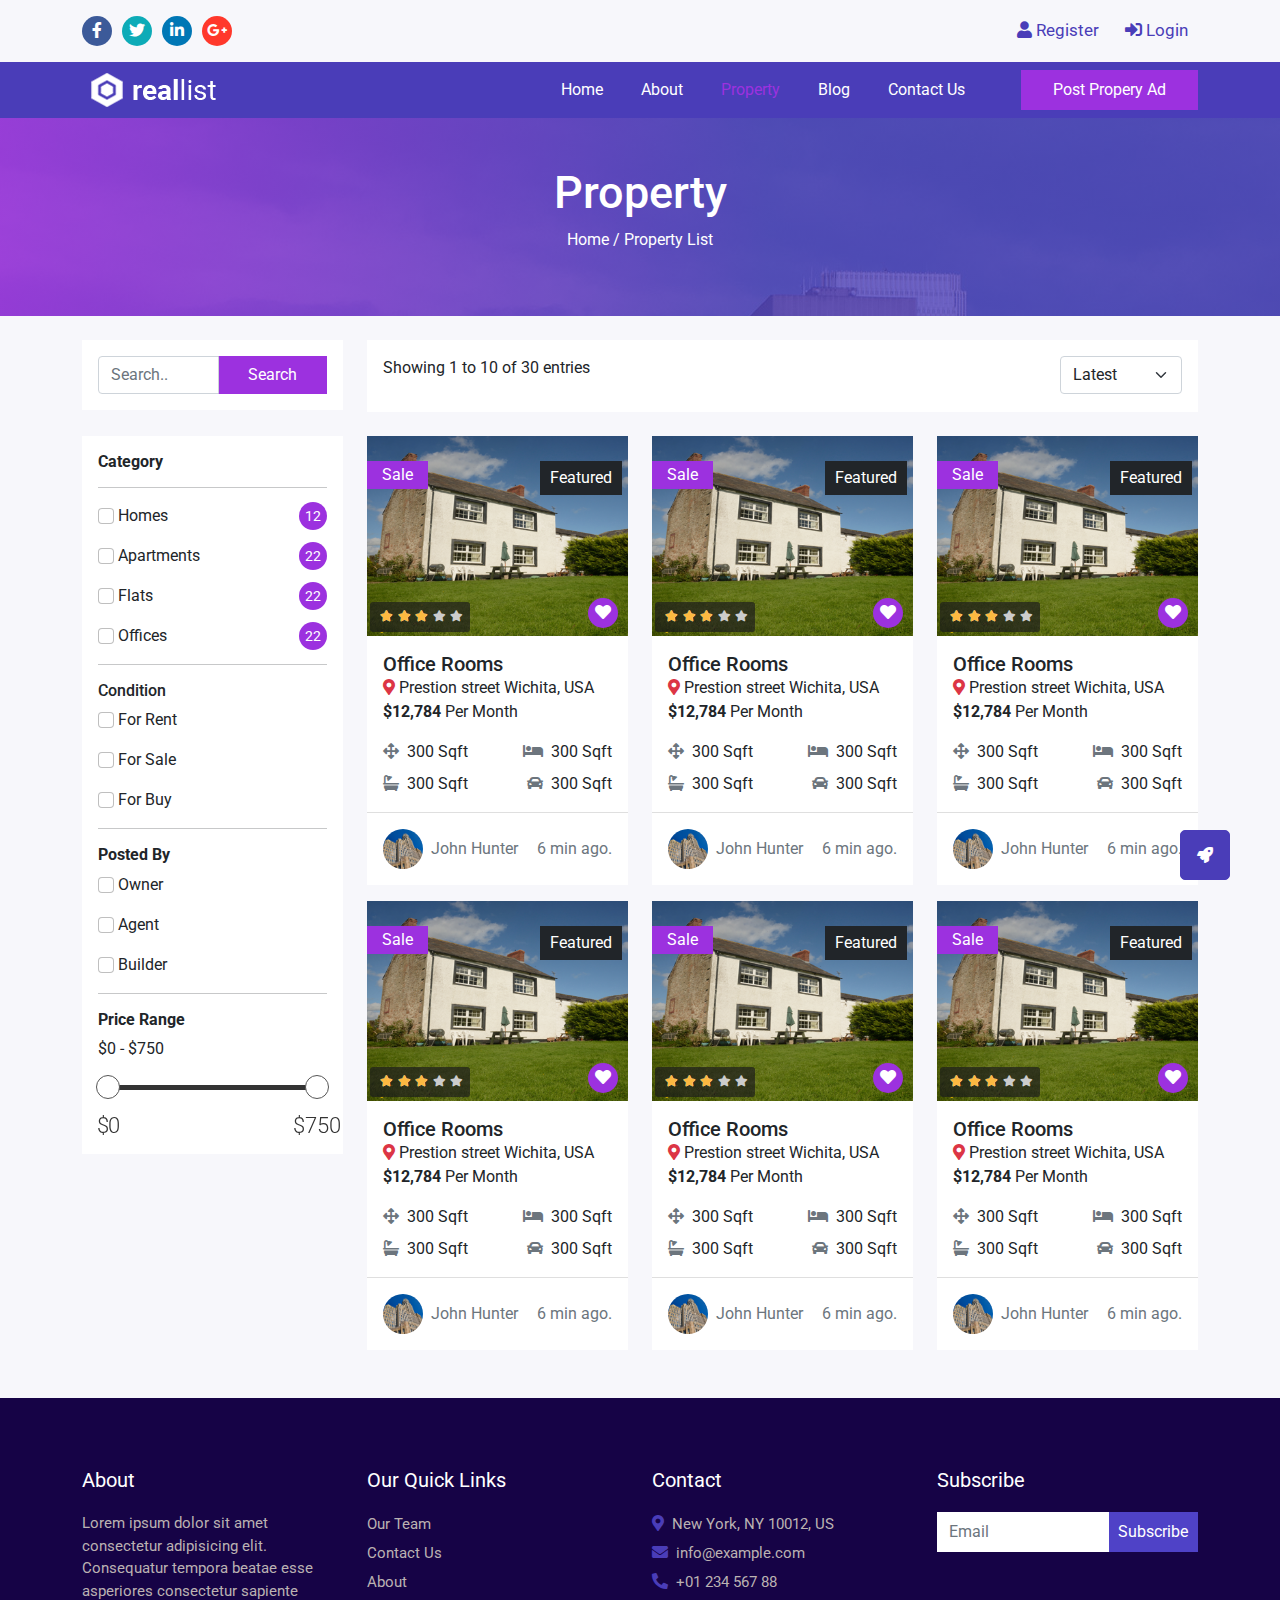
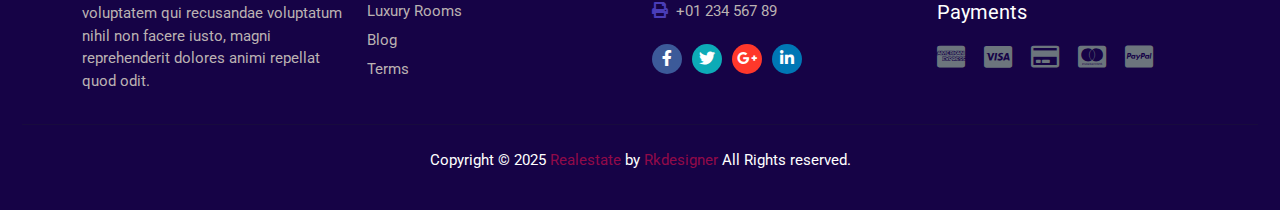
<file: property.html>
<!DOCTYPE html>
<html lang="en">

<head>
  <meta charset="UTF-8">
  <meta name="viewport" content="width=device-width, initial-scale=1.0">
  <title>Propery List - Real Easte</title>
  <link href="https://cdn.jsdelivr.net/npm/bootstrap@5.0.2/dist/css/bootstrap.min.css" rel="stylesheet"
    integrity="sha384-EVSTQN3/azprG1Anm3QDgpJLIm9Nao0Yz1ztcQTwFspd3yD65VohhpuuCOmLASjC" crossorigin="anonymous">

  <!-- owl carousel css file -->
  <link rel="stylesheet" href="./public/assets/owl-carousel/owl.carousel.css">
  <link rel="stylesheet" href="./public/assets/owl-carousel/owl.theme.default.min.css">

  <link rel="icon" href="./public/assets/img/favicon.ico" type="image/x-ico">

  <!-- font Awesome-5 cden link -->
  <link rel="stylesheet" href="https://cdnjs.cloudflare.com/ajax/libs/font-awesome/5.15.4/css/all.min.css"
    integrity="sha512-1ycn6IcaQQ40/MKBW2W4Rhis/DbILU74C1vSrLJxCq57o941Ym01SwNsOMqvEBFlcgUa6xLiPY/NS5R+E6ztJQ=="
    crossorigin="anonymous" referrerpolicy="no-referrer" />

  <!-- jquery js file -->
  <script src="./public/assets/jquery/jquery-3.6.0.min.js"></script>


  <!--Price range -->
  <link rel="stylesheet" href="./public/assets/nouislider/nouislider.css">


  <!-- bootstrap-5 -->
  <link rel="stylesheet" href="./public/assets/bootstrap-5/bootstrap.min.css">


  <!-- custom css -->
  <link rel="stylesheet" href="./public/assets/css/style.css">

</head>

<body>
  <!-- loader -->
  <div class="preloader">
    <img src="./public/assets/img/loader.svg" alt="">
  </div>
  <!-- end loader -->
  <!-- header section start -->
  <div class="top-header mb-3">
    <div class="container d-flex justify-content-between align-items-center mt-0">
      <div class="social-media-top d-flex">
        <div class="social-icon-1">
          <a href="#"><i class="fab fa-facebook-f text-white"></i></a>
        </div>

        <div class="social-icon-2">
          <a href="#"><i class="fab fa-twitter text-white"></i></a>
        </div>

        <div class="social-icon-4">
          <a href="#"><i class="fab fa-linkedin-in text-white"></i></a>
        </div>

        <div class="social-icon-3">
          <a href="#"><i class="fab fa-google-plus-g text-white"></i></a>
        </div>

      </div>

      <div class="register_login">
        <div class="d-flex">
          <a href="#"><i class="fas fa-user"></i> Register</a>
          <a href="#"><i class="fas fa-sign-in-alt ms-3"></i> Login</a>
        </div>
      </div>
    </div>
  </div>
  <!-- header section end -->

  <!-- start navbar section -->
  <div class="nav-header sticky-top">
    <nav class="navbar navbar-expand-lg">
      <div class="container">
        <a class="navbar-brand p-0 m-0" href="#"><img src="./public/assets/img/logo/logo1.png" alt=""></a>
        <button class="navbar-toggler" type="button" data-bs-toggle="collapse" data-bs-target="#navbarSupportedContent"
          aria-controls="navbarSupportedContent" aria-expanded="false" aria-label="Toggle navigation">
          <i class="fas fa-bars navbar-toggler-icon"> </i></button>
        <div class="collapse navbar-collapse justify-content-end" id="navbarSupportedContent">
          <ul class="navbar-nav mb-2 mb-lg-0">
            <li class="nav-item">
              <a class="nav-link" aria-current="page" href="./index.html">Home</a>
            </li>
            <li class="nav-item">
              <a class="nav-link" href="./about.html">About</a>
            </li>

            <li class="nav-item">
              <a class="nav-link active" href="./property.html">Property</a>
            </li>

            <li class="nav-item">
              <a class="nav-link" href="./blog.html">Blog</a>
            </li>


            <li class="nav-item">
              <a class="nav-link" href="./contact.html">Contact Us</a>
            </li>

            <li class="nav-item ms-lg-5">
              <a class="propery-list-btn" href="#">Post Propery Ad</a>
            </li>

          </ul>
    </nav>
  </div>
  <!-- start navbar section -->
  </div>

  </div>

  <main class="main">
    <div class="header-banner"
      style="background-image:linear-gradient(to left, rgba(74, 61, 184, 0.8) 40%, rgba(156, 49, 223, 0.86) 100%), url('./public/assets/img/banner/banner1.jpg'); object-fit:cover;">
      <div class="container">
        <div class="header-content text-center text-white py-5">
          <h1>Property</h1>
          <p><a href="./index.html" class="text-decoration-none text-white">Home</a> / Property List</p>
        </div>
      </div>

    </div>

    <div class="listing-section mt-4">
      <div class="container">
        <div class="row">
          <div class="col-lg-3">
            <div class="search-bar">
              <div class="card">
                <div class="card-body">
                  <form action="" method="get">
                    <div class="input-group">
                      <input type="text" placeholder="Search.." class="form-control">
                      <button type="submit" class="search-btn">Search</button>
                    </div>
                  </form>
                </div>
              </div>
            </div>
          </div>

          <div class="col-lg-9">
            <div class="card">
              <div class="card-body d-flex justify-content-between">
                <div>
                  <p>Showing 1 to 10 of 30 entries</p>
                </div>

                <div class="sort_by">
                  <select name="sort_by" id="" class="form-select">
                    <option value="latest">Latest</option>
                    <option value="oldest">Oldest</option>
                    <option value="low">Low Price</option>
                    <option value="high">High Price</option>

                  </select>
                </div>
              </div>
            </div>
          </div>
        </div>


        <div class="row mt-4">
          <div class="col-md-3">
            <div class="sidebar">
              <div class="card">
                <div class="card-body">
                  <h6 class="fw-bold">Category</h6>
                  <hr>

                  <div class="mb-3 d-flex justify-content-between">
                    <div>
                      <input type="checkbox" class="form-check-input" id="cat-1">
                      <label for="cat-1">Homes</label>
                    </div>

                    <div class="count-lable">
                      <span>12</span>
                    </div>
                  </div>

                  <div class="mb-3 d-flex justify-content-between">
                    <div>
                      <input type="checkbox" class="form-check-input" id="cat-2">
                      <label for="cat-2">Apartments</label>
                    </div>
                    <div class="count-lable">
                      <span>22</span>
                    </div>
                  </div>

                  <div class="mb-3 d-flex justify-content-between">
                    <div>
                      <input type="checkbox" class="form-check-input" id="cat-3">
                      <label for="cat-3">Flats</label>
                    </div>
                    <div class="count-lable">
                      <span>22</span>
                    </div>
                  </div>

                  <div class="mb-3 d-flex justify-content-between">
                    <div>
                      <input type="checkbox" class="form-check-input" id="cat-4">
                      <label for="cat-4">Offices</label>
                    </div>

                    <div class="count-lable">
                      <span>22</span>
                    </div>
                  </div>
                  <hr>

                  <div class="condition mt-2">
                    <h6>Condition</h6>
                    <div class="mb-3">
                      <input type="checkbox" class="form-check-input" id="con-1">
                      <label for="con-1">For Rent</label>
                    </div>

                    <div class="mb-3">
                      <input type="checkbox" class="form-check-input" id="con-2">
                      <label for="con-2">For Sale</label>
                    </div>

                    <div class="mb-3">
                      <input type="checkbox" class="form-check-input" id="con-3">
                      <label for="con-3">For Buy</label>
                    </div>
                  </div>


                  <hr>
                  <div class="condition mt-2">
                    <h6 class="fw-bold">Posted By</h6>
                    <div class="mb-3">
                      <input type="checkbox" class="form-check-input" id="p-1">
                      <label for="p-1">Owner</label>
                    </div>

                    <div class="mb-3">
                      <input type="checkbox" class="form-check-input" id="p-2">
                      <label for="p-2">Agent</label>
                    </div>

                    <div class="mb-3">
                      <input type="checkbox" class="form-check-input" id="con-3">
                      <label for="p-3">Builder</label>
                    </div>
                  </div>

                  <hr>
                  <div class="price-range mb-5">
                    <div class="filter-price-text mb-4">
                      <h6 class="fw-bold">Price Range</h6>
                      <span id="filter-price-range"></span>
                    </div>

                    <div id="price-slider" style="margin-right: 10px;"></div>

                  </div>
                </div>
              </div>
            </div>
          </div>


          <div class="col-md-9">
            <div class="row">
              <div class="col-lg-4 mt-4 mt-lg-0">
                <div class="card">
                  <div class="card-top-img">
                    <img src="./public/assets/img/category/2.png" class="img-fluid" alt="">
                    <div class="img-top-content">
                      <div class="img-top-left-text">
                        <div style="background-color: #9c31df; padding:2px 15px; margin-top:5px">
                          <span>Sale</span>
                        </div>
                      </div>
                      <div class="img-top-right-text">
                        <div class="icon-right-1 bg-dark">
                          <span>Featured</span>
                        </div>
                      </div>
                    </div>

                    <div class="img-bottom-text">
                      <div class="ratings-container">
                        <div class="ratings">
                          <div class="ratings-val" style="width: 60%;"></div>
                        </div>
                      </div>
                    </div>

                    <div class="icon-right-2">
                      <span><i class="fas fa-heart"></i></span>
                    </div>
                  </div>

                  <div class="card-body">
                    <div class="card-text">
                      <h2 class="card-title p-0"><a href="#" class="text-decoration-none text-dark">Office Rooms</a>
                      </h2>
                      <p class="location"><i class="fas fa-map-marker-alt text-danger me-1"></i>Prestion street Wichita,
                        USA</p>
                      <p class="price"><strong>$12,784</strong> Per Month</p>
                      <div class="d-flex justify-content-between">
                        <div>
                          <i class="fa fa-arrows-alt text-muted me-1"></i>
                          <span>300 Sqft</span>
                        </div>
                        <div>
                          <i class="fa fa-bed text-muted me-1"></i>
                          <span>300 Sqft</span>
                        </div>
                      </div>

                      <div class="d-flex  justify-content-between mt-2">
                        <div>
                          <i class="fa fa-bath text-muted me-1"></i>
                          <span>300 Sqft</span>
                        </div>
                        <div>
                          <i class="fa fa-car text-muted me-1"></i>
                          <span>300 Sqft</span>
                        </div>
                      </div>
                    </div>
                  </div>
                  <div class="card-footer">
                    <div class="d-flex justify-content-between align-items-center">
                      <div class="card-booter-img">
                        <div class="d-flex align-items-center">
                          <img src="./public/assets/img/category/1.png" class="img-fluid" alt="">
                          <span class="ms-2 text-muted">John Hunter</span>
                        </div>
                      </div>
                      <div class="time mt-3">
                        <p class="text-muted"> 6 min ago.</p>
                      </div>

                    </div>
                  </div>
                </div>

              </div>

              <div class="col-lg-4 mt-4 mt-lg-0">
                <div class="card">
                  <div class="card-top-img">
                    <img src="./public/assets/img/category/2.png" class="img-fluid" alt="">
                    <div class="img-top-content">
                      <div class="img-top-left-text">
                        <div style="background-color: #9c31df; padding:2px 15px; margin-top:5px">
                          <span>Sale</span>
                        </div>
                      </div>
                      <div class="img-top-right-text">
                        <div class="icon-right-1 bg-dark">
                          <span>Featured</span>
                        </div>
                      </div>
                    </div>

                    <div class="img-bottom-text">
                      <div class="ratings-container">
                        <div class="ratings">
                          <div class="ratings-val" style="width: 60%;"></div>
                        </div>
                      </div>
                    </div>

                    <div class="icon-right-2">
                      <span><i class="fas fa-heart"></i></span>
                    </div>
                  </div>

                  <div class="card-body">
                    <div class="card-text">
                      <h2 class="card-title p-0"><a href="#" class="text-decoration-none text-dark">Office Rooms</a>
                      </h2>
                      <p class="location"><i class="fas fa-map-marker-alt text-danger me-1"></i>Prestion street Wichita,
                        USA</p>
                      <p class="price"><strong>$12,784</strong> Per Month</p>
                      <div class="d-flex justify-content-between">
                        <div>
                          <i class="fa fa-arrows-alt text-muted me-1"></i>
                          <span>300 Sqft</span>
                        </div>
                        <div>
                          <i class="fa fa-bed text-muted me-1"></i>
                          <span>300 Sqft</span>
                        </div>
                      </div>

                      <div class="d-flex  justify-content-between mt-2">
                        <div>
                          <i class="fa fa-bath text-muted me-1"></i>
                          <span>300 Sqft</span>
                        </div>
                        <div>
                          <i class="fa fa-car text-muted me-1"></i>
                          <span>300 Sqft</span>
                        </div>
                      </div>
                    </div>
                  </div>
                  <div class="card-footer">
                    <div class="d-flex justify-content-between align-items-center">
                      <div class="card-booter-img">
                        <div class="d-flex align-items-center">
                          <img src="./public/assets/img/category/1.png" class="img-fluid" alt="">
                          <span class="ms-2 text-muted">John Hunter</span>
                        </div>
                      </div>
                      <div class="time mt-3">
                        <p class="text-muted"> 6 min ago.</p>
                      </div>

                    </div>
                  </div>
                </div>

              </div>
              <div class="col-lg-4 mt-4 mt-lg-0">
                <div class="card">
                  <div class="card-top-img">
                    <img src="./public/assets/img/category/2.png" class="img-fluid" alt="">
                    <div class="img-top-content">
                      <div class="img-top-left-text">
                        <div style="background-color: #9c31df; padding:2px 15px; margin-top:5px">
                          <span>Sale</span>
                        </div>
                      </div>
                      <div class="img-top-right-text">
                        <div class="icon-right-1 bg-dark">
                          <span>Featured</span>
                        </div>
                      </div>
                    </div>

                    <div class="img-bottom-text">
                      <div class="ratings-container">
                        <div class="ratings">
                          <div class="ratings-val" style="width: 60%;"></div>
                        </div>
                      </div>
                    </div>

                    <div class="icon-right-2">
                      <span><i class="fas fa-heart"></i></span>
                    </div>
                  </div>

                  <div class="card-body">
                    <div class="card-text">
                      <h2 class="card-title p-0"><a href="#" class="text-decoration-none text-dark">Office Rooms</a>
                      </h2>
                      <p class="location"><i class="fas fa-map-marker-alt text-danger me-1"></i>Prestion street Wichita,
                        USA</p>
                      <p class="price"><strong>$12,784</strong> Per Month</p>
                      <div class="d-flex justify-content-between">
                        <div>
                          <i class="fa fa-arrows-alt text-muted me-1"></i>
                          <span>300 Sqft</span>
                        </div>
                        <div>
                          <i class="fa fa-bed text-muted me-1"></i>
                          <span>300 Sqft</span>
                        </div>
                      </div>

                      <div class="d-flex  justify-content-between mt-2">
                        <div>
                          <i class="fa fa-bath text-muted me-1"></i>
                          <span>300 Sqft</span>
                        </div>
                        <div>
                          <i class="fa fa-car text-muted me-1"></i>
                          <span>300 Sqft</span>
                        </div>
                      </div>
                    </div>
                  </div>
                  <div class="card-footer">
                    <div class="d-flex justify-content-between align-items-center">
                      <div class="card-booter-img">
                        <div class="d-flex align-items-center">
                          <img src="./public/assets/img/category/1.png" class="img-fluid" alt="">
                          <span class="ms-2 text-muted">John Hunter</span>
                        </div>
                      </div>
                      <div class="time mt-3">
                        <p class="text-muted"> 6 min ago.</p>
                      </div>

                    </div>
                  </div>
                </div>

              </div>

              <div class="col-lg-4 mt-4 mt-4 mt-lg-3">
                <div class="card">
                  <div class="card-top-img">
                    <img src="./public/assets/img/category/2.png" class="img-fluid" alt="">
                    <div class="img-top-content">
                      <div class="img-top-left-text">
                        <div style="background-color: #9c31df; padding:2px 15px; margin-top:5px">
                          <span>Sale</span>
                        </div>
                      </div>
                      <div class="img-top-right-text">
                        <div class="icon-right-1 bg-dark">
                          <span>Featured</span>
                        </div>
                      </div>
                    </div>

                    <div class="img-bottom-text">
                      <div class="ratings-container">
                        <div class="ratings">
                          <div class="ratings-val" style="width: 60%;"></div>
                        </div>
                      </div>
                    </div>

                    <div class="icon-right-2">
                      <span><i class="fas fa-heart"></i></span>
                    </div>
                  </div>

                  <div class="card-body">
                    <div class="card-text">
                      <h2 class="card-title p-0"><a href="#" class="text-decoration-none text-dark">Office Rooms</a>
                      </h2>
                      <p class="location"><i class="fas fa-map-marker-alt text-danger me-1"></i>Prestion street Wichita,
                        USA</p>
                      <p class="price"><strong>$12,784</strong> Per Month</p>
                      <div class="d-flex justify-content-between">
                        <div>
                          <i class="fa fa-arrows-alt text-muted me-1"></i>
                          <span>300 Sqft</span>
                        </div>
                        <div>
                          <i class="fa fa-bed text-muted me-1"></i>
                          <span>300 Sqft</span>
                        </div>
                      </div>

                      <div class="d-flex  justify-content-between mt-2">
                        <div>
                          <i class="fa fa-bath text-muted me-1"></i>
                          <span>300 Sqft</span>
                        </div>
                        <div>
                          <i class="fa fa-car text-muted me-1"></i>
                          <span>300 Sqft</span>
                        </div>
                      </div>
                    </div>
                  </div>
                  <div class="card-footer">
                    <div class="d-flex justify-content-between align-items-center">
                      <div class="card-booter-img">
                        <div class="d-flex align-items-center">
                          <img src="./public/assets/img/category/1.png" class="img-fluid" alt="">
                          <span class="ms-2 text-muted">John Hunter</span>
                        </div>
                      </div>
                      <div class="time mt-3">
                        <p class="text-muted"> 6 min ago.</p>
                      </div>

                    </div>
                  </div>
                </div>

              </div>


              <div class="col-lg-4 mt-4 mt-lg-3">
                <div class="card">
                  <div class="card-top-img">
                    <img src="./public/assets/img/category/2.png" class="img-fluid" alt="">
                    <div class="img-top-content">
                      <div class="img-top-left-text">
                        <div style="background-color: #9c31df; padding:2px 15px; margin-top:5px">
                          <span>Sale</span>
                        </div>
                      </div>
                      <div class="img-top-right-text">
                        <div class="icon-right-1 bg-dark">
                          <span>Featured</span>
                        </div>
                      </div>
                    </div>

                    <div class="img-bottom-text">
                      <div class="ratings-container">
                        <div class="ratings">
                          <div class="ratings-val" style="width: 60%;"></div>
                        </div>
                      </div>
                    </div>

                    <div class="icon-right-2">
                      <span><i class="fas fa-heart"></i></span>
                    </div>
                  </div>

                  <div class="card-body">
                    <div class="card-text">
                      <h2 class="card-title p-0"><a href="#" class="text-decoration-none text-dark">Office Rooms</a>
                      </h2>
                      <p class="location"><i class="fas fa-map-marker-alt text-danger me-1"></i>Prestion street Wichita,
                        USA</p>
                      <p class="price"><strong>$12,784</strong> Per Month</p>
                      <div class="d-flex justify-content-between">
                        <div>
                          <i class="fa fa-arrows-alt text-muted me-1"></i>
                          <span>300 Sqft</span>
                        </div>
                        <div>
                          <i class="fa fa-bed text-muted me-1"></i>
                          <span>300 Sqft</span>
                        </div>
                      </div>

                      <div class="d-flex  justify-content-between mt-2">
                        <div>
                          <i class="fa fa-bath text-muted me-1"></i>
                          <span>300 Sqft</span>
                        </div>
                        <div>
                          <i class="fa fa-car text-muted me-1"></i>
                          <span>300 Sqft</span>
                        </div>
                      </div>
                    </div>
                  </div>
                  <div class="card-footer">
                    <div class="d-flex justify-content-between align-items-center">
                      <div class="card-booter-img">
                        <div class="d-flex align-items-center">
                          <img src="./public/assets/img/category/1.png" class="img-fluid" alt="">
                          <span class="ms-2 text-muted">John Hunter</span>
                        </div>
                      </div>
                      <div class="time mt-3">
                        <p class="text-muted"> 6 min ago.</p>
                      </div>

                    </div>
                  </div>
                </div>

              </div>



              <div class="col-lg-4 mt-4 mt-lg-3">
                <div class="card">
                  <div class="card-top-img">
                    <img src="./public/assets/img/category/2.png" class="img-fluid" alt="">
                    <div class="img-top-content">
                      <div class="img-top-left-text">
                        <div style="background-color: #9c31df; padding:2px 15px; margin-top:5px">
                          <span>Sale</span>
                        </div>
                      </div>
                      <div class="img-top-right-text">
                        <div class="icon-right-1 bg-dark">
                          <span>Featured</span>
                        </div>
                      </div>
                    </div>

                    <div class="img-bottom-text">
                      <div class="ratings-container">
                        <div class="ratings">
                          <div class="ratings-val" style="width: 60%;"></div>
                        </div>
                      </div>
                    </div>

                    <div class="icon-right-2">
                      <span><i class="fas fa-heart"></i></span>
                    </div>
                  </div>

                  <div class="card-body">
                    <div class="card-text">
                      <h2 class="card-title p-0"><a href="#" class="text-decoration-none text-dark">Office Rooms</a>
                      </h2>
                      <p class="location"><i class="fas fa-map-marker-alt text-danger me-1"></i>Prestion street Wichita,
                        USA</p>
                      <p class="price"><strong>$12,784</strong> Per Month</p>
                      <div class="d-flex justify-content-between">
                        <div>
                          <i class="fa fa-arrows-alt text-muted me-1"></i>
                          <span>300 Sqft</span>
                        </div>
                        <div>
                          <i class="fa fa-bed text-muted me-1"></i>
                          <span>300 Sqft</span>
                        </div>
                      </div>

                      <div class="d-flex  justify-content-between mt-2">
                        <div>
                          <i class="fa fa-bath text-muted me-1"></i>
                          <span>300 Sqft</span>
                        </div>
                        <div>
                          <i class="fa fa-car text-muted me-1"></i>
                          <span>300 Sqft</span>
                        </div>
                      </div>
                    </div>
                  </div>
                  <div class="card-footer">
                    <div class="d-flex justify-content-between align-items-center">
                      <div class="card-booter-img">
                        <div class="d-flex align-items-center">
                          <img src="./public/assets/img/category/1.png" class="img-fluid" alt="">
                          <span class="ms-2 text-muted">John Hunter</span>
                        </div>
                      </div>
                      <div class="time mt-3">
                        <p class="text-muted"> 6 min ago.</p>
                      </div>

                    </div>
                  </div>
                </div>

              </div>


            </div>
          </div>

        </div>

      </div>
  </main>


  <!-- start footer section -->
  <section class="footer mt-5">
    <footer>
      <div class="container">
        <div class="row">
          <div class="col-md-3">
            <h3>About</h3>
            <p>Lorem ipsum dolor sit amet consectetur adipisicing elit. Consequatur
              tempora beatae esse asperiores consectetur sapiente voluptatem qui recusandae voluptatum nihil non facere
              iusto,
              magni reprehenderit dolores animi repellat quod odit.</p>
          </div>

          <div class="col-md-3">
            <h3>Our Quick Links</h3>
            <ul class="list-unstyled">
              <li><a href="">Our Team</a></li>
              <li><a href="">Contact Us</a></li>
              <li><a href="">About</a></li>
              <li><a href="">Luxury Rooms</a></li>
              <li><a href="">Blog</a></li>
              <li><a href="">Terms</a></li>
            </ul>
          </div>


          <div class="col-md-3">
            <h3>Contact</h3>
            <ul class="list-unstyled">
              <li><i class="fas fa-map-marker-alt"></i><a href="">New York, NY 10012, US</a></li>
              <li><i class="fas fa-envelope"></i><a href="">info@example.com</a></li>
              <li><i class="fas fa-phone-alt"></i><a href="">+01 234 567 88</a></li>
              <li><i class="fas fa-print"></i><a href="">+01 234 567 89</a></li>
            </ul>

            <div class="d-flex">
              <div class="social-icon-1">
                <i class="fab fa-facebook-f"></i>
              </div>

              <div class="social-icon-2">
                <i class="fab fa-twitter"></i>
              </div>

              <div class="social-icon-3">
                <i class="fab fa-google-plus-g"></i>
              </div>

              <div class="social-icon-4">
                <i class="fab fa-linkedin-in"></i>
              </div>


            </div>
          </div>


          <div class="col-md-3">
            <h3>Subscribe</h3>
            <form action="" method="post">
              <div class="input-group">
                <input type="text" class="form-control" name="subscribe" placeholder="Email"
                  aria-label="Recipient's username" aria-describedby="button-addon2">
                <button class="subscribe-btn" type="button" id="button-addon2">Subscribe</button>

              </div>

              <h3>Payments</h3>
              <div class="payment_icon">
                <i class="fab fa-cc-amex text-muted" aria-hidden="true"></i>
                <i class="fab fa-cc-visa text-muted"></i>
                <i class="far fa-credit-card text-muted"></i>
                <i class="fab fa-cc-mastercard text-muted"></i>
                <i class="fab fa-cc-paypal text-muted"></i>
              </div>


            </form>
          </div>
        </div>

      </div>
      <hr>
      <div class="bottom-footer text-center pt-2">
        <p class="text-white">Copyright © 2025 <span style="color: #920a49;">Realestate</span> by <span
            style="color: #920a49;">Rkdesigner</span> All Rights reserved.</p>
      </div>

    </footer>

  </section>



  <!-- scroll top -->
  <div class="scroll-top" style="position: fixed;" id="myBtn">
    <a href="#"><i class="fa fa-rocket"></i></a>
  </div>

  <!-- bootstrap-5 js file -->
  <script src="./public/assets/bootstrap-5/bootstrap.js"></script>

  <script src="./public/assets/owl-carousel/owl.carousel.min.js"></script>
  <script src="./public/assets/nouislider/nouislider.min.js"></script>
  <script src="./public/assets/nouislider/wNumb.js"></script>

  <script src="./public/assets/js/main.js"></script>

  <script>
    // Slider For category pages / filter price
    var priceSlider = document.getElementById('price-slider');

    noUiSlider.create(priceSlider, {
      start: [0, 750],
      connect: true,
      step: 50,
      margin: 50,
      range: {
        'min': 0,
        'max': 750
      },
      tooltips: true,
      format: wNumb({
        decimals: 0,
        prefix: '$'
      })
    });

    // Update Price Range
    priceSlider.noUiSlider.on('update', function (values, handle) {
      $('#filter-price-range').text(values.join(' - '));
    });


  </script>



</body>

</html>
</file>
<file: public/assets/css/style.css>
@import url("https://fonts.googleapis.com/css?family=Roboto:300,400,500,700&display=swap");
 
 * {
    margin: 0;
    padding: 0;
    box-sizing: border-box;
    
 }

 :root{
    --primary-color :#4a3db8; 
    --secondry-color:#9c31df;
    --white-color : #fff;
    --gray-color : #a1a1a1;
    --light-gray:#f7f7fb
 }

 html,body{
    scroll-behavior: smooth;
    font-family: "Roboto", sans-serif;
    position: relative;
    background-color: var(--light-gray);
   
 }

 ::-webkit-scrollbar{
   width: 6px;
 }
 ::-webkit-scrollbar-thumb{
   background-color: var(--secondry-color);
 }

 ::-webkit-scrollbar-track{
   background-color: var(--primary-color);
 }

.top-header {
    padding-top: 1rem;
    
}


 img{
   cursor: pointer;
}

a{
   color: #070510;
   text-decoration: none;
}

.card{
   border: none;
}

.form-check-input:focus,
.form-select:focus,
input:focus,
.form-control:focus {
   box-shadow: none;
}

.social-media-top .social-icon-4,
.social-media-top .social-icon-3,
.social-media-top .social-icon-2,
.social-media-top .social-icon-1{
   width: 30px;
   height: 30px;
   line-height: 30px;
}




  .register_login a{
    padding-right: 10px;
    color: var(--primary-color);
    text-decoration: none;
    font-size: 17px;
    
 }




 .nav-header .navbar {
    background-color: var(--primary-color);

 }

 
 .nav-header .nav-item .nav-link {
    padding-left: 30px!important;
    color: var(--white-color);
    font-weight: 400;
    
 }


 
 .nav-header .nav-item .nav-link.active,
 .nav-header .nav-item .nav-link:hover {
   color: var(--secondry-color);
    
 }


 .nav-header .nav-item .propery-list-btn{
    color:var(--white-color);
    text-decoration: none;
    font-weight: 400;
    background-color: var(--secondry-color);
    transition: 0.2s ease-in-out;
    display: inline-block;
    padding: 6px 30px;
    border: 2px solid var(--secondry-color);
    transition: 0.2s ease-in-out;
    -webkit-o-transition: 0.2s ease-in-out;

 }

 .nav-header .nav-item .propery-list-btn:hover{
     background-color: transparent;
     border: 2px solid var(--secondry-color);

 }



 .nav-header .navbar-toggler-icon{
   color: var(--white-color);
 }

 .nav-header .navbar-toggler:focus{
   border: none!important;
   box-shadow:none!important;
   outline: none!important;
 }


 .banner-section{
    background-repeat: no-repeat;
    width: 100%;
    min-height: 430px;
    object-fit: cover;
    display: flex;
    flex-direction: column;
    justify-content: center;
    align-items: center;
 }


 .banner-section .banner-text h1{
     color:var(--white-color);
     font-weight: 600;
     font-size: 50px;
     font-family: Arial, Helvetica, sans-serif;

 }


 .banner-section .search-filter {
    margin-top: 50px;
    
 }


 .banner-section .location_search_icon {
    box-shadow: none;
    padding: 15px;
    outline: none!important;
    border: 0!important;
    background-color: var(--white-color);
    color: var(--gray-color);
 }

 .banner-section .input-group input{
    border-radius: 0!important;
    width: 170px;
    border:0;
 }
 .banner-section .input-group .form-select,
 .banner-section .input-group input {
   border: 0;
   width: 230px;
 }

 .banner-section .input-group .form-select:focus,
 .banner-section .input-group input:focus{
    box-shadow: none;
    outline: none;
    
 }
 .banner-section .search-btn {
    padding: 10px 30px;
    background-color: var(--secondry-color);
    color: var(--white-color);
    box-shadow: none;
    border: none;
    font-weight: 500;
    font-size: 17px;
    transition: 0.3s ease-in-out;
    -webkit-o-transition: 0.3s ease-in-out
 }


 .category_overview_cart {
   margin-top: -60px;
 }

 .category_overview_cart .card{
   padding: 20px;
 }

 .category_overview_cart .category_overiew_icon1,
 .category_overview_cart .category_overiew_icon2,
 .category_overview_cart .category_overiew_icon3,
 .category_overview_cart .category_overiew_icon4
 {
      padding: 16px;
      font-size: 18px;
      background-color: rgb(70 57 175 / 30%);
 }


 .category_overview_cart .category_overiew_icon1{
   color: #4a3db8;
 }
 .category_overview_cart .category_overiew_icon2{
   background-color:rgba(156, 49,223,0.3);
}


.category_overview_cart .category_overiew_icon3{
   background-color: rgba(255, 163, 43, 0.3);
}


.category_overview_cart .category_overiew_icon4{
   background-color: rgba(0, 214, 230, 0.3);
}



.inner-content{
   cursor: pointer;
}


.inner-content img{
   position: relative;
   border-radius: 10px;
   display: block;
   object-fit: cover;
      
}

.inner-div {
   height:  100%;
   width: 100%;
   position: absolute;
   top: 0;
   left: 0;
   overflow: hidden;
   border-radius: 10px;
   background:rgba(0,0,0,0.3);
   z-index: 1;
   display: block;
 

  
}


 .inner-div .overlay-effect {
   position: absolute;
   top:0;
   left: 0;
   height: 100%;
   width: 100%;
   cursor: pointer;
   transition: 0.5s ease-in-out;
   -webkit-transition: 0.5s ease-in-out;
   background-image:linear-gradient(to left, rgba(74, 61, 184, 0.8) 40%, rgba(156, 49, 223, 0.86) 100%);
   margin-left: 700px;
   rotate: 65deg;
   scale: 1.5;
   z-index: -1;
   
   
}

.inner-div:hover >.overlay-effect{
   margin-left: 0px;


}

.inner-div .inner-text {
  height: 100%;
  width: 100%;
  display: flex;
  flex-direction: column;
  justify-content: center;
  align-items: center;
  color: var(--white-color);
}


 .inner-div .inner-text h3 {
   font-size: 25px;
}



.inner-div .lable-1,
.inner-div .lable-3,
.inner-div .lable-2,
.inner-div .lable-4,
.inner-div .lable-5,
.inner-div .lable-6,
.inner-div .lable-7
{
  padding: 3px 15px;
  border-radius: 25px;
  font-weight: 500;
}


.inner-div .lable-1{
   background:var(--secondry-color);
}

.inner-div .lable-2 {
   background:rgba(72, 153, 6, 0.86);

 }


 .inner-div .lable-3 {
   background:var(--primary-color);
 }

 .inner-div .lable-4 {
   background:rgba(4, 85, 117, 0.86);
 
 }

 .inner-div .lable-5 {
   background:rgba(245, 114, 53, 0.86);

 }


  .inner-div .lable-6 {
   background:rgba(252, 221, 47, 0.86);

 }

 .inner-div .lable-7 {
   background:rgba(247, 37, 37, 0.86);

 }




 .owl-nav .owl-prev {
   background: rgba(255, 255, 255, 0.5) !important;
   border: 1px solid #e6ebf1 !important;
   box-shadow: 0 18px 19px 0 rgba(0,0,0,0.3);
   width: 40px!important;
   height: 40px!important;
   border-radius: 50%;
    font-size: 6rem;
    position: absolute;
    top:40%;
    left: -1%;
    display: block;
    text-align: center;
    z-index: 99;
}



.owl-nav .owl-next {
   background: rgba(255, 255, 255, 0.5) !important;
   border: 1px solid #e6ebf1 !important;
   box-shadow: 0 18px 19px 0 rgba(0,0,0,0.3);
   width: 40px!important;
   height: 40px!important;
   border-radius: 50%;
    font-size: 6rem;
    position: absolute;
    top:40%;
    right: -1%;
    display: block;
    text-align: center;
    z-index: 99;


}


.owl-nav span{
    font-size: 1.5rem;
    font-weight: bold;
    color: rgb(112, 112, 112);
} 

 .card{
   padding: 0!important;
   margin: 0 !important;
   border-radius: 0;
   overflow: hidden;
}


 .card-top-img {
   width: 100%;
   height: 200px;
   border-radius: 0;
   cursor: pointer;
   overflow: hidden;
   position: relative;

}


 .card-top-img img{
   height: 100%;
   width: 100%;
   transition: 0.2s ease-in-out;
   -webkit-o-transition: 0.2s ease-in-out;
   scale: 1.1;
   margin-bottom: 6px;
   position: relative;
   overflow: hidden;
  

}


.card-top-img img:hover{
   scale: 1;
   border-radius: 0;
 
}


 .img-top-content {
   width: 100%;  
   position: absolute;
   top: 20px;
   left: 0;
   color: white;
   display: flex;
   justify-content: space-between;

}



  .img-top-content .img-top-right-text {
   padding: 5px 6px;
  }

   .img-top-content .img-top-right-text .icon-right-1 {
   padding: 5px 10px;
  }

 

.card-body .location,
 .card-body .card-title{
   margin: 0;
   padding: 0;
}

 .card-body .card-title {
   font-size: 20px;
}

.card-footer {
   background-color:var(--white-color);
}

.card-footer .card-booter-img img{
   height: 40px;
   width: 40px;
   border-radius: 100%;

}

.img-bottom-text{
   position: relative;
   bottom: 40px;
   left: 66%;
   padding: 2px 8px;
   display: flex;
   flex-direction: row;
   width:100px;
   justify-content: center;
   gap: 2;
   height: 15%;
   background-color: rgba(28, 28, 29, 0.7);
   border-radius: 3px;
  
   
  }

.features-property .img-bottom-text
{
 left: 1%;
}

 



  .ratings-container {
   display: flex;
   align-items: center;
   font-size: 1rem;
   margin-bottom: 0.1rem;
   line-height: 1;
   white-space: nowrap;
   padding-left:8px
}

.ratings {
   position: relative;
   color: #cccccc
}

.ratings,.ratings-val {
   display: inline-block;
   font-size: 0.7rem;
   letter-spacing: 0.4em;
   line-height: 1;
}

.ratings:before,.ratings-val:before {
   content: "\f005\f005\f005\f005\f005"; /* Star icon */
   font-family: "Font Awesome 5 Free";
   font-weight: 900;
   
   
    
}

.ratings-val {
   position: absolute;
   top: 0;
   left: 0;
   white-space: nowrap;
   overflow: hidden;
   color: #fcb941;
  
  
}

.ratings-primary .ratings-val {
   color: #c96
}

.ratings-text {
   color: #cccccc;
   letter-spacing: -.01em;
   margin-left: .8rem
}

.ratings-text a {
   color: inherit
}

.ratings-text a:hover,.ratings-text a:focus {
   color: #c96
}





.icon-right-2{
   height: 30px;
   width: 30px;
   line-height: 30px;
   text-align: center;
   border-radius: 50%;
   background-color: var(--secondry-color);
   position: absolute;
   bottom: 8px;
   right: 10px;
   color: var(--white-color);

}

.total_reviews{
   padding: 40px 0;
   object-fit: cover;
}

.total_reviews .icon{
   height: 60px;
   width: 60px;
   border-radius: 100%;
   text-align: center;
   line-height: 60px;
   font-size: 20px;
   background: rgba(0,0,0,0.3);
   border: 1px solid var(--white-color);   
   color: var(--white-color);
   margin: 0 auto;
}

.total_reviews .inner-text{
   font-size: 18px;
   text-align: center;
   margin-top: 10px;
   font-weight: 400;
   color: var(--white-color);
}

.total_reviews .inner-text p{
   margin-bottom: 0;
}
.total_reviews .inner-text span{
   font-weight: 500;
   font-size: 25px;

}

.nav-tabs{
   border: none!important;
   box-shadow: none!important;
   outline: none!important;
}

.nav-tabs .nav-item:hover,
.nav-tabs .nav-item:focus{
   border: none!important;
   box-shadow: none!important;
   outline: unset;
}


.nav-tabs  .nav-item .nav-link {
   padding: 10px 20px;
   color: #070510;
   background: #e3e3f0;
   margin: 0 10px;
   border-radius: 3px;
}

.nav-tabs .nav-link.active {
   background-color:var(--primary-color);
   border: none;
   color: var(--white-color);
   box-shadow: none!important;
  
   
}

.property-collection{
   position: relative;
}
.property-collection .card-top-img{
   height: 250px;
   position: relative;
}

.property-collection .card-top-img img{
   height: 100%;
   width: 100%;
   object-fit: cover;
}

.property-collection .card-title {
   font-size: 22px;
}


.property-collection .ribbon-2 {
   position: absolute;
   top:-6.1px;
   right: 10px;
   

}

.property-collection .ribbon-2 span {
   position: relative;
   display: block;
   text-align: center;
   font-size: 14px;
   line-height: 1;
   padding: 12px 8px 10px;
   border-top-right-radius: 8px;
   z-index: 99;
   background-color: var(--secondry-color);

}
.property-collection .ribbon-2 i {
   color:var(--white-color);
   font-size: 16px;
   padding-left: 7px;
   padding-right: 7px;
}

.property-collection .item-card8-overlaytext {
   position: absolute;
   bottom: 6%;
   left: 3%;
}

.property-collection .item-card8-overlaytext h6{
   padding: 8px 17px;
   background-color: var(--primary-color);
   color: var(--white-color);
   font-size: 15px;
   font-weight: 400;
   border-radius: 8px;
}

.showMore button{

padding:8px 15px; 
border: 2px solid var(--secondry-color);
border-radius:50px;
 font-weight:400;
 background-color: transparent;
 transition: 0.2s ease-in-out;
 color: var(--primary-color);
}

.showMore button:hover{
   background-color:var(--secondry-color); 
   border: 2px solid var(--secondry-color);
   color:var(--white-color);
}



.footer {
   background-color: rgba(22, 3, 70,1);
   padding: 22px;
}


.footer h3{
   color: var(--white-color);
   font-size: 20px;
   font-weight: 400;
   margin-top: 48px;
   margin-bottom: 20px;
 
}


.footer p{
   color: rgb(187, 178, 178);
   font-size: 15px;

}
.footer li{
   padding-bottom: 5px;
}

.footer li a{
   color: rgb(187, 178, 178);
   text-decoration: none;
   transition: 0.5 ease-in-out;
   font-size: 15px;
   transition: 0.2s ease-in-out;
  

}

.footer li a:hover{
   color: var(--primary-color);


}


.footer li i{
   color: var(--primary-color);
   padding-right: 8px;
  

}

.social-icon-4,
.social-icon-3,
.social-icon-2,
.social-icon-1{
   width: 30px;
   height: 30px;
   line-height: 30px;
   text-align: center;
   margin-right: 10px;
   border-radius: 50%;
   color: var(--white-color);
   cursor: pointer;
}

.social-icon-1 {
   background-color: #3C5A99;
}

.social-icon-2{
   background-color: #0dabb7;
}


.social-icon-3{
   background-color: #ff382b;
}

.social-icon-4{
   background-color: #0077b5;

}

.footer .input-group input{
   border-radius: 0;
   border: none;
}
.footer .input-group input:focus{
  outline: none;
  box-shadow: none;
  

}

.footer .subscribe-btn {
  border: none;
  outline: 0;
  border-radius: 0;
   background-color: #4f42c7;
   padding: 8px 10px;
   color: white;
}


.footer .payment_icon i{
   font-size: 25px;
   margin-right: 15px;
   cursor: pointer;
}



.scroll-top{
   width: 50px;
   height: 50px;
   line-height: 50px;
   text-align: center;
   background-color: var(--primary-color);
   border-radius: 5px;
   position: absolute;
   right: 50px;
   bottom: 20px;
   transition: 0.2s ease-in-out;
   -o-transition: 0.2s ease-in-out;
   border: 1px solid var(--primary-color);
   z-index: 999;
   
}

.scroll-top i{
   color: var(--white-color);
}


.preloader {
   width: 100%;
   height: 100vh;
   display: flex;
   justify-content: center;
   align-items: center;
   position: absolute;
   top: 0;
   left: 0;
   background-color: var(--white-color);
   position: fixed;
   z-index: 9999;


}








 /* media query home section */
@media (max-width:768px) {
   .banner-section .search-filter .input-group .form-select,
   .banner-section .search-filter .input-group input{
      display: flex;
      flex-direction: column;
      width: 80%;
   }


   .banner-section .search-btn{
       margin-top: 17px;
   }




   .banner-section .banner-text h1{
      font-size: 40px;
     
 
  }

  .category_overview_cart {
   margin-top: 10px;
 }




   .inner-div .overlay-effect {
      margin-left: 1000px;
     
      
      
   }


   .scroll-top{
      right: 15px;

   }
 

}




/************************* Propery listing css Page  ************************************************/
.header-banner .header-content h1{   
   font-size:45px;
 }

 .search-bar .input-group .search-btn{
   border: none;
   color: var(--white-color);
   background-color: var(--secondry-color);
   padding: 0 30px;
 }
 .search-bar .input-group input{
   border-radius: none;
 }


.search-bar .card{
   background-color: var(--white-color);
   padding: 30px;
 }


 input[type="checkbox"]:checked {
      background-color: var(--secondry-color) !important;
      border: none;
 }




 .sidebar .count-lable span{
   padding: 6px 6px; 
   background:var(--secondry-color); 
   border-radius:50%;
    color:white; 
    font-size:14px;
 }


 .listing-section .img-bottom-text {
   left: 1.2%;
  }



  /* ********************Property Detail************************ */

  .property-detail h4{
    font-size: 17px;
    font-weight: bold;
    margin-top: 10px;
  }

  
  .property-detail h3{
   font-size: 27px;
   font-weight: 500;
  }
  .property-detail .card-header{
   background-color: #fff;
  }   
  .property-detail .posted-detail {
   display: flex;
   align-items: center;
   flex-direction: column;
  }

  .property-detail .posted-detail img{
         height: 100px;
         width: 100px;
         border-radius: 50%;
         margin-bottom: 12px;
  }


  .property-detail .posted-contact-detail ul{
    list-style: none;
    margin: 0;
    padding: 0;
}

.property-detail .posted-contact-detail ul li{
 padding-top: 10px;

}

.property-detail .posted-contact-detail ul li a{
   text-decoration: none;
   color: #637185;
   margin: 8px;
}

.property-detail .posted-contact-detail span{
   padding: 8px;
   border-radius: 50%;
   color: rgb(17, 17, 17);
   background-color: #f2f3f8;
   font-size: 12px;
   font-weight: bold;
}





.keywords a{
   text-decoration: none;
   color: #5b5b5e;
   padding: 3px 10px;
   border: 1px solid #5b5b5e;
   transition: 0.2s ease-in-out;
}

.keywords a:hover{
   color: var(--secondry-color);
   border: 1px solid var(--secondry-color);

}

.rating-user-img{
   height:60px; 
   width:60px; 
   border-radius:50%;
}

.rating-user-img img{
   height:60px; 
   width:60px; 
    object-fit: cover;
    border-radius:50%;
}

.property-detail .card{
   border: none;
  
}


.image-slider-section {
   position: relative;

 }

 /* Hide the images by default */
 .image-slider-section .mySlides {
   display: none;
 
 }

 .image-slider-section .mySlides img {
   object-fit: cover;
   height: 400px;
 }

 /* Add a pointer when hovering over the thumbnail images */
 .image-slider-section .cursor {
   cursor: pointer;
 }

 /* Next & previous buttons */
 .image-slider-section .prev,
 .next {
   cursor: pointer;
   position: absolute;
   top: 35%;
   width: auto;
   padding: 16px;
   margin-top: -50px;
   text-decoration: none;
   color: white;
   font-weight: bold;
   font-size: 20px;
   border-radius: 0 3px 3px 0;
   user-select: none;
   -webkit-user-select: none;
 }

 /* Position the "next button" to the right */
 .image-slider-section .next {
   right: 0;
   border-radius: 3px 0 0 3px;
 }

 /* On hover, add a black background color with a little bit see-through */
 .image-slider-section .prev:hover,
 .next:hover {
   background-color: rgba(0, 0, 0, 0.8);
 }

 /* Number text (1/3 etc) */
 .image-slider-section .numbertext {
   color: #f2f2f2;
   font-size: 12px;
   padding: 8px 12px;
   position: absolute;
   top: 0;
 }


 /* Add a transparency effect for thumnbail images */
 .image-slider-section .demo {
   opacity: 0.6;
 }

 .image-slider-section .active,
 .demo:hover {
   opacity: 1;
 }


 .image-slider-section  img{
   height: 160px;
   object-fit: cover;
 }


 /* media query home section */
 @media (max-width:768px) {
   .property-detail .card-multi-img{
      flex-direction: column;
   }

  


}



/*******************Blog Page**********/
.learn_more{
   padding: 8px 10px; 
   background:var(--secondry-color); 
   text-decoration:none;
    color:white;
    transition: 0.3s ease-in-out;
    
}


.learn_more:hover{
   background: var(--primary-color);
   color: white;
}


/**************About css*******************/

.about-section{
   background: #eceaea;
}

.how-work .icon {
   width: 80px;
   height: 80px;
   border-radius: 50%;
   display: flex;
   align-items: center;
   justify-content: center;
  
}

.how-work .icon img{
   width: 45px;
   height: 45px;
   
}


.property-ad-cta{
   object-fit: cover;


}

.property-ad-cta h1 {
   font-weight: normal;
}

.property-cta-btn{
   border: none;
   background-color: var(--secondry-color);
   color: #fff;
   width: 200px;
   padding: 8px 25px;
   transition: 0.2s ease-in-out;
}


.property-cta-btn:hover{
   background-color: var(--primary-color);   
   transition: 0.2s ease-in-out;
}

.why-choose .card{
   border: none;
}

.why-choose .icon {
   width: 60px;
   height: 60px;
   border-radius: 50%;
   display: flex;
   align-items: center;
   justify-content: center;
   font-size: 20px;
  
}

.why-choose .icon.green {
   background-color: #27c781;
}

.why-choose .icon.blue {
   background-color: #4a3db8;
}

.why-choose .icon.purple {
   background-color: var(--secondry-color);
}


.why-choose .icon.orange {
   background-color: #ffa22b;
}

.why-choose .icon.orange {
   background-color: #ffa22b;
}

.why-choose .icon.red {
   background-color: #ff382b;
}

.why-choose .icon.sky {
   background-color: #0dabb7;
}


.our-team-content .card{
   border: none;
}

.our-team-content .image-icon img{
   width: 100px;
   height: 100px;
   border-radius: 50%;
   border: 3px solid rgb(255, 253, 253);
   box-shadow: rgba(0, 0, 0, 0.24) 0px 3px 8px;
}


/***************Contact Us************************/
.contact-info .icon{
   width: 50px;
   height: 50px;
   border-radius: 50%;
   display: flex;
   align-items: center;
   justify-content: center;
   color: #fff;
   background: rgba(255, 255, 255, 0.3);
}



.contact-info h4{
   color: #fff;
   font-weight: normal;
   margin-bottom: 0;

}


.contact-info span {
   color: #aeb4e9;
}


.contact-info .card.purple{
   background-color: var(--secondry-color);
}



.contact-info .card.blue {
   background-color: #4a3db8;
}
</file>
<file: public/assets/nouislider/nouislider.css>
/*! nouislider - 13.1.5 - 4/24/2019 */.noUi-target,.noUi-target *{-webkit-touch-callout:none;-webkit-tap-highlight-color:transparent;-webkit-user-select:none;-ms-touch-action:none;touch-action:none;-ms-user-select:none;-moz-user-select:none;user-select:none;-moz-box-sizing:border-box;box-sizing:border-box}.noUi-target{position:relative;direction:ltr}.noUi-base,.noUi-connects{width:100%;height:100%;position:relative;z-index:1}.noUi-connects{overflow:hidden;z-index:0}.noUi-connect,.noUi-origin{will-change:transform;position:absolute;z-index:1;top:0;left:0;height:100%;width:100%;-ms-transform-origin:0 0;-webkit-transform-origin:0 0;-webkit-transform-style:preserve-3d;transform-origin:0 0;transform-style:flat}html:not([dir="rtl"]) .noUi-horizontal .noUi-origin{left:auto;right:0}.noUi-vertical .noUi-origin{width:0}.noUi-horizontal .noUi-origin{height:0}.noUi-handle{-webkit-backface-visibility:hidden;backface-visibility:hidden;position:absolute}.noUi-touch-area{height:100%;width:100%}.noUi-state-tap .noUi-connect,.noUi-state-tap .noUi-origin{-webkit-transition:transform 0.3s;transition:transform 0.3s}.noUi-state-drag *{cursor:inherit !important}.noUi-horizontal{height:.3rem}.noUi-horizontal .noUi-handle{width:1.5rem;height:1.5rem;left:-.75rem;top:50%;margin-top:-.65rem}.noUi-vertical{width:18px}.noUi-vertical .noUi-handle{width:28px;height:34px;left:-6px;top:-17px}html:not([dir="rtl"]) .noUi-horizontal .noUi-handle{right:-1.4rem;left:auto}html:not([dir="rtl"]) .noUi-horizontal .noUi-handle.noUi-handle-upper{right:-.75rem}.noUi-target{background:#ebebeb;border-radius:6px}.noUi-connects{border-radius:3px}.noUi-connect{background:#333}.noUi-draggable{cursor:ew-resize}.noUi-vertical .noUi-draggable{cursor:ns-resize}.noUi-handle{border:.1rem solid #555555;border-radius:50%;background:#FFF;cursor:default}.noUi-active{box-shadow:inset 0 0 1px #FFF, inset 0 1px 7px #DDD, 0 3px 6px -3px #BBB}[disabled] .noUi-connect{background:#B8B8B8}[disabled].noUi-target,[disabled].noUi-handle,[disabled] .noUi-handle{cursor:not-allowed}.noUi-pips,.noUi-pips *{-moz-box-sizing:border-box;box-sizing:border-box}.noUi-pips{position:absolute;color:#777}.noUi-value{position:absolute;white-space:nowrap;text-align:center}.noUi-value-sub{color:#ccc;font-size:10px}.noUi-marker{position:absolute;background:#CCC}.noUi-marker-sub{background:#AAA}.noUi-marker-large{background:#AAA}.noUi-pips-horizontal{padding:10px 0;height:80px;top:100%;left:0;width:100%}.noUi-value-horizontal{-webkit-transform:translate(-50%, 50%);transform:translate(-50%, 50%)}.noUi-rtl .noUi-value-horizontal{-webkit-transform:translate(50%, 50%);transform:translate(50%, 50%)}.noUi-marker-horizontal.noUi-marker{margin-left:-1px;width:2px;height:5px}.noUi-marker-horizontal.noUi-marker-sub{height:10px}.noUi-marker-horizontal.noUi-marker-large{height:15px}.noUi-pips-vertical{padding:0 10px;height:100%;top:0;left:100%}.noUi-value-vertical{-webkit-transform:translate(0, -50%);transform:translate(0, -50%);padding-left:25px}.noUi-rtl .noUi-value-vertical{-webkit-transform:translate(0, 50%);transform:translate(0, 50%)}.noUi-marker-vertical.noUi-marker{width:5px;height:2px;margin-top:-1px}.noUi-marker-vertical.noUi-marker-sub{width:10px}.noUi-marker-vertical.noUi-marker-large{width:15px}.noUi-tooltip{display:block;position:absolute;color:#333333;font-weight:300;font-size:1.4rem;line-height:1;letter-spacing:-.01em;text-align:center;white-space:nowrap}.noUi-horizontal .noUi-tooltip{-webkit-transform:translate(-50%, 0);transform:translate(-50%, 0);left:50%;top:100%;margin-top:1rem}.noUi-vertical .noUi-tooltip{-webkit-transform:translate(0, -50%);transform:translate(0, -50%);top:50%;right:120%}
/*# sourceMappingURL=nouislider.css.map */
</file>
